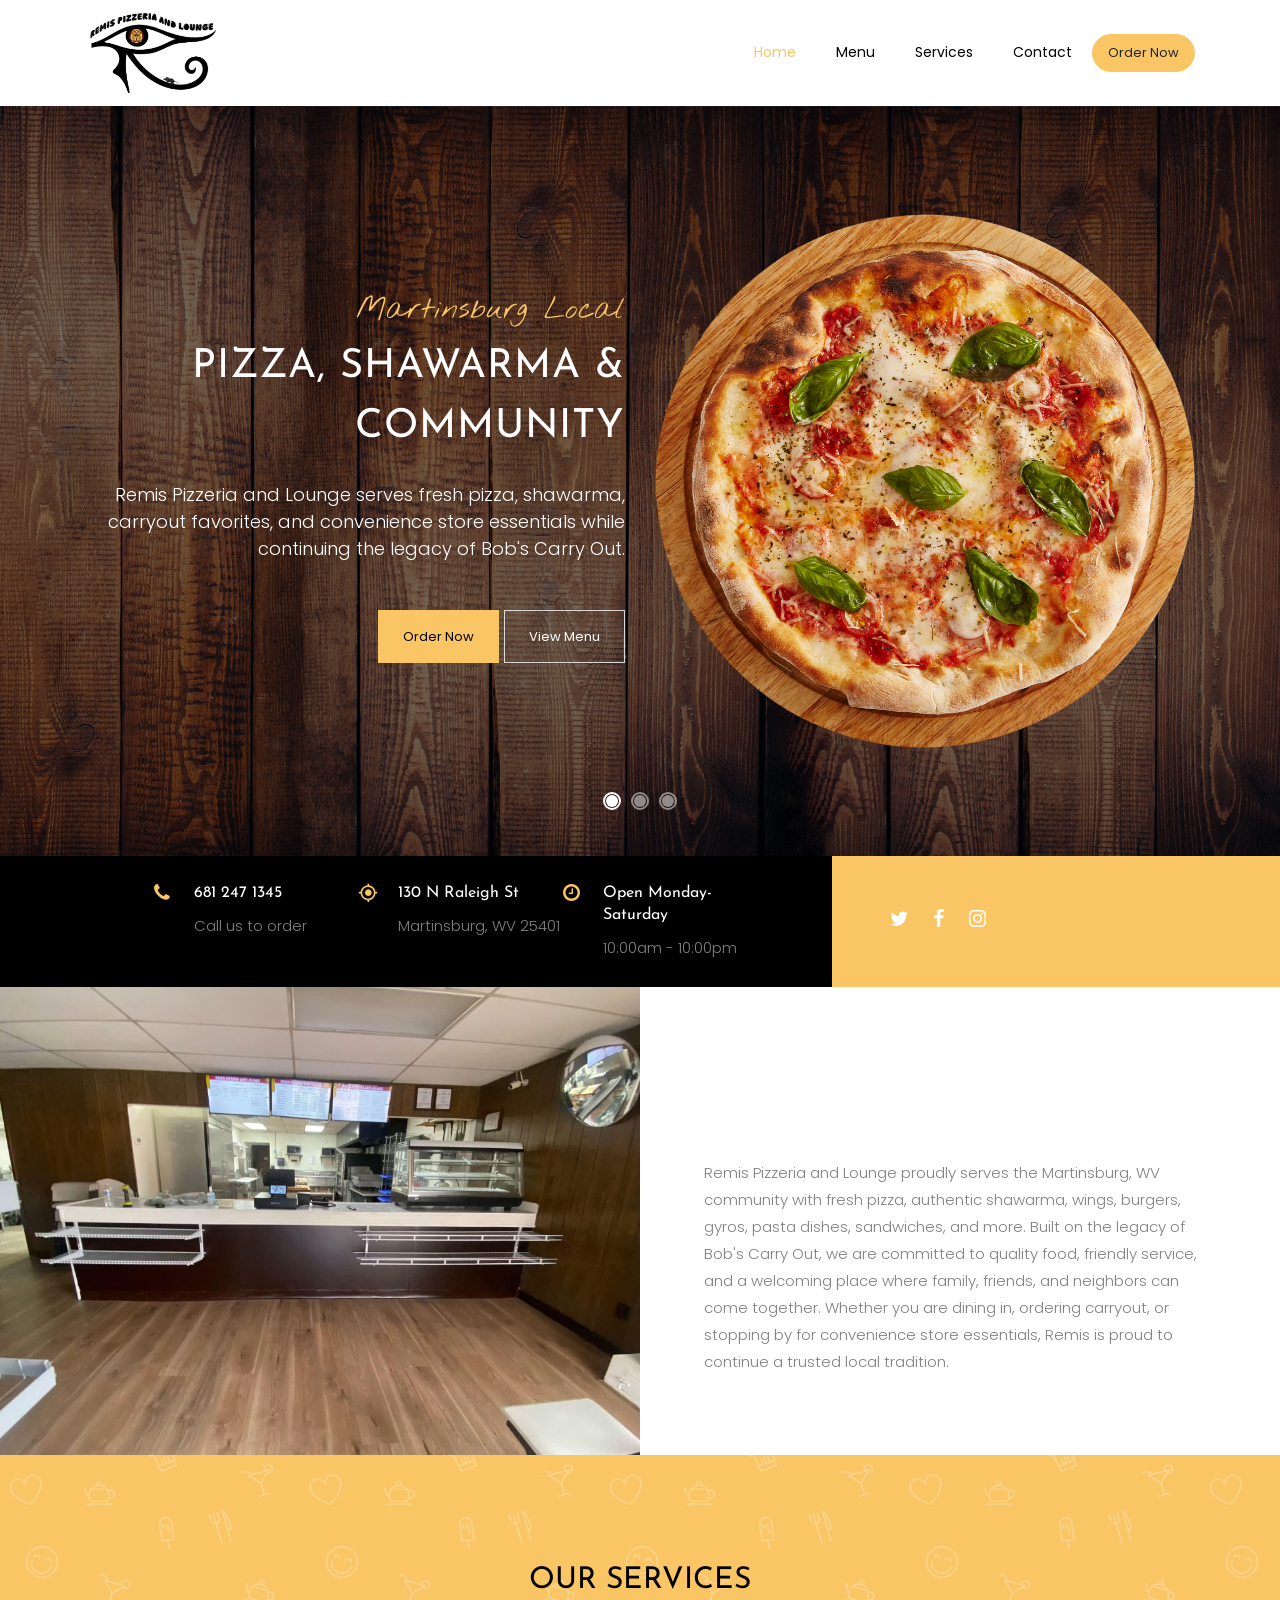
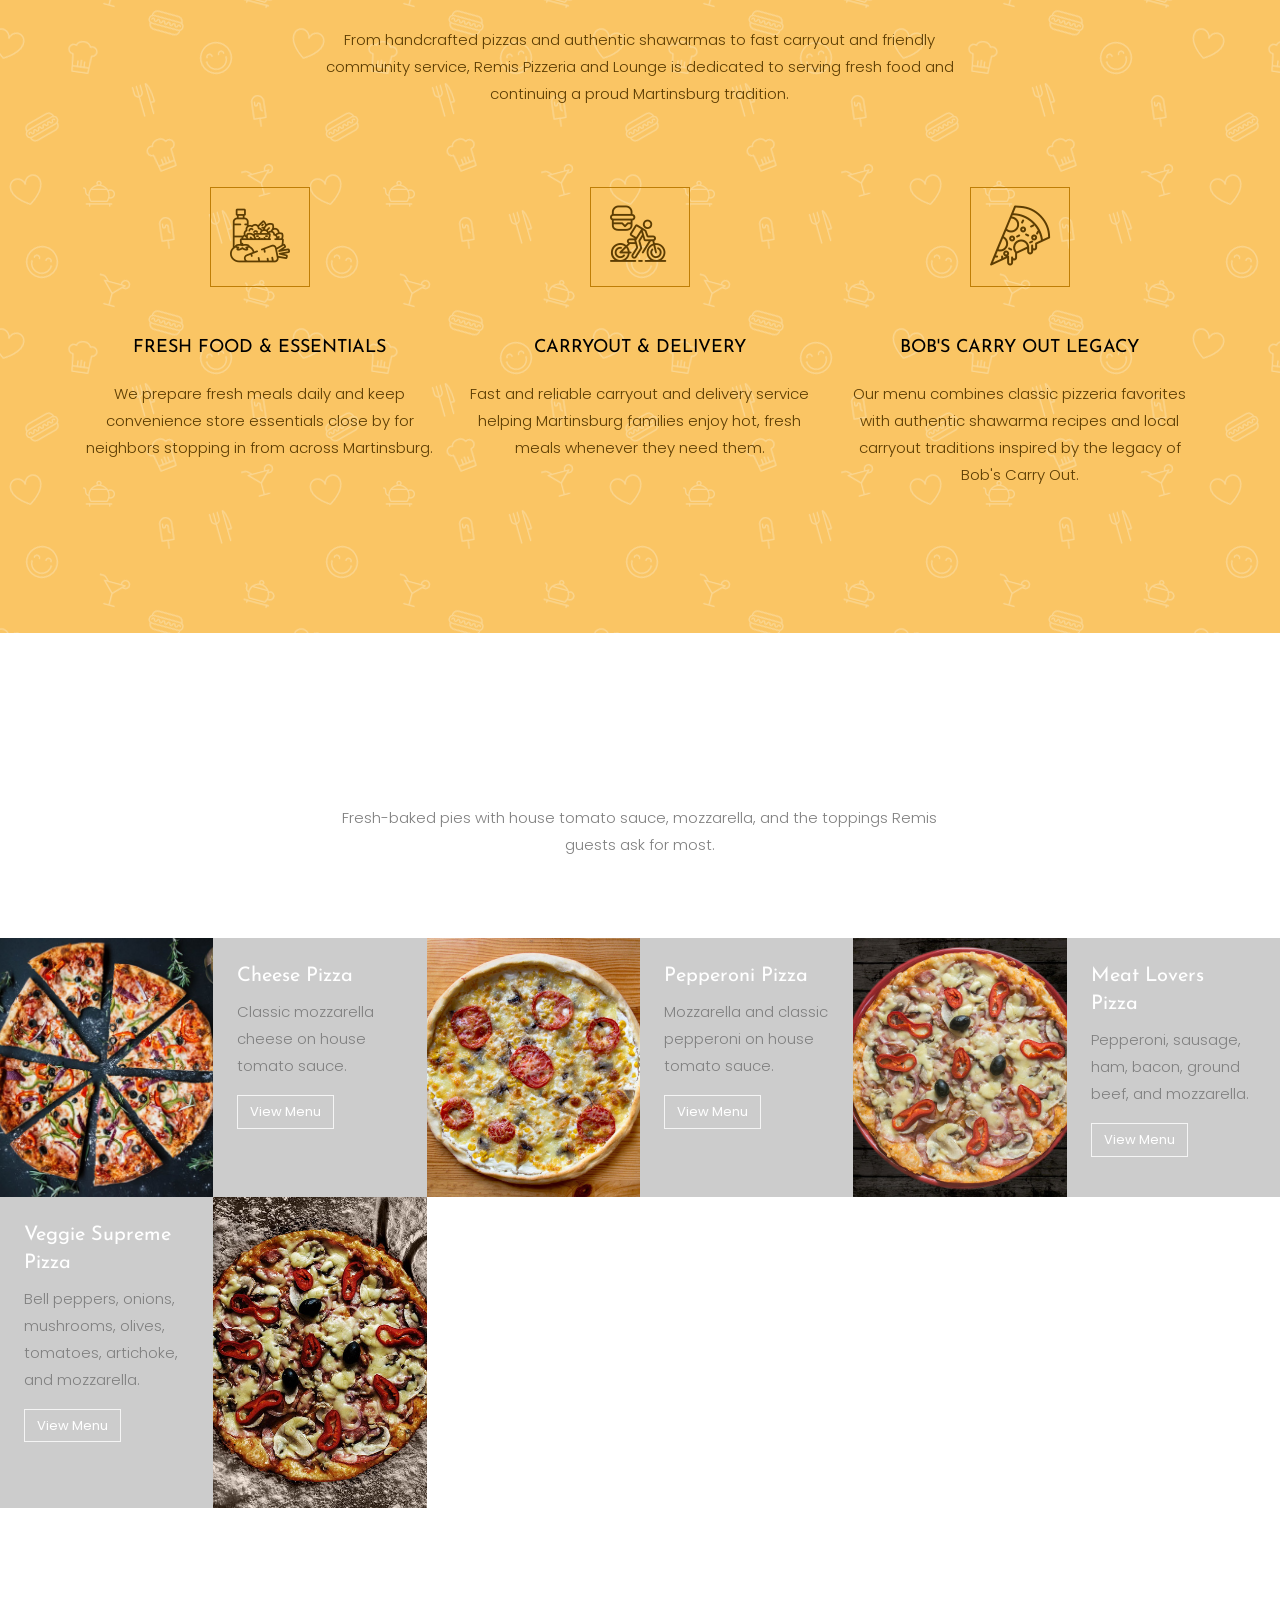
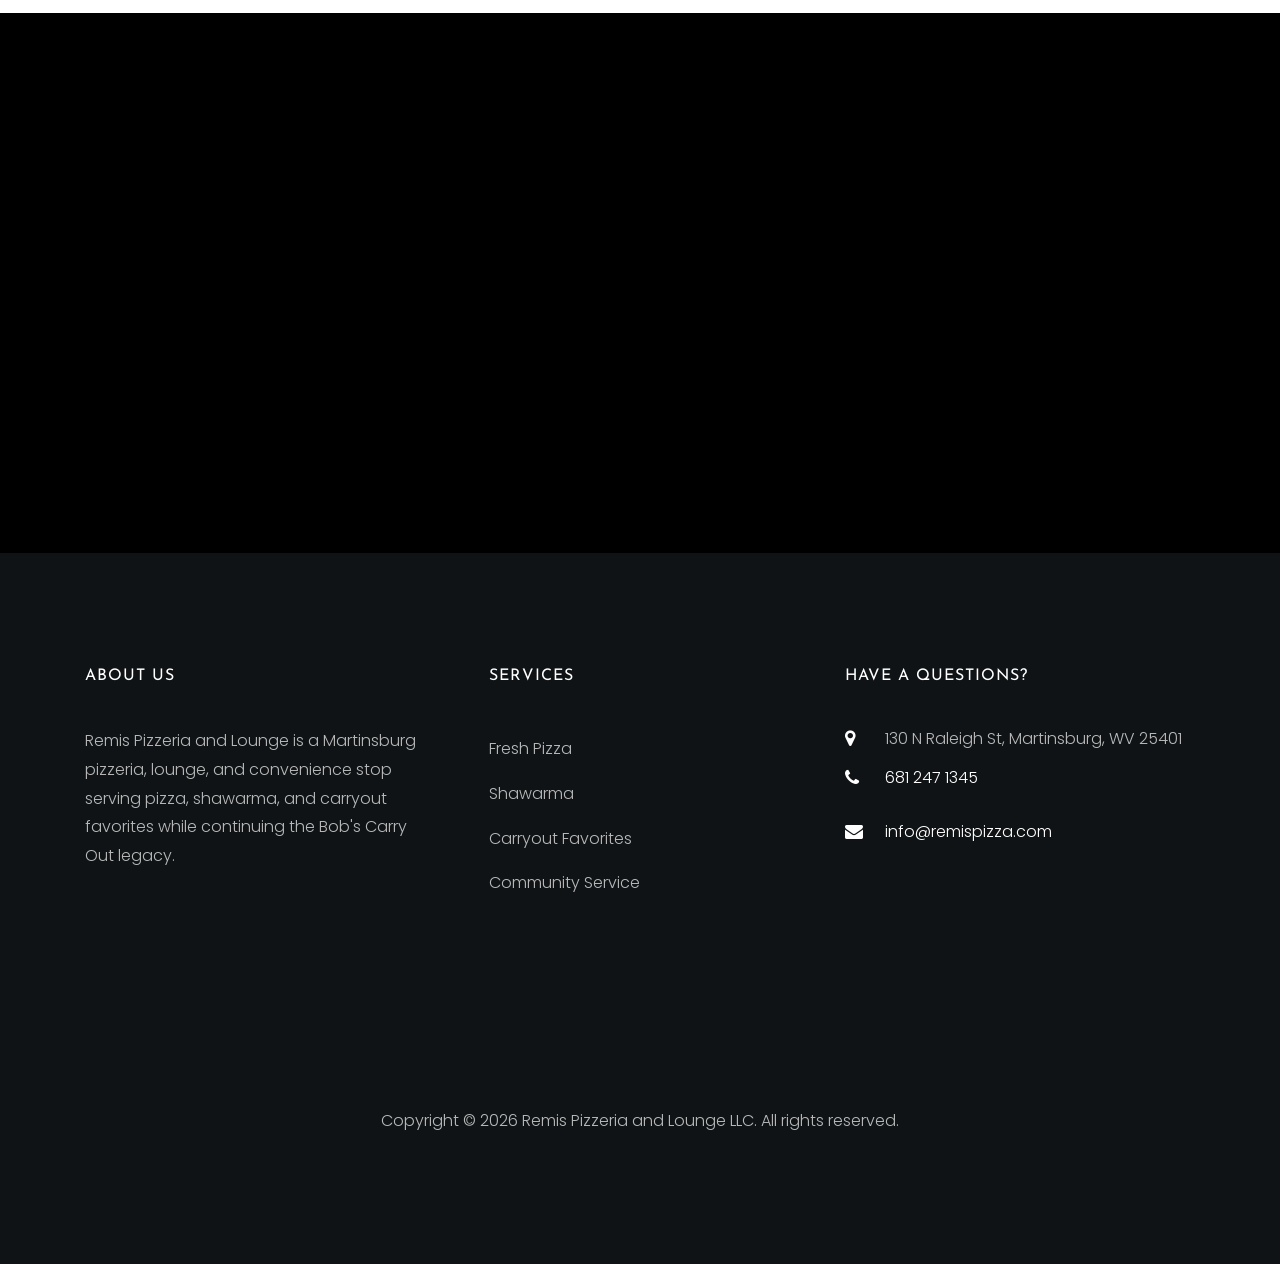
<file: index.html>
<!DOCTYPE html>
<html lang="en">
  <head>
    <title>Remis Pizzeria and Lounge</title>
    <meta charset="utf-8">
    <meta name="viewport" content="width=device-width, initial-scale=1, shrink-to-fit=no">
    
    <link href="https://fonts.googleapis.com/css?family=Poppins:300,400,500,600,700" rel="stylesheet">
    <link href="https://fonts.googleapis.com/css?family=Josefin+Sans" rel="stylesheet">
    <link href="https://fonts.googleapis.com/css?family=Nothing+You+Could+Do" rel="stylesheet">


    <link rel="stylesheet" href="css/open-iconic-bootstrap.min.css">
    <link rel="stylesheet" href="css/animate.css">
    <link rel="icon" type="image/png" href="images/remis_logo_final.png">
    <link rel="stylesheet" href="css/owl.carousel.min.css">
    <link rel="stylesheet" href="css/owl.theme.default.min.css">
    <link rel="stylesheet" href="css/magnific-popup.css">

    <link rel="stylesheet" href="css/aos.css">

    <link rel="stylesheet" href="css/ionicons.min.css">

    <link rel="stylesheet" href="css/bootstrap-datepicker.css">
    <link rel="stylesheet" href="css/jquery.timepicker.css">

    
    <link rel="stylesheet" href="css/flaticon.css">
    <link rel="stylesheet" href="css/icomoon.css">
    <link rel="stylesheet" href="css/style.css">
  </head>
  <body>
  	<nav class="navbar navbar-expand-lg navbar-dark ftco_navbar bg-dark ftco-navbar-light" id="ftco-navbar">
	    <div class="container">
		      <a class="navbar-brand" href="index.html"><img src="images/remis_logo_final.png" alt="Remis Pizzeria and Lounge" style="max-height: 80px;"></a>
		      <button class="navbar-toggler" type="button" data-toggle="collapse" data-target="#ftco-nav" aria-controls="ftco-nav" aria-expanded="false" aria-label="Toggle navigation">
		        <span class="oi oi-menu"></span> Menu
		      </button>
	      <div class="collapse navbar-collapse" id="ftco-nav">
	        <ul class="navbar-nav ml-auto">
	          <li class="nav-item active"><a href="index.html" class="nav-link">Home</a></li>
	          <li class="nav-item"><a href="menu.html" class="nav-link">Menu</a></li>
	          <li class="nav-item"><a href="services.html" class="nav-link">Services</a></li>

	          <li class="nav-item"><a href="about.html" class="nav-link">Contact</a></li>
			  
	          <!-- <li class="nav-item"><a href="contact.html" class="nav-link">Contact</a></li> -->
	        </ul>
			<a href="order.html" class="btn order-btn p-3 px-xl-4 py-xl-3">Order Now</a>
	      </div>
		  </div>
	  </nav>
    <!-- END nav -->

    <section class="home-slider owl-carousel img" style="background-image: url(images/bg_1.jpg);">
      <div class="slider-item">
      	<div class="overlay"></div>
        <div class="container">
          <div class="row slider-text align-items-center" data-scrollax-parent="true">

            <div class="col-md-6 col-sm-12 ftco-animate">
            	<span class="subheading">Martinsburg Local</span>
              <h1 class="mb-4">Pizza, Shawarma &amp; Community</h1>
              <p class="mb-4 mb-md-5">Remis Pizzeria and Lounge serves fresh pizza, shawarma, carryout favorites, and convenience store essentials while continuing the legacy of Bob's Carry Out.</p>
              <p><a href="contact.html" class="btn btn-primary p-3 px-xl-4 py-xl-3">Order Now</a> <a href="menu.html" class="btn btn-white btn-outline-white p-3 px-xl-4 py-xl-3">View Menu</a></p>
            </div>
            <div class="col-md-6 ftco-animate">
            	<img src="images/bg_1.png" class="img-fluid" alt="">
            </div>

          </div>
        </div>
      </div>

      <div class="slider-item">
      	<div class="overlay"></div>
        <div class="container">
          <div class="row slider-text align-items-center" data-scrollax-parent="true">

            <div class="col-md-6 col-sm-12 order-md-last ftco-animate">
            	<span class="subheading">Fresh Baked</span>
              <h1 class="mb-4">Pizzas Made for Martinsburg</h1>
              <p class="mb-4 mb-md-5">From classic cheese and pepperoni to BBQ chicken and meat lovers pies, every order is made for neighbors, families, and late-night cravings.</p>
              <p><a href="contact.html" class="btn btn-primary p-3 px-xl-4 py-xl-3">Order Now</a> <a href="menu.html" class="btn btn-white btn-outline-white p-3 px-xl-4 py-xl-3">View Menu</a></p>
            </div>
            <div class="col-md-6 ftco-animate">
            	<img src="images/bg_2.png" class="img-fluid" alt="">
            </div>

          </div>
        </div>
      </div>

      <div class="slider-item" style="background-image: url(images/bg_3.jpg);">
      	<div class="overlay"></div>
        <div class="container">
          <div class="row slider-text justify-content-center align-items-center" data-scrollax-parent="true">

            <div class="col-md-7 col-sm-12 text-center ftco-animate">
            	<span class="subheading">Welcome</span>
              <h1 class="mb-4">Carrying Forward a Local Legacy</h1>
              <p class="mb-4 mb-md-5">Rooted in the spirit of Bob's Carry Out, Remis is here to feed Martinsburg well and support the community that supports us.</p>
              <p><a href="contact.html" class="btn btn-primary p-3 px-xl-4 py-xl-3">Order Now</a> <a href="menu.html" class="btn btn-white btn-outline-white p-3 px-xl-4 py-xl-3">View Menu</a></p>
            </div>

          </div>
        </div>
      </div>
    </section>

    <section class="ftco-intro">
    	<div class="container-wrap">
    		<div class="wrap d-md-flex">
	    		<div class="info">
	    			<div class="row no-gutters">
	    				<div class="col-md-4 d-flex ftco-animate">
	    					<div class="icon"><span class="icon-phone"></span></div>
	    					<div class="text">
	    						<h3>681 247 1345</h3>
	    						<p>Call us to order</p>
	    					</div>
	    				</div>
	    				<div class="col-md-4 d-flex ftco-animate">
	    					<div class="icon"><span class="icon-my_location"></span></div>
	    					<div class="text">
	    						<h3>130 N Raleigh St</h3>
	    						<p>Martinsburg, WV 25401</p>
	    					</div>
	    				</div>
	    				<div class="col-md-4 d-flex ftco-animate">
	    					<div class="icon"><span class="icon-clock-o"></span></div>
	    					<div class="text">
	    						<h3>Open Monday-Saturday</h3>
	    						<p>10:00am - 10:00pm</p>
	    					</div>
	    				</div>
	    			</div>
	    		</div>
	    		<div class="social d-md-flex pl-md-5 p-4 align-items-center">
	    			<ul class="social-icon">
              <li class="ftco-animate"><a href="#"><span class="icon-twitter"></span></a></li>
              <li class="ftco-animate"><a href="#"><span class="icon-facebook"></span></a></li>
              <li class="ftco-animate"><a href="#"><span class="icon-instagram"></span></a></li>
            </ul>
	    		</div>
    		</div>
    	</div>
    </section>

    <section class="ftco-about d-md-flex">
    	 <div class="one-half img" style="background-image: url(images/front.jpg);"></div>
  <div class="one-half ftco-animate">
        <div class="heading-section ftco-animate ">
          <h2 class="mb-4">Welcome to Remis Pizzeria and Lounge</h2>
        </div>
        <div>
  				<p>Remis Pizzeria and Lounge proudly serves the Martinsburg, WV community with fresh pizza, authentic shawarma, wings, burgers, gyros, pasta dishes, sandwiches, and more. Built on the legacy of Bob's Carry Out, we are committed to quality food, friendly service, and a welcoming place where family, friends, and neighbors can come together. Whether you are dining in, ordering carryout, or stopping by for convenience store essentials, Remis is proud to continue a trusted local tradition.</p>
  			</div>
    	</div>
    </section>

    <section class="ftco-section ftco-services">
    	<div class="overlay"></div>
    	<div class="container">
    		<div class="row justify-content-center mb-5 pb-3">
          <div class="col-md-7 heading-section ftco-animate text-center">
            <h2 class="mb-4">Our Services</h2>
            <p>From handcrafted pizzas and authentic shawarmas to fast carryout and friendly community service, Remis Pizzeria and Lounge is dedicated to serving fresh food and continuing a proud Martinsburg tradition.</p>
          </div>
        </div>
    		<div class="row">
          <div class="col-md-4 ftco-animate">
            <div class="media d-block text-center block-6 services">
              <div class="icon d-flex justify-content-center align-items-center mb-5">
              	<span class="flaticon-diet"></span>
              </div>
              <div class="media-body">
                <h3 class="heading">Fresh Food &amp; Essentials</h3>
                <p>We prepare fresh meals daily and keep convenience store essentials close by for neighbors stopping in from across Martinsburg.</p>
              </div>
            </div>      
          </div>
          <div class="col-md-4 ftco-animate">
            <div class="media d-block text-center block-6 services">
              <div class="icon d-flex justify-content-center align-items-center mb-5">
              	<span class="flaticon-bicycle"></span>
              </div>
              <div class="media-body">
                <h3 class="heading">Carryout &amp; Delivery</h3>
                <p>Fast and reliable carryout and delivery service helping Martinsburg families enjoy hot, fresh meals whenever they need them.</p>
              </div>
            </div>      
          </div>
          <div class="col-md-4 ftco-animate">
            <div class="media d-block text-center block-6 services">
              <div class="icon d-flex justify-content-center align-items-center mb-5"><span class="flaticon-pizza-1"></span></div>
              <div class="media-body">
                <h3 class="heading">Bob's Carry Out Legacy</h3>
                <p>Our menu combines classic pizzeria favorites with authentic shawarma recipes and local carryout traditions inspired by the legacy of Bob's Carry Out.</p>
              </div>
            </div>    
          </div>
        </div>
    	</div>
    </section>

    <section class="ftco-section">
    	<div class="container">
    		<div class="row justify-content-center mb-5 pb-3">
          <div class="col-md-7 heading-section ftco-animate text-center">
            <h2 class="mb-4">Signature Pizza Meals</h2>
            <p>Fresh-baked pies with house tomato sauce, mozzarella, and the toppings Remis guests ask for most.</p>
          </div>
        </div>
    	</div>
    	<div class="container-wrap">
    		<div class="row no-gutters d-flex">
    			<div class="col-lg-4 d-flex ftco-animate">
    				<div class="services-wrap d-flex">
    					<a href="#" class="img" style="background-image: url(images/pizza-1.jpg);"></a>
    					<div class="text p-4">
    						<h3>Cheese Pizza</h3>
    						<p>Classic mozzarella cheese on house tomato sauce.</p>
    						<p><a href="menu.html" class="btn btn-white btn-outline-white">View Menu</a></p>
    					</div>
    				</div>
    			</div>
    			<div class="col-lg-4 d-flex ftco-animate">
    				<div class="services-wrap d-flex">
    					<a href="#" class="img" style="background-image: url(images/pizza-2.jpg);"></a>
    					<div class="text p-4">
    						<h3>Pepperoni Pizza</h3>
    						<p>Mozzarella and classic pepperoni on house tomato sauce.</p>
    						<p><a href="menu.html" class="btn btn-white btn-outline-white">View Menu</a></p>
    					</div>
    				</div>
    			</div>
    			<div class="col-lg-4 d-flex ftco-animate">
    				<div class="services-wrap d-flex">
    					<a href="#" class="img" style="background-image: url(images/pizza-3.jpg);"></a>
    					<div class="text p-4">
    						<h3>Meat Lovers Pizza</h3>
    						<p>Pepperoni, sausage, ham, bacon, ground beef, and mozzarella.</p>
    						<p><a href="menu.html" class="btn btn-white btn-outline-white">View Menu</a></p>
    					</div>
    				</div>
    			</div>

    			<div class="col-lg-4 d-flex ftco-animate">
    				<div class="services-wrap d-flex">
    					<a href="#" class="img order-lg-last" style="background-image: url(images/pizza-4.jpg);"></a>
    					<div class="text p-4">
    						<h3>Veggie Supreme Pizza</h3>
    						<p>Bell peppers, onions, mushrooms, olives, tomatoes, artichoke, and mozzarella.</p>
    						<p><a href="menu.html" class="btn btn-white btn-outline-white">View Menu</a></p>
    					</div>
    				</div>
    			</div>
    			<div class="col-lg-4 d-flex ftco-animate">
    				<div class="services-wrap d-flex">
    					<a href="#" class="img order-lg-last" style="background-image: url(images/pizza-5.jpg);"></a>
    					<div class="text p-4">
    						<h3>BBQ Chicken Pizza</h3>
    						<p>Grilled chicken, BBQ sauce, red onion, mozzarella, and cilantro.</p>
    						<p><a href="menu.html" class="btn btn-white btn-outline-white">View Menu</a></p>
    					</div>
    				</div>
    			</div>
    			<div class="col-lg-4 d-flex ftco-animate">
    				<div class="services-wrap d-flex">
    					<a href="#" class="img order-lg-last" style="background-image: url(images/pizza-6.jpg);"></a>
    					<div class="text p-4">
    						<h3>Full Menu</h3>
    						<p>Wings, subs, sandwiches, burgers, shawarma, pasta, salads, sides, desserts, drinks, and beer.</p>
    						<p><a href="menu.html" class="btn btn-white btn-outline-white">Open Menu</a></p>
    					</div>
    				</div>
    			</div>
    		</div>
    	</div>

    </section>

    <!--
    <section class="ftco-menu">
    	<div class="container-fluid">
    		<div class="row d-md-flex">
	    		<div class="col-lg-4 ftco-animate img f-menu-img mb-5 mb-md-0" style="background-image: url(images/about.jpg);">
	    		</div>
	    		<div class="col-lg-8 ftco-animate p-md-5">
		    		<div class="row">
		          <div class="col-md-12 nav-link-wrap mb-5">
		            <div class="nav ftco-animate nav-pills" id="v-pills-tab" role="tablist" aria-orientation="vertical">
		              <a class="nav-link active" id="v-pills-1-tab" data-toggle="pill" href="#v-pills-1" role="tab" aria-controls="v-pills-1" aria-selected="true">Pizza</a>

		              <a class="nav-link" id="v-pills-2-tab" data-toggle="pill" href="#v-pills-2" role="tab" aria-controls="v-pills-2" aria-selected="false">Drinks</a>

		              <a class="nav-link" id="v-pills-3-tab" data-toggle="pill" href="#v-pills-3" role="tab" aria-controls="v-pills-3" aria-selected="false">Burgers</a>

		              <a class="nav-link" id="v-pills-4-tab" data-toggle="pill" href="#v-pills-4" role="tab" aria-controls="v-pills-4" aria-selected="false">Pasta</a>
		            </div>
		          </div>
		          <div class="col-md-12 d-flex align-items-center">
		            
		            <div class="tab-content ftco-animate" id="v-pills-tabContent">

		              <div class="tab-pane fade show active" id="v-pills-1" role="tabpanel" aria-labelledby="v-pills-1-tab">
		              	<div class="row">
		              		<div class="col-md-4 text-center">
		              			<div class="menu-wrap">
		              				<a href="#" class="menu-img img mb-4" style="background-image: url(images/pizza-1.jpg);"></a>
		              				<div class="text">
		              					<h3><a href="menu.html">Cheese Pizza</a></h3>
		              					<p>Classic mozzarella cheese on house tomato sauce, baked fresh for any Martinsburg gathering.</p>
		              					<p><a href="menu.html" class="btn btn-white btn-outline-white">View Menu</a></p>
		              				</div>
		              			</div>
		              		</div>
		              		<div class="col-md-4 text-center">
		              			<div class="menu-wrap">
		              				<a href="#" class="menu-img img mb-4" style="background-image: url(images/pizza-2.jpg);"></a>
		              				<div class="text">
		              					<h3><a href="menu.html">Pepperoni Pizza</a></h3>
		              					<p>Mozzarella, classic pepperoni, and house tomato sauce on a reliable neighborhood favorite.</p>
		              					<p><a href="menu.html" class="btn btn-white btn-outline-white">View Menu</a></p>
		              				</div>
		              			</div>
		              		</div>
		              		<div class="col-md-4 text-center">
		              			<div class="menu-wrap">
		              				<a href="#" class="menu-img img mb-4" style="background-image: url(images/pizza-3.jpg);"></a>
		              				<div class="text">
		              					<h3><a href="menu.html">BBQ Chicken Pizza</a></h3>
		              					<p>Grilled chicken, BBQ sauce, red onion, mozzarella, and cilantro with Remis flavor.</p>
		              					<p><a href="menu.html" class="btn btn-white btn-outline-white">View Menu</a></p>
		              				</div>
		              			</div>
		              		</div>
		              	</div>
		              </div>

		              <div class="tab-pane fade" id="v-pills-2" role="tabpanel" aria-labelledby="v-pills-2-tab">
		                <div class="row">
		              		<div class="col-md-4 text-center">
		              			<div class="menu-wrap">
		              				<a href="#" class="menu-img img mb-4" style="background-image: url(images/drink-1.jpg);"></a>
		              				<div class="text">
		              					<h3><a href="menu.html">Soda Can</a></h3>
		              					<p>Grab a cold soda with your pizza, shawarma, or convenience store stop.</p>
		              					<p><a href="menu.html" class="btn btn-white btn-outline-white">View Menu</a></p>
		              				</div>
		              			</div>
		              		</div>
		              		<div class="col-md-4 text-center">
		              			<div class="menu-wrap">
		              				<a href="#" class="menu-img img mb-4" style="background-image: url(images/drink-2.jpg);"></a>
		              				<div class="text">
		              					<h3><a href="menu.html">1L Soda</a></h3>
		              					<p>A shareable drink option for family dinners, carryout orders, and game night.</p>
		              					<p><a href="menu.html" class="btn btn-white btn-outline-white">View Menu</a></p>
		              				</div>
		              			</div>
		              		</div>
		              		<div class="col-md-4 text-center">
		              			<div class="menu-wrap">
		              				<a href="#" class="menu-img img mb-4" style="background-image: url(images/drink-3.jpg);"></a>
		              				<div class="text">
		              					<h3><a href="menu.html">Energy Drinks</a></h3>
		              					<p>Monster, Red Bull, and assorted flavors available for a quick local pickup.</p>
		              					<p><a href="menu.html" class="btn btn-white btn-outline-white">View Menu</a></p>
		              				</div>
		              			</div>
		              		</div>
		              	</div>
		              </div>

		              <div class="tab-pane fade" id="v-pills-3" role="tabpanel" aria-labelledby="v-pills-3-tab">
		                <div class="row">
		              		<div class="col-md-4 text-center">
		              			<div class="menu-wrap">
		              				<a href="#" class="menu-img img mb-4" style="background-image: url(images/burger-1.jpg);"></a>
		              				<div class="text">
		              					<h3><a href="menu.html">Classic Cheeseburger</a></h3>
		              					<p>A 1/3 lb beef patty with American cheese, lettuce, tomato, onion, and pickle.</p>
		              					<p><a href="menu.html" class="btn btn-white btn-outline-white">View Menu</a></p>
		              				</div>
		              			</div>
		              		</div>
		              		<div class="col-md-4 text-center">
		              			<div class="menu-wrap">
		              				<a href="#" class="menu-img img mb-4" style="background-image: url(images/burger-2.jpg);"></a>
		              				<div class="text">
		              					<h3><a href="menu.html">Bacon Cheeseburger</a></h3>
		              					<p>Beef patty, bacon, American cheese, lettuce, tomato, pickle, and mayo.</p>
		              					<p><a href="menu.html" class="btn btn-white btn-outline-white">View Menu</a></p>
		              				</div>
		              			</div>
		              		</div>
		              		<div class="col-md-4 text-center">
		              			<div class="menu-wrap">
		              				<a href="#" class="menu-img img mb-4" style="background-image: url(images/burger-3.jpg);"></a>
		              				<div class="text">
		              					<h3><a href="menu.html">Double Cheeseburger</a></h3>
		              					<p>Two beef patties, double American cheese, lettuce, tomato, pickle, and special sauce.</p>
		              					<p><a href="menu.html" class="btn btn-white btn-outline-white">View Menu</a></p>
		              				</div>
		              			</div>
		              		</div>
		              	</div>
		              </div>

		              <div class="tab-pane fade" id="v-pills-4" role="tabpanel" aria-labelledby="v-pills-4-tab">
		                <div class="row">
		              		<div class="col-md-4 text-center">
		              			<div class="menu-wrap">
		              				<a href="#" class="menu-img img mb-4" style="background-image: url(images/pasta-1.jpg);"></a>
		              				<div class="text">
		              					<h3><a href="menu.html">Spaghetti with Meatballs</a></h3>
		              					<p>Spaghetti topped with house marinara and meatballs, served with garlic bread.</p>
		              					<p><a href="menu.html" class="btn btn-white btn-outline-white">View Menu</a></p>
		              				</div>
		              			</div>
		              		</div>
		              		<div class="col-md-4 text-center">
		              			<div class="menu-wrap">
		              				<a href="#" class="menu-img img mb-4" style="background-image: url(images/pasta-2.jpg);"></a>
		              				<div class="text">
		              					<h3><a href="menu.html">Chicken Alfredo</a></h3>
		              					<p>Fettuccine with grilled chicken in creamy Alfredo sauce, served with garlic bread.</p>
		              					<p><a href="menu.html" class="btn btn-white btn-outline-white">View Menu</a></p>
		              				</div>
		              			</div>
		              		</div>
		              		<div class="col-md-4 text-center">
		              			<div class="menu-wrap">
		              				<a href="#" class="menu-img img mb-4" style="background-image: url(images/pasta-3.jpg);"></a>
		              				<div class="text">
		              					<h3><a href="menu.html">Baked Ziti</a></h3>
		              					<p>Ziti baked with marinara, ricotta, and melted mozzarella for a hearty carryout meal.</p>
		              					<p><a href="menu.html" class="btn btn-white btn-outline-white">View Menu</a></p>
		              				</div>
		              			</div>
		              		</div>
		              	</div>
		              </div>
		            </div>
		          </div>
		        </div>
		      </div>
		    </div>
    	</div>
    </section>
    -->

		<section class="ftco-appointment">
			<div class="overlay"></div>
    	<div class="container-wrap">
    		<div class="row no-gutters d-md-flex align-items-center">
    			<div class="col-md-6 d-flex align-self-stretch">
    				<iframe id="map" title="Remis Pizzeria and Lounge map" src="https://maps.google.com/maps?q=130%20N%20Raleigh%20St%2C%20Martinsburg%2C%20WV%2025401&t=&z=15&ie=UTF8&iwloc=&output=embed" style="width: 100%; min-height: 420px; height: 100%; border: 0; display: block;" loading="lazy" referrerpolicy="no-referrer-when-downgrade"></iframe>
    			</div>
	    		<div class="col-md-6 appointment ftco-animate">
	    			<h3 class="mb-3">Contact Us</h3>
	    			<form action="#" class="appointment-form">
	    				<div class="d-md-flex">
		    				<div class="form-group">
		    					<input type="text" class="form-control" placeholder="First Name">
		    				</div>
	    				</div>
	    				<div class="d-me-flex">
	    					<div class="form-group">
		    					<input type="text" class="form-control" placeholder="Last Name">
		    				</div>
	    				</div>
	    				<div class="form-group">
	              <textarea name="" id="" cols="30" rows="3" class="form-control" placeholder="Message"></textarea>
	            </div>
	            <div class="form-group">
	              <input type="submit" value="Send" class="btn btn-primary py-3 px-4">
	            </div>
	    			</form>
	    		</div>    			
    		</div>
    	</div>
    </section>

    <footer class="ftco-footer ftco-section img">
    	<div class="overlay"></div>
      <div class="container">
        <div class="row mb-5">
          <div class="col-lg-4 col-md-6 mb-5 mb-md-5">
            <div class="ftco-footer-widget mb-4">
              <h2 class="ftco-heading-2">About Us</h2>
              <p>Remis Pizzeria and Lounge is a Martinsburg pizzeria, lounge, and convenience stop serving pizza, shawarma, and carryout favorites while continuing the Bob's Carry Out legacy.</p>
              <ul class="ftco-footer-social list-unstyled float-md-left float-lft mt-5">
                <li class="ftco-animate"><a href="#"><span class="icon-twitter"></span></a></li>
                <li class="ftco-animate"><a href="#"><span class="icon-facebook"></span></a></li>
                <li class="ftco-animate"><a href="#"><span class="icon-instagram"></span></a></li>
              </ul>
            </div>
          </div>
          <div class="col-lg-4 col-md-6 mb-5 mb-md-5">
             <div class="ftco-footer-widget mb-4 ml-md-4">
              <h2 class="ftco-heading-2">Services</h2>
              <ul class="list-unstyled">
                <li><a href="menu.html" class="py-2 d-block">Fresh Pizza</a></li>
                <li><a href="menu.html" class="py-2 d-block">Shawarma</a></li>
                <li><a href="menu.html" class="py-2 d-block">Carryout Favorites</a></li>
                <li><a href="contact.html" class="py-2 d-block">Community Service</a></li>
              </ul>
            </div>
          </div>
          <div class="col-lg-4 col-md-6 mb-5 mb-md-5">
            <div class="ftco-footer-widget mb-4">
            	<h2 class="ftco-heading-2">Have a Questions?</h2>
            	<div class="block-23 mb-3">
	              <ul>
	                <li><span class="icon icon-map-marker"></span><span class="text">130 N Raleigh St, Martinsburg, WV 25401</span></li>
	                <li><a href="tel://6812471345"><span class="icon icon-phone"></span><span class="text">681 247 1345</span></a></li>
	                <li><a href="mailto:info@remispizza.com"><span class="icon icon-envelope"></span><span class="text">info@remispizza.com</span></a></li>
	              </ul>
	            </div>
            </div>
          </div>
        </div>
        <div class="row">
          <div class="col-md-12 text-center">

              <p>Copyright &copy; 2026 Remis Pizzeria and Lounge LLC. All rights reserved.</p>
          </div>
        </div>
      </div>
    </footer>
    
  

  <!-- loader -->
  <div id="ftco-loader" class="show fullscreen"><svg class="circular" width="48px" height="48px"><circle class="path-bg" cx="24" cy="24" r="22" fill="none" stroke-width="4" stroke="#eeeeee"/><circle class="path" cx="24" cy="24" r="22" fill="none" stroke-width="4" stroke-miterlimit="10" stroke="#F96D00"/></svg></div>


  <script src="js/jquery.min.js"></script>
  <script src="js/jquery-migrate-3.0.1.min.js"></script>
  <script src="js/popper.min.js"></script>
  <script src="js/bootstrap.min.js"></script>
  <script src="js/jquery.easing.1.3.js"></script>
  <script src="js/jquery.waypoints.min.js"></script>
  <script src="js/jquery.stellar.min.js"></script>
  <script src="js/owl.carousel.min.js"></script>
  <script src="js/jquery.magnific-popup.min.js"></script>
  <script src="js/aos.js"></script>
  <script src="js/jquery.animateNumber.min.js"></script>
  <script src="js/bootstrap-datepicker.js"></script>
  <script src="js/jquery.timepicker.min.js"></script>
  <script src="js/scrollax.min.js"></script>
  <script src="js/main.js"></script>
    
  </body>
</html>
</file>
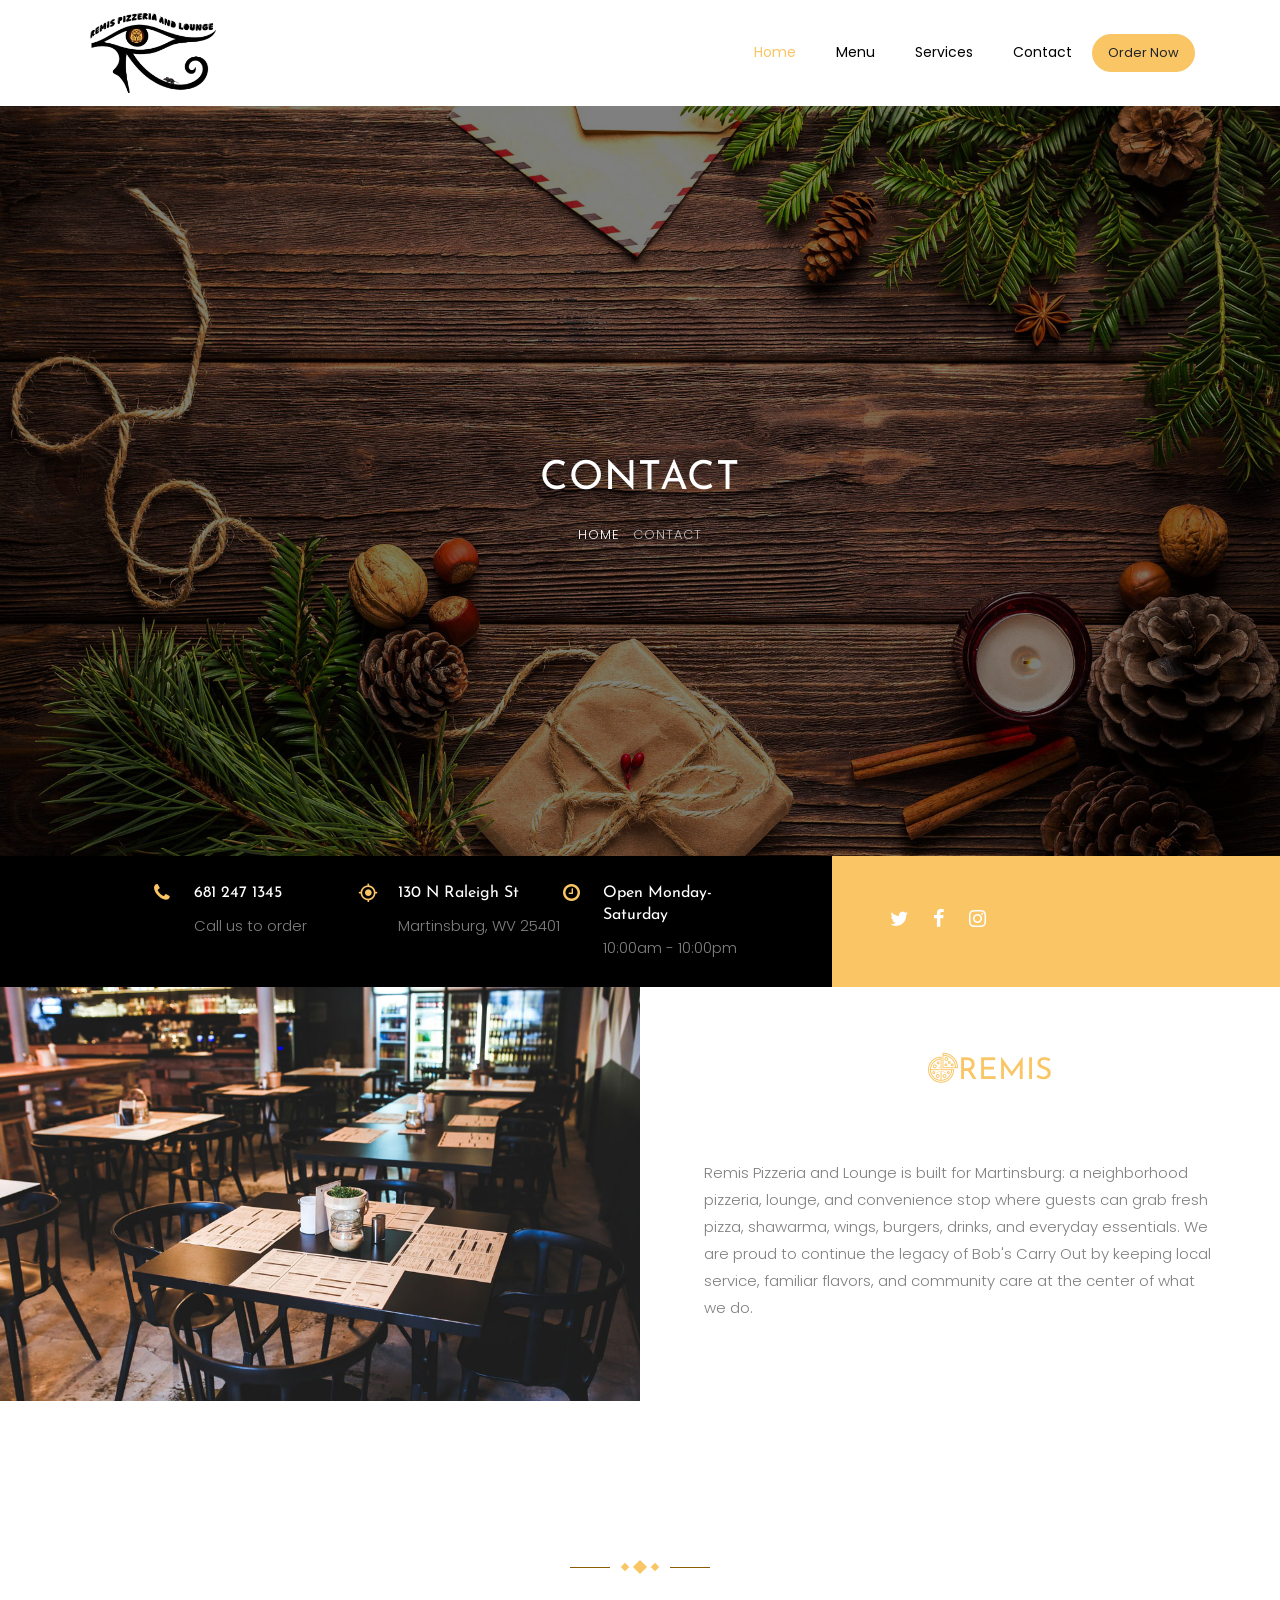
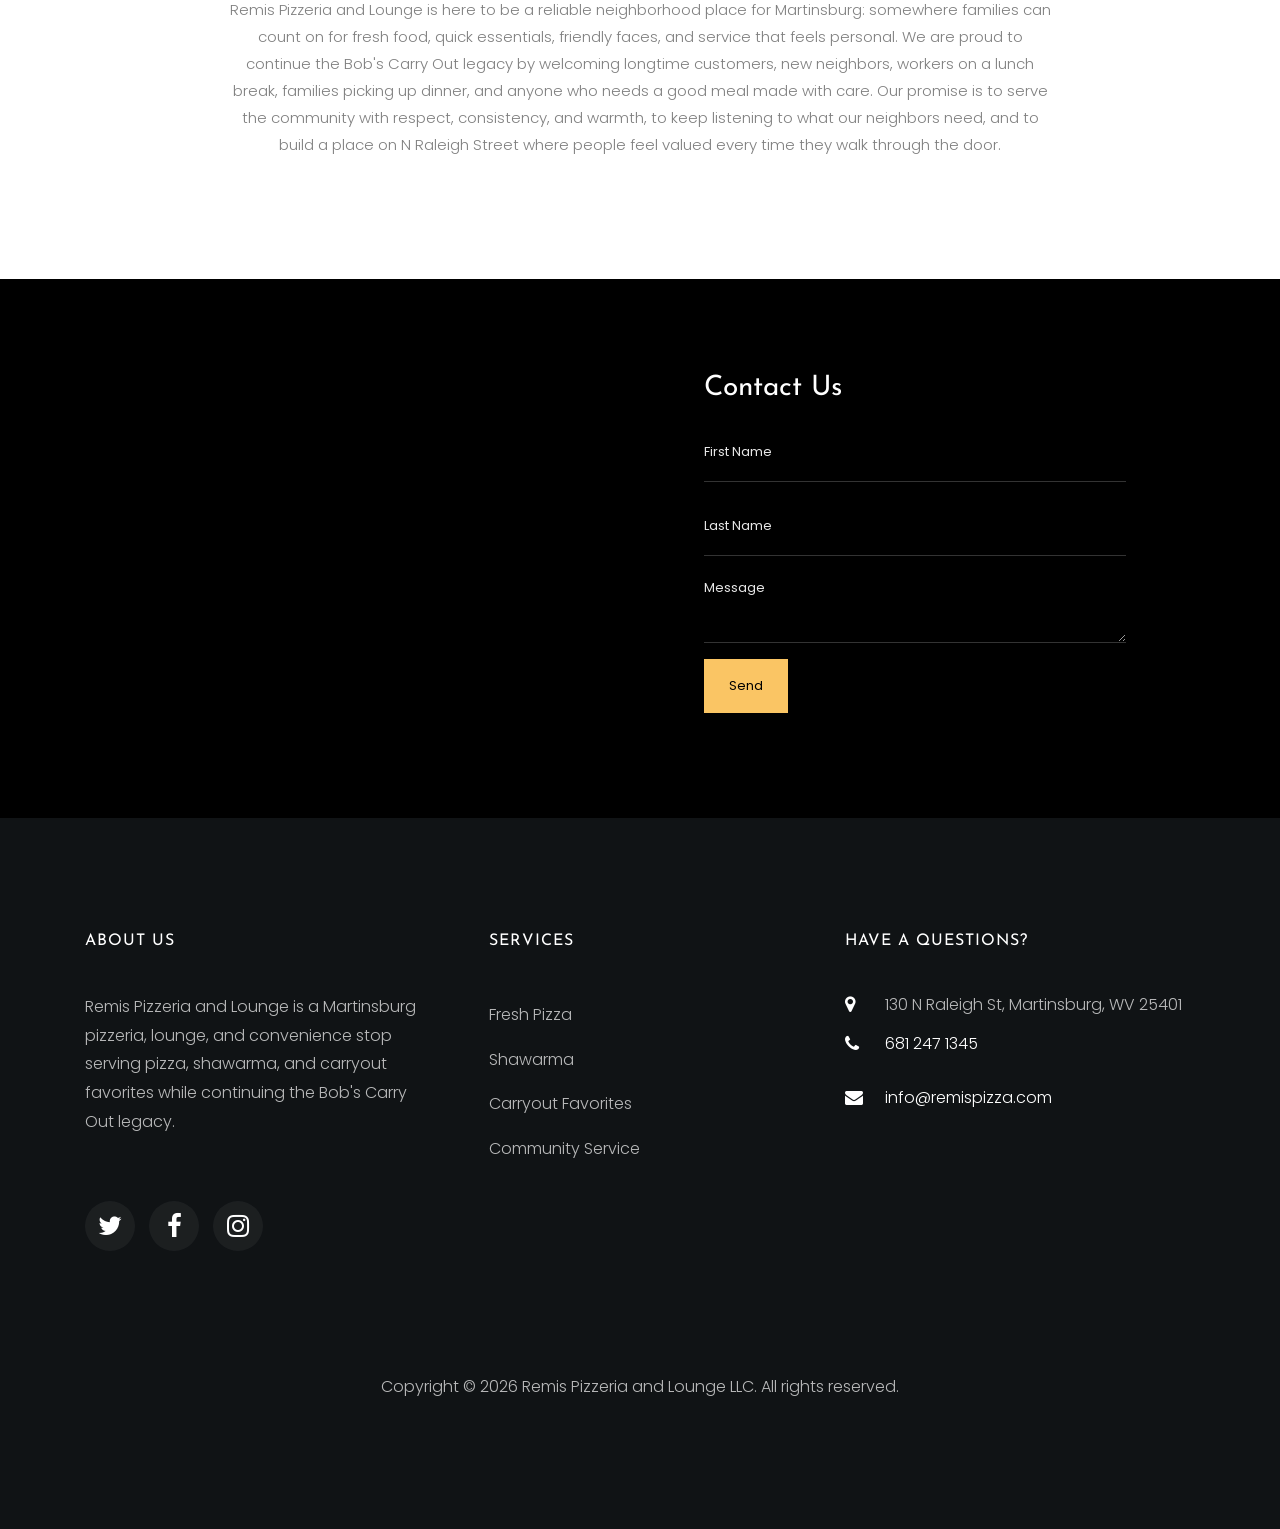
<file: about.html>
<!DOCTYPE html>
<html lang="en">
  <head>
    <title>About Remis Pizzeria and Lounge</title>
    <meta charset="utf-8">
    <meta name="viewport" content="width=device-width, initial-scale=1, shrink-to-fit=no">
    
    <link href="https://fonts.googleapis.com/css?family=Poppins:300,400,500,600,700" rel="stylesheet">
    <link href="https://fonts.googleapis.com/css?family=Josefin+Sans" rel="stylesheet">
    <link href="https://fonts.googleapis.com/css?family=Nothing+You+Could+Do" rel="stylesheet">
    <link rel="icon" type="image/png" href="images/remis_logo_final.png">

    <link rel="stylesheet" href="css/open-iconic-bootstrap.min.css">
    <link rel="stylesheet" href="css/animate.css">
    
    <link rel="stylesheet" href="css/owl.carousel.min.css">
    <link rel="stylesheet" href="css/owl.theme.default.min.css">
    <link rel="stylesheet" href="css/magnific-popup.css">

    <link rel="stylesheet" href="css/aos.css">

    <link rel="stylesheet" href="css/ionicons.min.css">

    <link rel="stylesheet" href="css/bootstrap-datepicker.css">
    <link rel="stylesheet" href="css/jquery.timepicker.css">

    
    <link rel="stylesheet" href="css/flaticon.css">
    <link rel="stylesheet" href="css/icomoon.css">
    <link rel="stylesheet" href="css/style.css">
  </head>
  <body>
  	<nav class="navbar navbar-expand-lg navbar-dark ftco_navbar bg-dark ftco-navbar-light" id="ftco-navbar">
	    <div class="container">
		      <a class="navbar-brand" href="index.html"><img src="images/remis_logo_final.png" alt="Remis Pizzeria and Lounge" style="max-height: 80px;"></a>
		      <button class="navbar-toggler" type="button" data-toggle="collapse" data-target="#ftco-nav" aria-controls="ftco-nav" aria-expanded="false" aria-label="Toggle navigation">
		        <span class="oi oi-menu"></span> Menu
		      </button>
	      <div class="collapse navbar-collapse" id="ftco-nav">
	        <ul class="navbar-nav ml-auto">
	          <li class="nav-item active"><a href="index.html" class="nav-link">Home</a></li>
	          <li class="nav-item"><a href="menu.html" class="nav-link">Menu</a></li>
	          <li class="nav-item"><a href="services.html" class="nav-link">Services</a></li>

	          <li class="nav-item"><a href="about.html" class="nav-link">Contact</a></li>
			  
	          <!-- <li class="nav-item"><a href="contact.html" class="nav-link">Contact</a></li> -->
	        </ul>
			<a href="order.html" class="btn order-btn p-3 px-xl-4 py-xl-3">Order Now</a>
	      </div>
		  </div>
	  </nav>
    <!-- END nav -->

    <section class="home-slider owl-carousel img" style="background-image: url(images/bg_1.jpg);">

      <div class="slider-item" style="background-image: url(images/bg_3.jpg);">
      	<div class="overlay"></div>
        <div class="container">
          <div class="row slider-text justify-content-center align-items-center">

            <div class="col-md-7 col-sm-12 text-center ftco-animate">
            	<h1 class="mb-3 mt-5 bread">Contact</h1>
	            <p class="breadcrumbs"><span class="mr-2"><a href="index.html">Home</a></span> <span>Contact</span></p>
            </div>

          </div>
        </div>
      </div>
    </section>
    

    <section class="ftco-intro">
    	<div class="container-wrap">
    		<div class="wrap d-md-flex">
	    		<div class="info">
	    			<div class="row no-gutters">
	    				<div class="col-md-4 d-flex ftco-animate">
	    					<div class="icon"><span class="icon-phone"></span></div>
	    					<div class="text">
	    						<h3>681 247 1345</h3>
	    						<p>Call us to order</p>
	    					</div>
	    				</div>
	    				<div class="col-md-4 d-flex ftco-animate">
	    					<div class="icon"><span class="icon-my_location"></span></div>
	    					<div class="text">
	    						<h3>130 N Raleigh St</h3>
	    						<p>Martinsburg, WV 25401</p>
	    					</div>
	    				</div>
	    				<div class="col-md-4 d-flex ftco-animate">
	    					<div class="icon"><span class="icon-clock-o"></span></div>
	    					<div class="text">
	    						<h3>Open Monday-Saturday</h3>
	    						<p>10:00am - 10:00pm</p>
	    					</div>
	    				</div>
	    			</div>
	    		</div>
	    		<div class="social d-md-flex pl-md-5 p-4 align-items-center">
	    			<ul class="social-icon">
              <li class="ftco-animate"><a href="#"><span class="icon-twitter"></span></a></li>
              <li class="ftco-animate"><a href="#"><span class="icon-facebook"></span></a></li>
              <li class="ftco-animate"><a href="#"><span class="icon-instagram"></span></a></li>
            </ul>
	    		</div>
    		</div>
    	</div>
    </section>

    <section class="ftco-about d-md-flex">
    	<div class="one-half img" style="background-image: url(images/about.jpg);"></div>
    	<div class="one-half ftco-animate">
        <div class="heading-section ftco-animate ">
          <h2 class="mb-4">Welcome to <span class="flaticon-pizza">Remis</span> Pizzeria and Lounge</h2>
        </div>
        <div>
  				<p>Remis Pizzeria and Lounge is built for Martinsburg: a neighborhood pizzeria, lounge, and convenience stop where guests can grab fresh pizza, shawarma, wings, burgers, drinks, and everyday essentials. We are proud to continue the legacy of Bob's Carry Out by keeping local service, familiar flavors, and community care at the center of what we do.</p>
  			</div>
    	</div>
    </section>

    <section class="ftco-section">
      <div class="container">
        <div class="row justify-content-center">
          <div class="col-md-9 heading-section ftco-animate text-center">
            <h2 class="mb-4">Our Community Promise</h2>
            <p class="flip"><span class="deg1"></span><span class="deg2"></span><span class="deg3"></span></p>
            <p class="mt-5">Remis Pizzeria and Lounge is here to be a reliable neighborhood place for Martinsburg: somewhere families can count on for fresh food, quick essentials, friendly faces, and service that feels personal. We are proud to continue the Bob's Carry Out legacy by welcoming longtime customers, new neighbors, workers on a lunch break, families picking up dinner, and anyone who needs a good meal made with care. Our promise is to serve the community with respect, consistency, and warmth, to keep listening to what our neighbors need, and to build a place on N Raleigh Street where people feel valued every time they walk through the door.</p>
          </div>
        </div>
      </div>
    </section>

		<section class="ftco-appointment">
			<div class="overlay"></div>
    	<div class="container-wrap">
    		<div class="row no-gutters d-md-flex align-items-center">
    			<div class="col-md-6 d-flex align-self-stretch">
    				<iframe id="map" title="Remis Pizzeria and Lounge map" src="https://maps.google.com/maps?q=130%20N%20Raleigh%20St%2C%20Martinsburg%2C%20WV%2025401&t=&z=15&ie=UTF8&iwloc=&output=embed" style="width: 100%; min-height: 420px; height: 100%; border: 0; display: block;" loading="lazy" referrerpolicy="no-referrer-when-downgrade"></iframe>
    			</div>
	    		<div class="col-md-6 appointment ftco-animate">
	    			<h3 class="mb-3">Contact Us</h3>
	    			<form action="#" class="appointment-form">
	    				<div class="d-md-flex">
		    				<div class="form-group">
		    					<input type="text" class="form-control" placeholder="First Name">
		    				</div>
	    				</div>
	    				<div class="d-me-flex">
	    					<div class="form-group">
		    					<input type="text" class="form-control" placeholder="Last Name">
		    				</div>
	    				</div>
	    				<div class="form-group">
	              <textarea name="" id="" cols="30" rows="3" class="form-control" placeholder="Message"></textarea>
	            </div>
	            <div class="form-group">
	              <input type="submit" value="Send" class="btn btn-primary py-3 px-4">
	            </div>
	    			</form>
	    		</div>    			
    		</div>
    	</div>
    </section>

    <footer class="ftco-footer ftco-section img">
    	<div class="overlay"></div>
      <div class="container">
        <div class="row mb-5">
          <div class="col-lg-4 col-md-6 mb-5 mb-md-5">
            <div class="ftco-footer-widget mb-4">
              <h2 class="ftco-heading-2">About Us</h2>
              <p>Remis Pizzeria and Lounge is a Martinsburg pizzeria, lounge, and convenience stop serving pizza, shawarma, and carryout favorites while continuing the Bob's Carry Out legacy.</p>
              <ul class="ftco-footer-social list-unstyled float-md-left float-lft mt-5">
                <li class="ftco-animate"><a href="#"><span class="icon-twitter"></span></a></li>
                <li class="ftco-animate"><a href="#"><span class="icon-facebook"></span></a></li>
                <li class="ftco-animate"><a href="#"><span class="icon-instagram"></span></a></li>
              </ul>
            </div>
          </div>
          <div class="col-lg-4 col-md-6 mb-5 mb-md-5">
             <div class="ftco-footer-widget mb-4 ml-md-4">
              <h2 class="ftco-heading-2">Services</h2>
              <ul class="list-unstyled">
                <li><a href="menu.html" class="py-2 d-block">Fresh Pizza</a></li>
                <li><a href="menu.html" class="py-2 d-block">Shawarma</a></li>
                <li><a href="menu.html" class="py-2 d-block">Carryout Favorites</a></li>
                <li><a href="contact.html" class="py-2 d-block">Community Service</a></li>
              </ul>
            </div>
          </div>
          <div class="col-lg-4 col-md-6 mb-5 mb-md-5">
            <div class="ftco-footer-widget mb-4">
            	<h2 class="ftco-heading-2">Have a Questions?</h2>
            	<div class="block-23 mb-3">
	              <ul>
	                <li><span class="icon icon-map-marker"></span><span class="text">130 N Raleigh St, Martinsburg, WV 25401</span></li>
	                <li><a href="tel://6812471345"><span class="icon icon-phone"></span><span class="text">681 247 1345</span></a></li>
	                <li><a href="mailto:info@remispizza.com"><span class="icon icon-envelope"></span><span class="text">info@remispizza.com</span></a></li>
	              </ul>
	            </div>
            </div>
          </div>
        </div>
        <div class="row">
          <div class="col-md-12 text-center">

              <p>Copyright &copy; 2026 Remis Pizzeria and Lounge LLC. All rights reserved.</p>
          </div>
        </div>
      </div>
    </footer>
    
  

  <!-- loader -->
  <div id="ftco-loader" class="show fullscreen"><svg class="circular" width="48px" height="48px"><circle class="path-bg" cx="24" cy="24" r="22" fill="none" stroke-width="4" stroke="#eeeeee"/><circle class="path" cx="24" cy="24" r="22" fill="none" stroke-width="4" stroke-miterlimit="10" stroke="#F96D00"/></svg></div>


  <script src="js/jquery.min.js"></script>
  <script src="js/jquery-migrate-3.0.1.min.js"></script>
  <script src="js/popper.min.js"></script>
  <script src="js/bootstrap.min.js"></script>
  <script src="js/jquery.easing.1.3.js"></script>
  <script src="js/jquery.waypoints.min.js"></script>
  <script src="js/jquery.stellar.min.js"></script>
  <script src="js/owl.carousel.min.js"></script>
  <script src="js/jquery.magnific-popup.min.js"></script>
  <script src="js/aos.js"></script>
  <script src="js/jquery.animateNumber.min.js"></script>
  <script src="js/bootstrap-datepicker.js"></script>
  <script src="js/jquery.timepicker.min.js"></script>
  <script src="js/scrollax.min.js"></script>
  <script src="js/main.js"></script>
    
  </body>
</html>
</file>
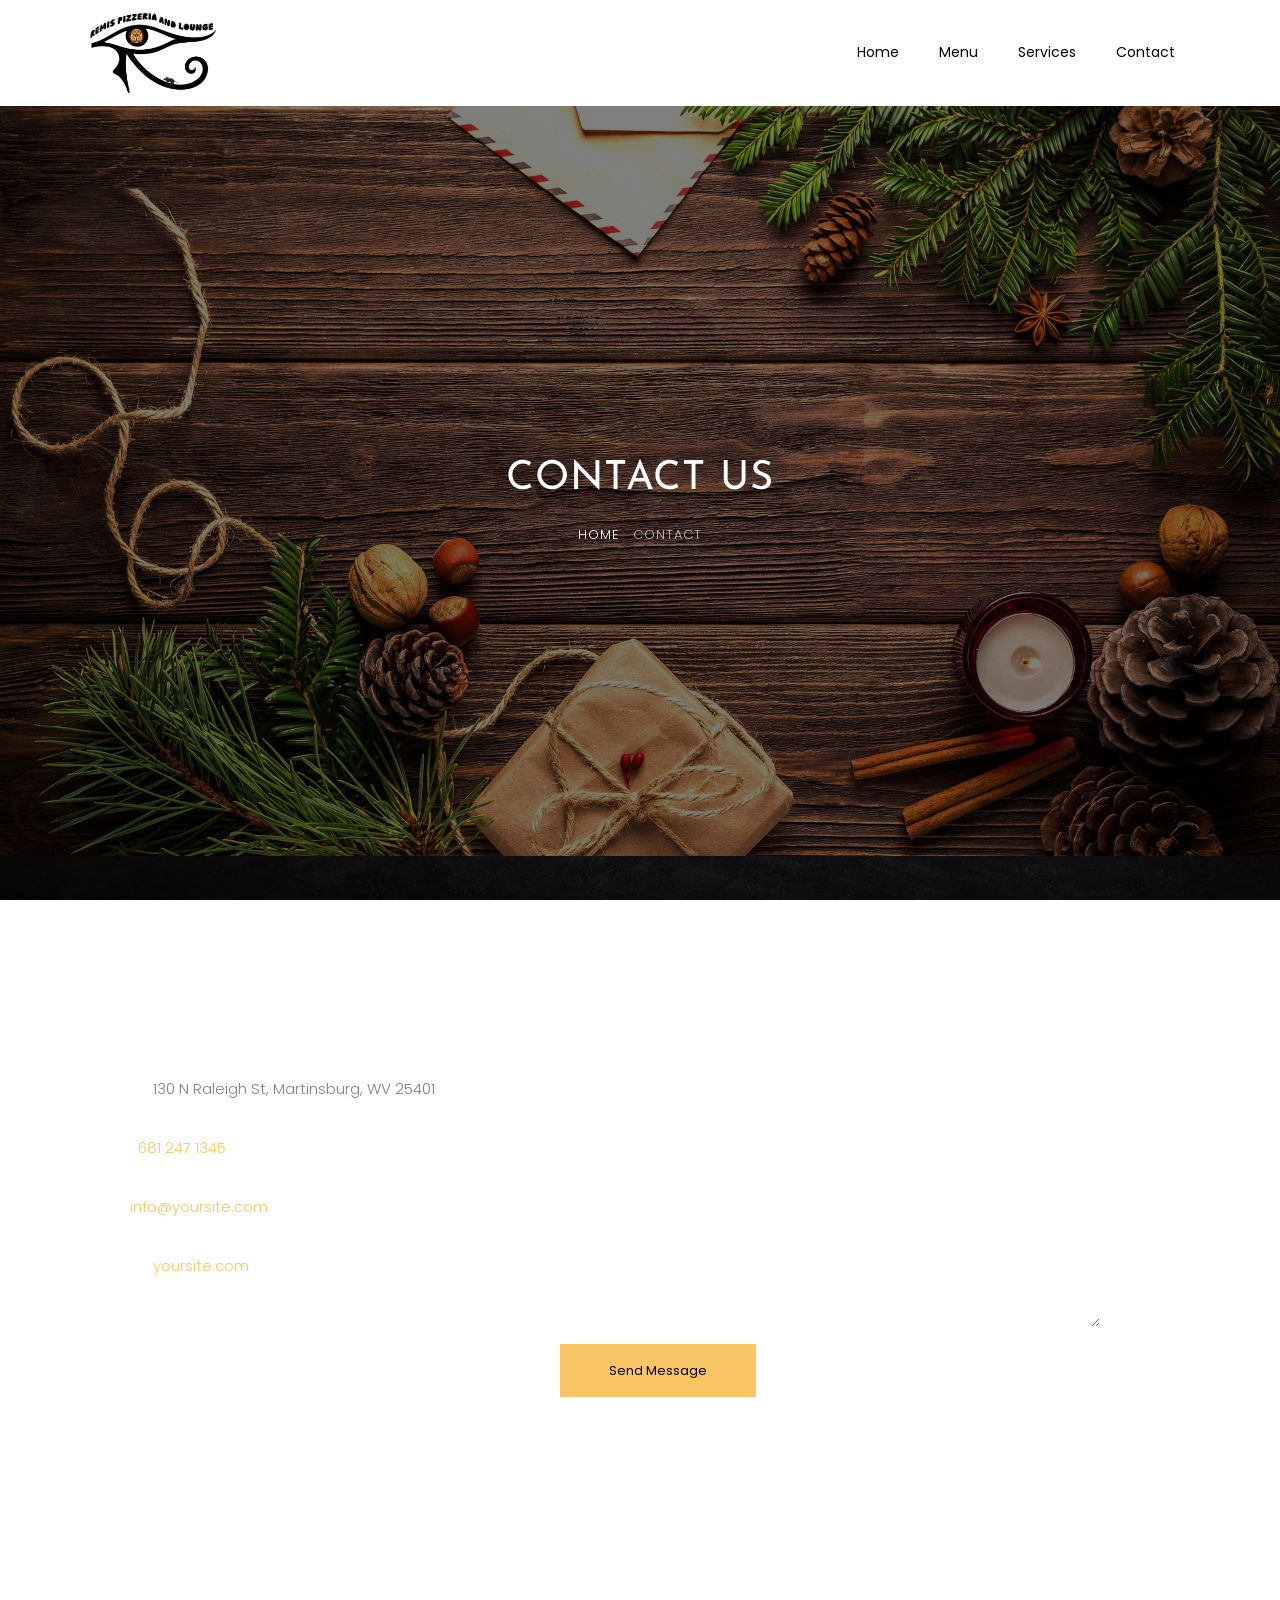
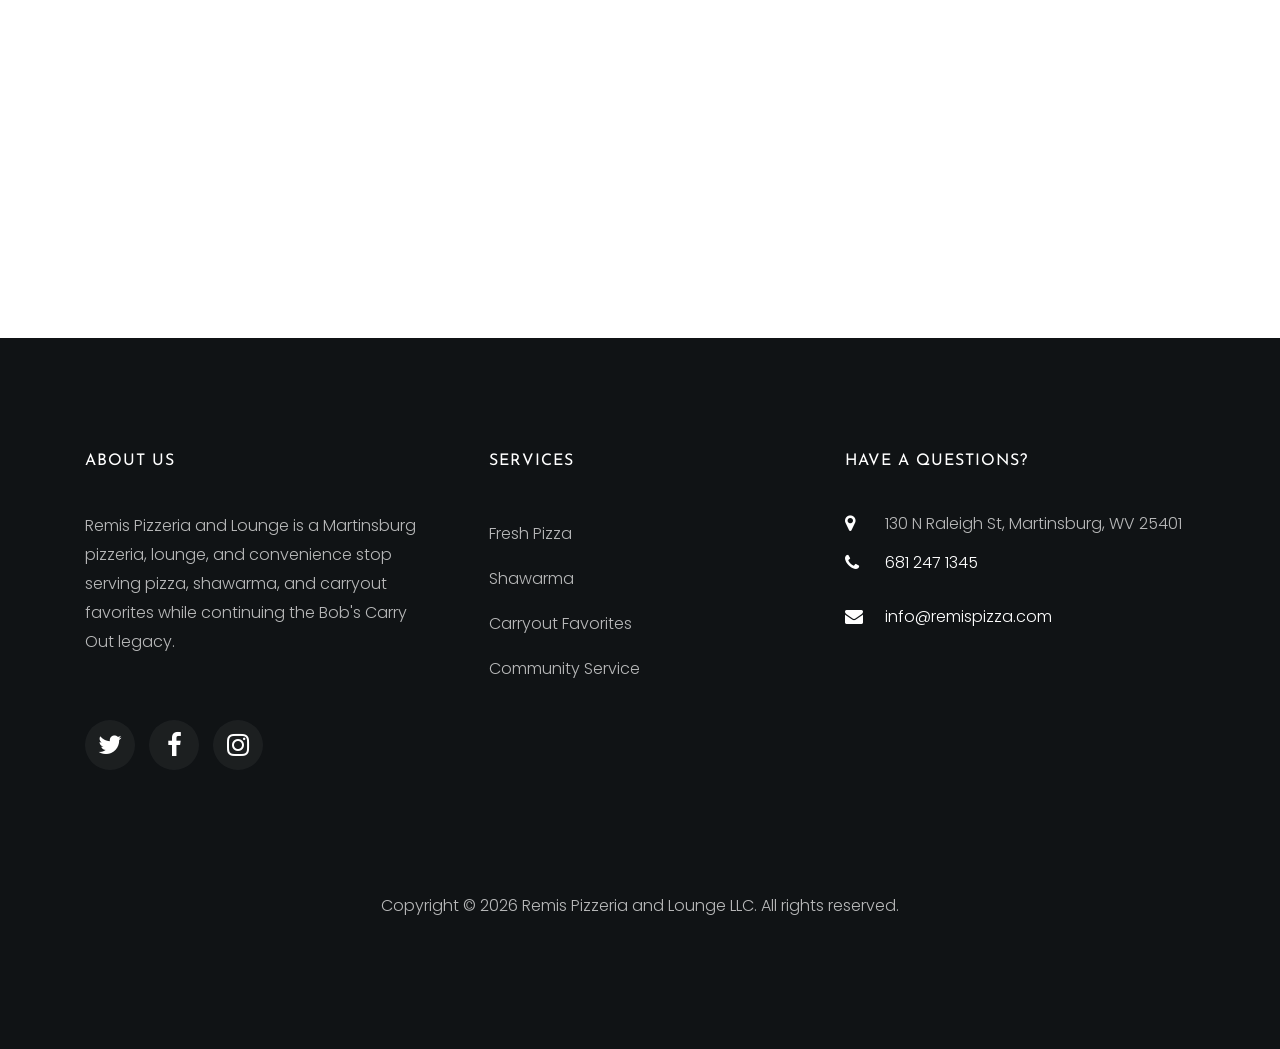
<file: contact.html>
<!DOCTYPE html>
<html lang="en">
  <head>
    <title>Contact Remis Pizzeria and Lounge</title>
    <meta charset="utf-8">
    <meta name="viewport" content="width=device-width, initial-scale=1, shrink-to-fit=no">
    
    <link href="https://fonts.googleapis.com/css?family=Poppins:300,400,500,600,700" rel="stylesheet">
    <link href="https://fonts.googleapis.com/css?family=Josefin+Sans" rel="stylesheet">
    <link href="https://fonts.googleapis.com/css?family=Nothing+You+Could+Do" rel="stylesheet">
    <link rel="icon" type="image/png" href="images/remis_logo_final.png">

    <link rel="stylesheet" href="css/open-iconic-bootstrap.min.css">
    <link rel="stylesheet" href="css/animate.css">
    
    <link rel="stylesheet" href="css/owl.carousel.min.css">
    <link rel="stylesheet" href="css/owl.theme.default.min.css">
    <link rel="stylesheet" href="css/magnific-popup.css">

    <link rel="stylesheet" href="css/aos.css">

    <link rel="stylesheet" href="css/ionicons.min.css">

    <link rel="stylesheet" href="css/bootstrap-datepicker.css">
    <link rel="stylesheet" href="css/jquery.timepicker.css">

    
    <link rel="stylesheet" href="css/flaticon.css">
    <link rel="stylesheet" href="css/icomoon.css">
    <link rel="stylesheet" href="css/style.css">
  </head>
  <body>
  	<nav class="navbar navbar-expand-lg navbar-dark ftco_navbar bg-dark ftco-navbar-light" id="ftco-navbar">
	    <div class="container">
	      <a class="navbar-brand" href="index.html"><img src="images/remis_logo_final.png" alt="Remis Pizzeria and Lounge" style="max-height: 80px;"></a>
	      <button class="navbar-toggler" type="button" data-toggle="collapse" data-target="#ftco-nav" aria-controls="ftco-nav" aria-expanded="false" aria-label="Toggle navigation">
	        <span class="oi oi-menu"></span> Menu
	      </button>
	      <div class="collapse navbar-collapse" id="ftco-nav">
	        <ul class="navbar-nav ml-auto">
	          <li class="nav-item"><a href="index.html" class="nav-link">Home</a></li>
	          <li class="nav-item"><a href="menu.html" class="nav-link">Menu</a></li>
	          <li class="nav-item"><a href="services.html" class="nav-link">Services</a></li>

	          <li class="nav-item"><a href="about.html" class="nav-link">Contact</a></li>
	          <!-- <li class="nav-item active"><a href="contact.html" class="nav-link">Contact</a></li> -->
	        </ul>
	      </div>
		  </div>
	  </nav>
    <!-- END nav -->

    <section class="home-slider owl-carousel img" style="background-image: url(images/bg_1.jpg);">

      <div class="slider-item" style="background-image: url(images/bg_3.jpg);">
      	<div class="overlay"></div>
        <div class="container">
          <div class="row slider-text justify-content-center align-items-center">

            <div class="col-md-7 col-sm-12 text-center ftco-animate">
            	<h1 class="mb-3 mt-5 bread">Contact Us</h1>
	            <p class="breadcrumbs"><span class="mr-2"><a href="index.html">Home</a></span> <span>Contact</span></p>
            </div>

          </div>
        </div>
      </div>
    </section>

    <section class="ftco-section contact-section">
      <div class="container mt-5">
        <div class="row block-9">
					<div class="col-md-4 contact-info ftco-animate">
						<div class="row">
							<div class="col-md-12 mb-4">
	              <h2 class="h4">Contact Information</h2>
	            </div>
	            <div class="col-md-12 mb-3">
	              <p><span>Address:</span> 130 N Raleigh St, Martinsburg, WV 25401</p>
	            </div>
	            <div class="col-md-12 mb-3">
	              <p><span>Phone:</span> <a href="tel://6812471345">681 247 1345</a></p>
	            </div>
	            <div class="col-md-12 mb-3">
	              <p><span>Email:</span> <a href="mailto:info@yoursite.com">info@yoursite.com</a></p>
	            </div>
	            <div class="col-md-12 mb-3">
	              <p><span>Website:</span> <a href="#">yoursite.com</a></p>
	            </div>
						</div>
					</div>
					<div class="col-md-1"></div>
          <div class="col-md-6 ftco-animate">
            <form action="#" class="contact-form">
            	<div class="row">
            		<div class="col-md-6">
	                <div class="form-group">
	                  <input type="text" class="form-control" placeholder="Your Name">
	                </div>
                </div>
                <div class="col-md-6">
	                <div class="form-group">
	                  <input type="text" class="form-control" placeholder="Your Email">
	                </div>
	                </div>
              </div>
              <div class="form-group">
                <input type="text" class="form-control" placeholder="Subject">
              </div>
              <div class="form-group">
                <textarea name="" id="" cols="30" rows="7" class="form-control" placeholder="Message"></textarea>
              </div>
              <div class="form-group">
                <input type="submit" value="Send Message" class="btn btn-primary py-3 px-5">
              </div>
            </form>
          </div>
        </div>
      </div>
    </section>

    <iframe id="map" title="Remis Pizzeria and Lounge map" src="https://maps.google.com/maps?q=130%20N%20Raleigh%20St%2C%20Martinsburg%2C%20WV%2025401&t=&z=15&ie=UTF8&iwloc=&output=embed" style="width: 100%; height: 420px; border: 0; display: block;" loading="lazy" referrerpolicy="no-referrer-when-downgrade"></iframe>
    

    <footer class="ftco-footer ftco-section img">
    	<div class="overlay"></div>
      <div class="container">
        <div class="row mb-5">
          <div class="col-lg-4 col-md-6 mb-5 mb-md-5">
            <div class="ftco-footer-widget mb-4">
              <h2 class="ftco-heading-2">About Us</h2>
              <p>Remis Pizzeria and Lounge is a Martinsburg pizzeria, lounge, and convenience stop serving pizza, shawarma, and carryout favorites while continuing the Bob's Carry Out legacy.</p>
              <ul class="ftco-footer-social list-unstyled float-md-left float-lft mt-5">
                <li class="ftco-animate"><a href="#"><span class="icon-twitter"></span></a></li>
                <li class="ftco-animate"><a href="#"><span class="icon-facebook"></span></a></li>
                <li class="ftco-animate"><a href="#"><span class="icon-instagram"></span></a></li>
              </ul>
            </div>
          </div>
          <div class="col-lg-4 col-md-6 mb-5 mb-md-5">
             <div class="ftco-footer-widget mb-4 ml-md-4">
              <h2 class="ftco-heading-2">Services</h2>
              <ul class="list-unstyled">
                <li><a href="menu.html" class="py-2 d-block">Fresh Pizza</a></li>
                <li><a href="menu.html" class="py-2 d-block">Shawarma</a></li>
                <li><a href="menu.html" class="py-2 d-block">Carryout Favorites</a></li>
                <li><a href="contact.html" class="py-2 d-block">Community Service</a></li>
              </ul>
            </div>
          </div>
          <div class="col-lg-4 col-md-6 mb-5 mb-md-5">
            <div class="ftco-footer-widget mb-4">
            	<h2 class="ftco-heading-2">Have a Questions?</h2>
            	<div class="block-23 mb-3">
	              <ul>
	                <li><span class="icon icon-map-marker"></span><span class="text">130 N Raleigh St, Martinsburg, WV 25401</span></li>
	                <li><a href="tel://6812471345"><span class="icon icon-phone"></span><span class="text">681 247 1345</span></a></li>
	                <li><a href="mailto:info@remispizza.com"><span class="icon icon-envelope"></span><span class="text">info@remispizza.com</span></a></li>
	              </ul>
	            </div>
            </div>
          </div>
        </div>
        <div class="row">
          <div class="col-md-12 text-center">

              <p>Copyright &copy; 2026 Remis Pizzeria and Lounge LLC. All rights reserved.</p>
          </div>
        </div>
      </div>
    </footer>
    
  

  <!-- loader -->
  <div id="ftco-loader" class="show fullscreen"><svg class="circular" width="48px" height="48px"><circle class="path-bg" cx="24" cy="24" r="22" fill="none" stroke-width="4" stroke="#eeeeee"/><circle class="path" cx="24" cy="24" r="22" fill="none" stroke-width="4" stroke-miterlimit="10" stroke="#F96D00"/></svg></div>


  <script src="js/jquery.min.js"></script>
  <script src="js/jquery-migrate-3.0.1.min.js"></script>
  <script src="js/popper.min.js"></script>
  <script src="js/bootstrap.min.js"></script>
  <script src="js/jquery.easing.1.3.js"></script>
  <script src="js/jquery.waypoints.min.js"></script>
  <script src="js/jquery.stellar.min.js"></script>
  <script src="js/owl.carousel.min.js"></script>
  <script src="js/jquery.magnific-popup.min.js"></script>
  <script src="js/aos.js"></script>
  <script src="js/jquery.animateNumber.min.js"></script>
  <script src="js/bootstrap-datepicker.js"></script>
  <script src="js/jquery.timepicker.min.js"></script>
  <script src="js/scrollax.min.js"></script>
  <script src="js/main.js"></script>
    
  </body>
</html>
</file>
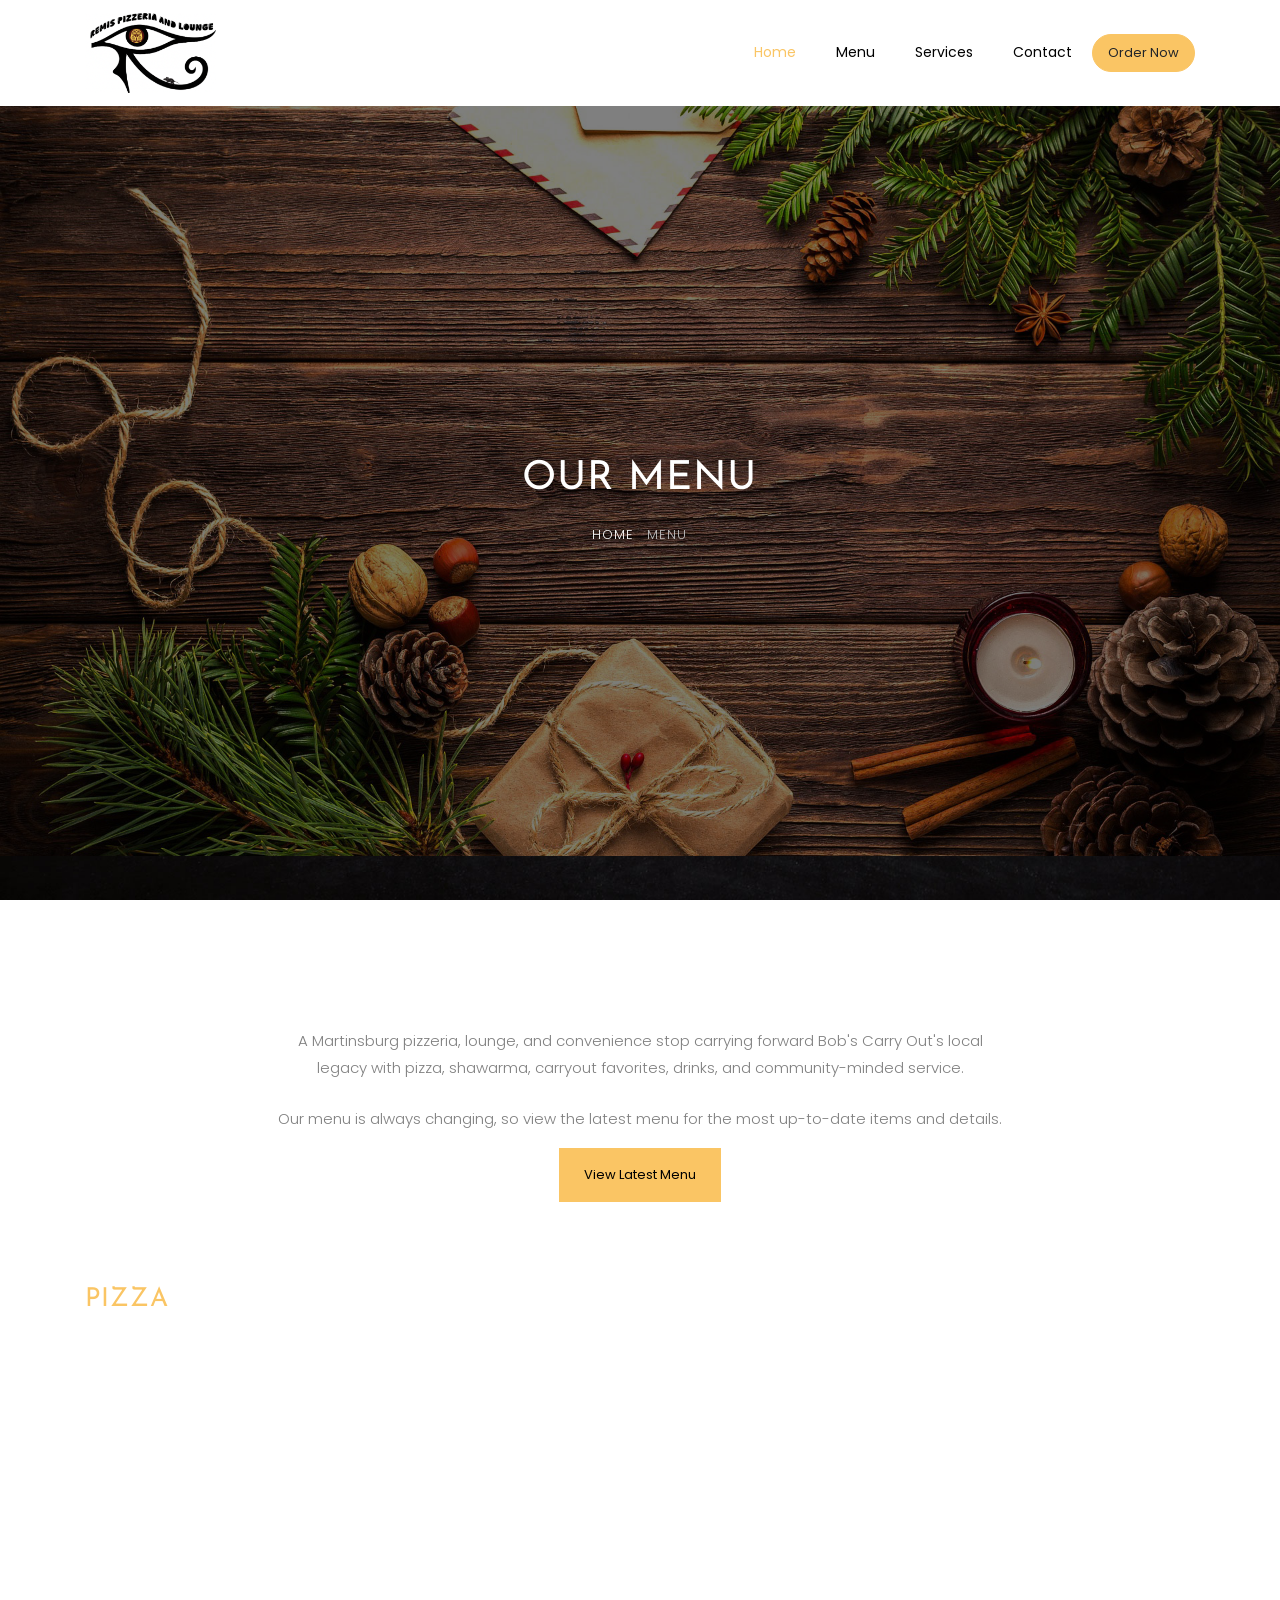
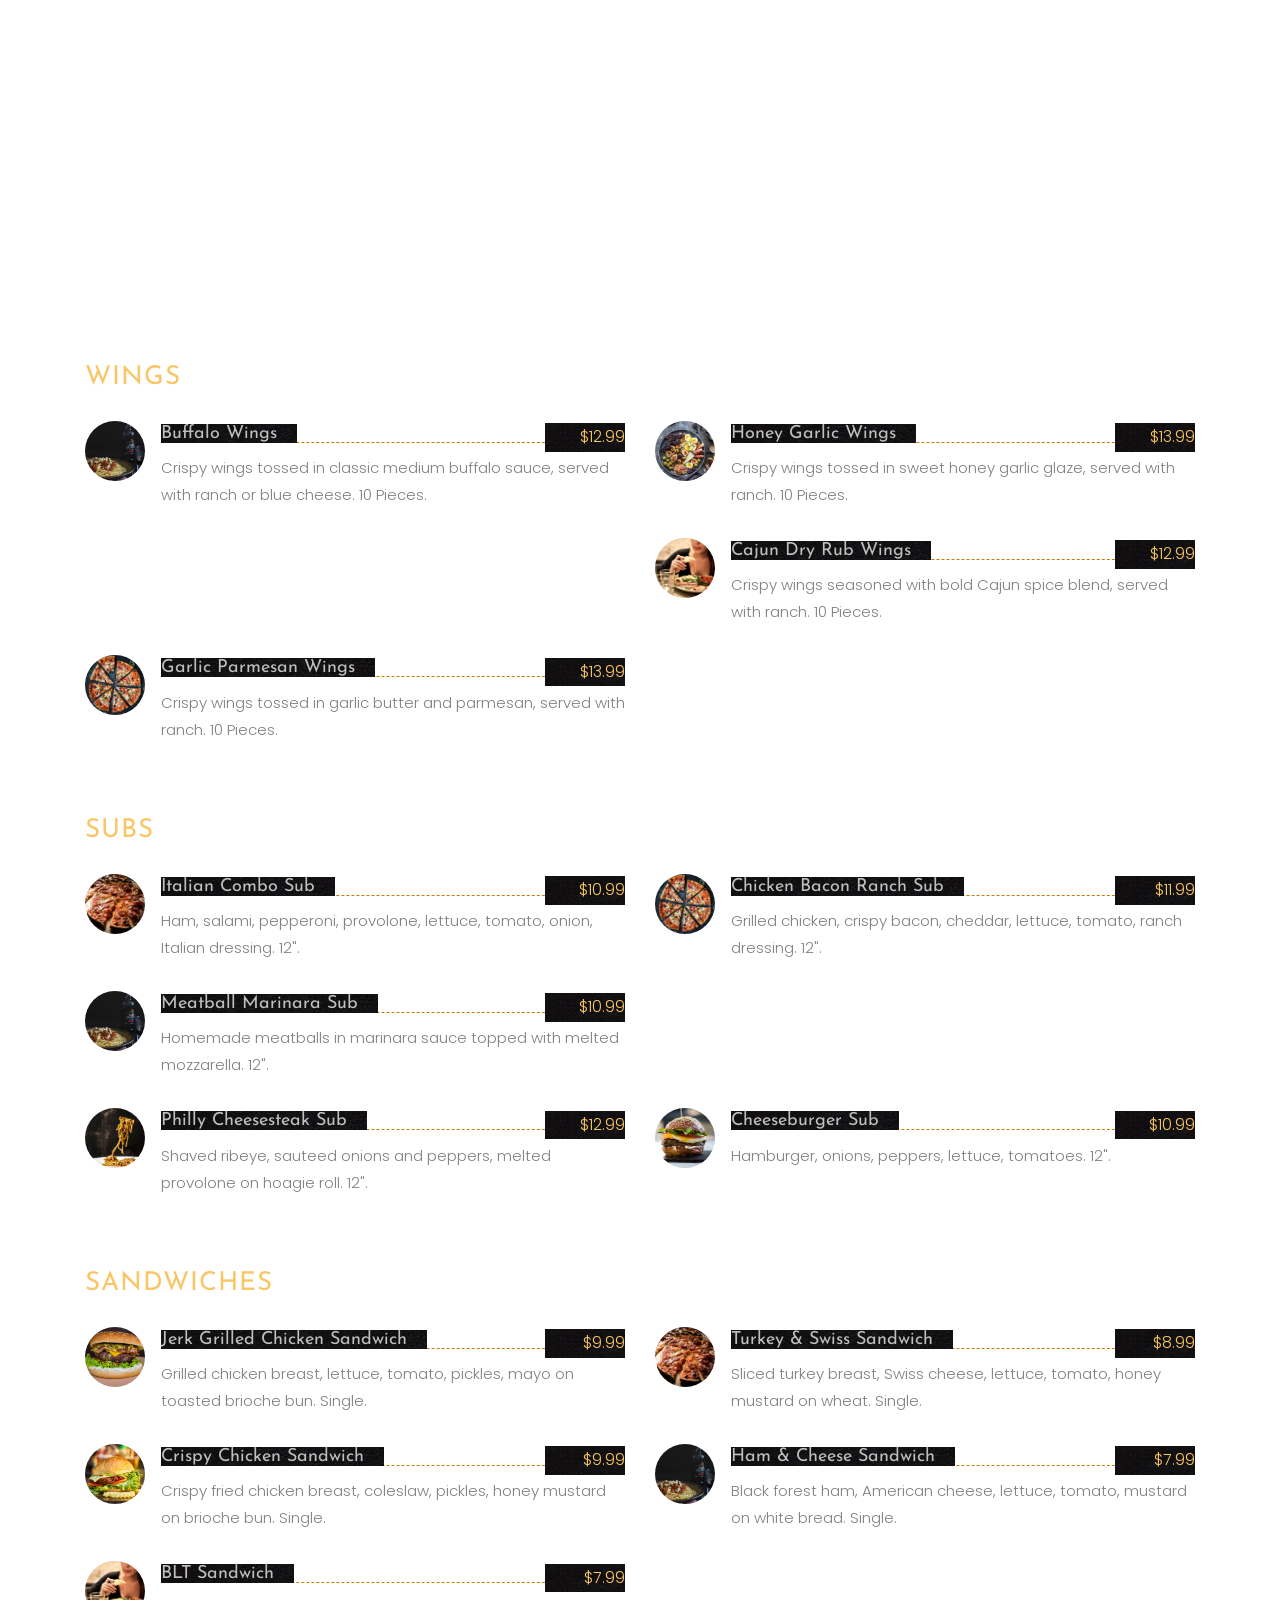
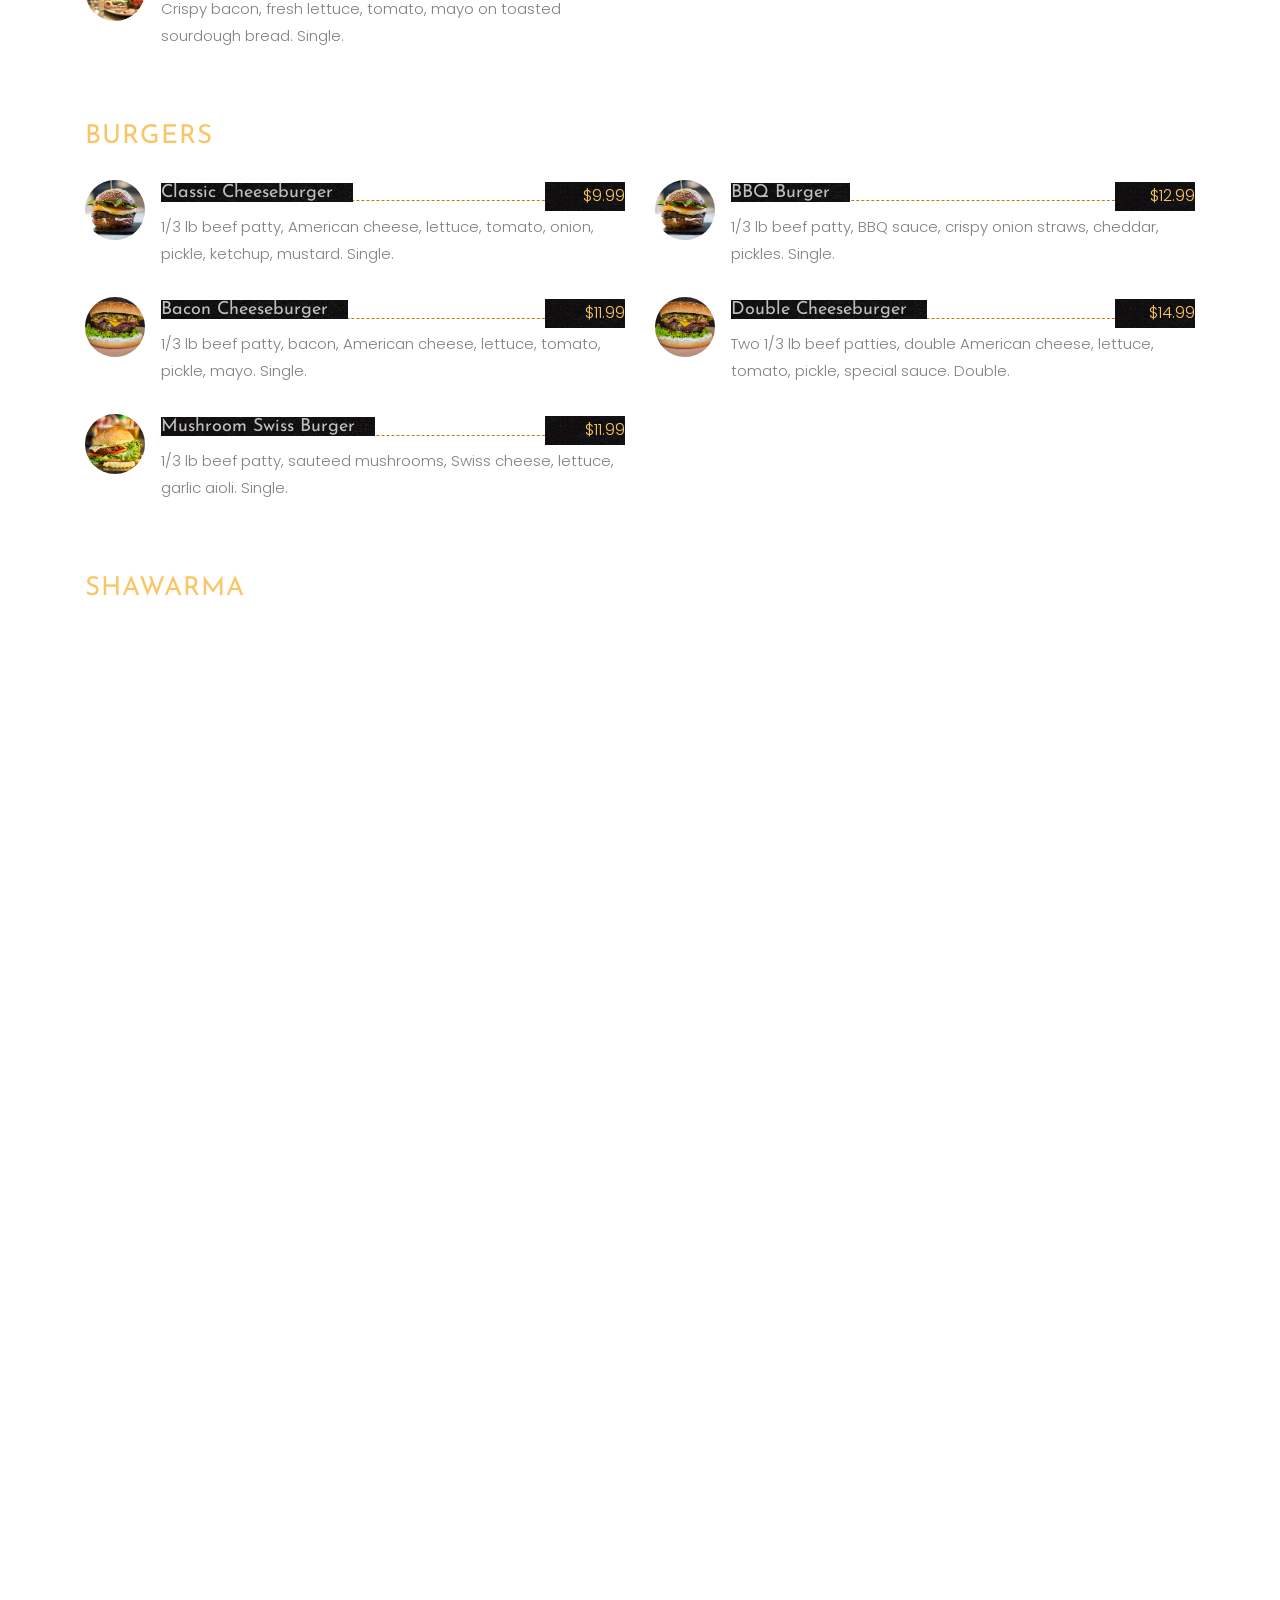
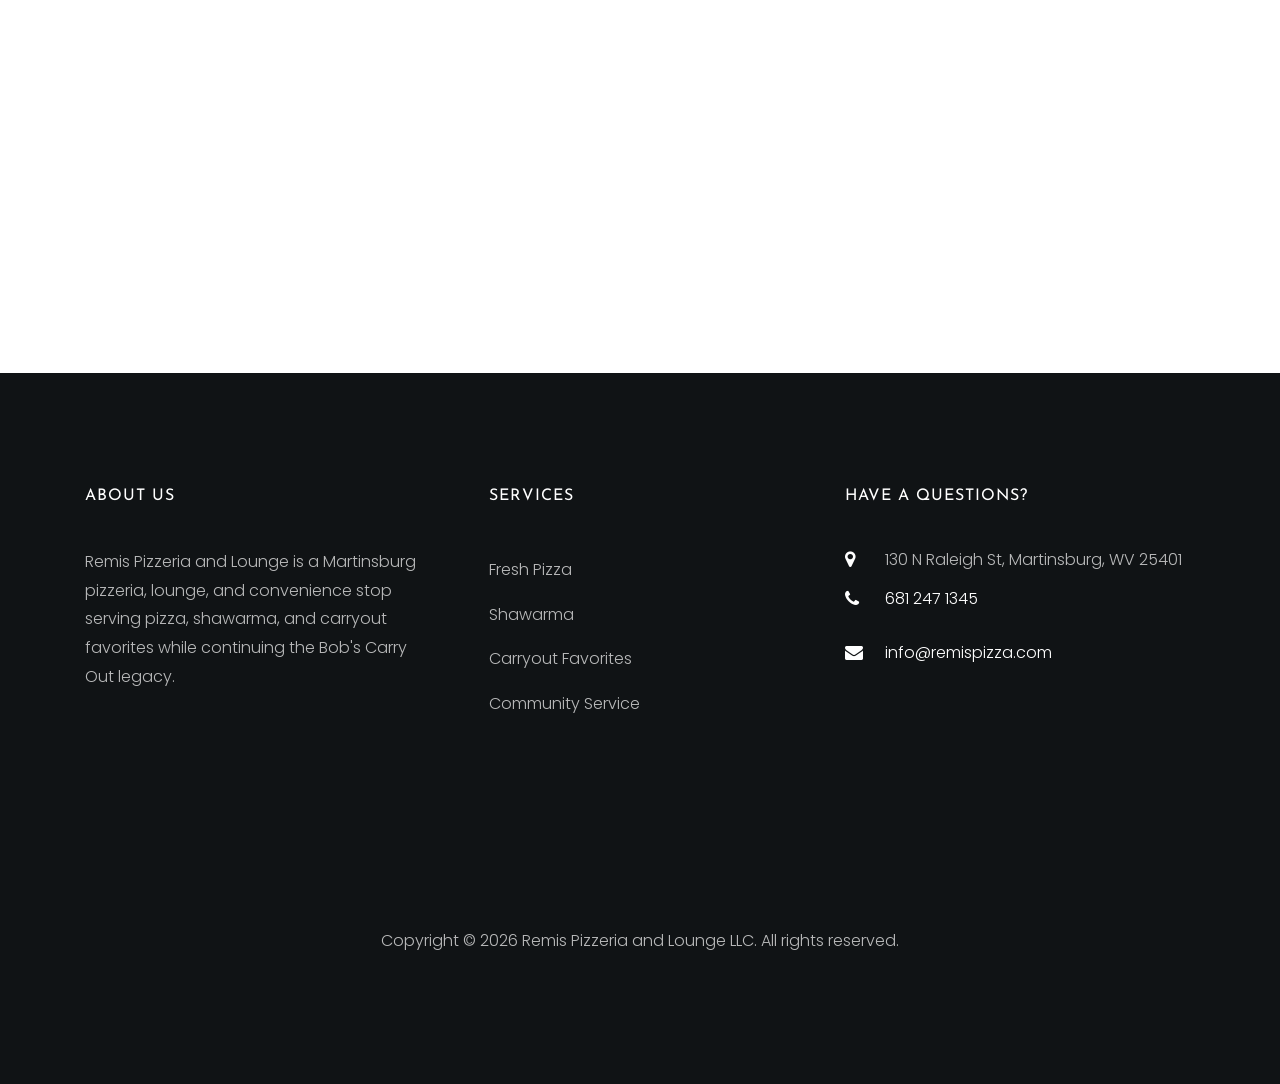
<file: menu.html>
<!DOCTYPE html>
<html lang="en">
  <head>
    <title>Remis Pizzeria and Lounge Menu</title>
    <meta charset="utf-8">
    <meta name="viewport" content="width=device-width, initial-scale=1, shrink-to-fit=no">
    
    <link href="https://fonts.googleapis.com/css?family=Poppins:300,400,500,600,700" rel="stylesheet">
    <link href="https://fonts.googleapis.com/css?family=Josefin+Sans" rel="stylesheet">
    <link href="https://fonts.googleapis.com/css?family=Nothing+You+Could+Do" rel="stylesheet">
	<link rel="icon" type="image/png" href="images/remis_logo_final.png">

    <link rel="stylesheet" href="css/open-iconic-bootstrap.min.css">
    <link rel="stylesheet" href="css/animate.css">
    
    <link rel="stylesheet" href="css/owl.carousel.min.css">
    <link rel="stylesheet" href="css/owl.theme.default.min.css">
    <link rel="stylesheet" href="css/magnific-popup.css">

    <link rel="stylesheet" href="css/aos.css">

    <link rel="stylesheet" href="css/ionicons.min.css">

    <link rel="stylesheet" href="css/bootstrap-datepicker.css">
    <link rel="stylesheet" href="css/jquery.timepicker.css">

    
    <link rel="stylesheet" href="css/flaticon.css">
    <link rel="stylesheet" href="css/icomoon.css">
    <link rel="stylesheet" href="css/style.css">
  </head>
  <body>
  	<nav class="navbar navbar-expand-lg navbar-dark ftco_navbar bg-dark ftco-navbar-light" id="ftco-navbar">
	    <div class="container">
		      <a class="navbar-brand" href="index.html"><img src="images/remis_logo_final.png" alt="Remis Pizzeria and Lounge" style="max-height: 80px;"></a>
		      <button class="navbar-toggler" type="button" data-toggle="collapse" data-target="#ftco-nav" aria-controls="ftco-nav" aria-expanded="false" aria-label="Toggle navigation">
		        <span class="oi oi-menu"></span> Menu
		      </button>
	      <div class="collapse navbar-collapse" id="ftco-nav">
	        <ul class="navbar-nav ml-auto">
	          <li class="nav-item active"><a href="index.html" class="nav-link">Home</a></li>
	          <li class="nav-item"><a href="menu.html" class="nav-link">Menu</a></li>
	          <li class="nav-item"><a href="services.html" class="nav-link">Services</a></li>

	          <li class="nav-item"><a href="about.html" class="nav-link">Contact</a></li>
			  
	          <!-- <li class="nav-item"><a href="contact.html" class="nav-link">Contact</a></li> -->
	        </ul>
			<a href="order.html" class="btn order-btn p-3 px-xl-4 py-xl-3">Order Now</a>
	      </div>
		  </div>
	  </nav>
    <!-- END nav -->

    <section class="home-slider owl-carousel img" style="background-image: url(images/bg_1.jpg);">

      <div class="slider-item" style="background-image: url(images/bg_3.jpg);">
      	<div class="overlay"></div>
        <div class="container">
          <div class="row slider-text justify-content-center align-items-center">

            <div class="col-md-7 col-sm-12 text-center ftco-animate">
            	<h1 class="mb-3 mt-5 bread">Our Menu</h1>
	            <p class="breadcrumbs"><span class="mr-2"><a href="index.html">Home</a></span> <span>Menu</span></p>
            </div>

          </div>
        </div>
      </div>
    </section>
    
		<section class="ftco-section">
    	<div class="container">
    		<div class="row justify-content-center mb-5 pb-3">
          <div class="col-md-8 heading-section ftco-animate text-center">
            <h2 class="mb-4">Remis Pizzeria and Lounge Menu</h2>
            <p>A Martinsburg pizzeria, lounge, and convenience stop carrying forward Bob's Carry Out's local legacy with pizza, shawarma, carryout favorites, drinks, and community-minded service.</p>
            <p class="mt-4">Our menu is always changing, so view the latest menu for the most up-to-date items and details.</p>
            <p><a href="https://drive.google.com/uc?export=download&id=1Xn7hwg6VqJIRxI1n9V_GvOzVhNd4wf9h" class="btn btn-primary p-3 px-xl-4 py-xl-3" target="_blank" rel="noopener">View Latest Menu</a></p>
          </div>
        </div>

        <h3 class="menu-category ftco-animate">Pizza</h3>
        <div class="row">
          <div class="col-md-6">
            <div class="pricing-entry d-flex ftco-animate"><div class="img" style="background-image: url(images/pizza-1.jpg);"></div><div class="desc pl-3"><div class="d-flex text align-items-center"><h3 class="item-with-wide-price"><span>Cheese Pizza</span></h3><span class="price price-wide">$8.99 - $17.99</span></div><div class="d-block"><p>Classic mozzarella cheese on house tomato sauce. Small 10&quot; $8.99, Medium 12&quot; $11.99, Large 14&quot; $14.99, X-Large 16&quot; $17.99.</p></div></div></div>
            <div class="pricing-entry d-flex ftco-animate"><div class="img" style="background-image: url(images/pizza-2.jpg);"></div><div class="desc pl-3"><div class="d-flex text align-items-center"><h3 class="item-with-wide-price"><span>Pepperoni Pizza</span></h3><span class="price price-wide">$10.99 - $20.99</span></div><div class="d-block"><p>Mozzarella and classic pepperoni on house tomato sauce. Small 10&quot; $10.99, Medium 12&quot; $13.99, Large 14&quot; $16.99, X-Large 16&quot; $20.99.</p></div></div></div>
            <div class="pricing-entry d-flex ftco-animate"><div class="img" style="background-image: url(images/pizza-3.jpg);"></div><div class="desc pl-3"><div class="d-flex text align-items-center"><h3 class="item-with-wide-price"><span>Meat Lovers Pizza</span></h3><span class="price price-wide">$13.99 - $25.99</span></div><div class="d-block"><p>Pepperoni, sausage, ham, bacon, ground beef, mozzarella. Small 10&quot; $13.99, Medium 12&quot; $17.99, Large 14&quot; $21.99, X-Large 16&quot; $25.99.</p></div></div></div>
					<div class="pricing-entry d-flex ftco-animate"><div class="img" style="background-image: url(images/pizza-5.jpg);"></div><div class="desc pl-3"><div class="d-flex text align-items-center"><h3 class="item-with-wide-price"><span>Taco Pizza</span></h3><span class="price price-wide">$12.99 - $21.99</span></div><div class="d-block"><p>Grilled chicken, BBQ sauce, red onion, mozzarella, cilantro. Small 10&quot; $12.99, Medium 12&quot; $15.99, Large 14&quot; $19.99, X-Large 16&quot; $23.99.</p></div></div></div>
          </div>
          <div class="col-md-6">
            <div class="pricing-entry d-flex ftco-animate"><div class="img" style="background-image: url(images/pizza-4.jpg);"></div><div class="desc pl-3"><div class="d-flex text align-items-center"><h3 class="item-with-wide-price"><span>Veggie Supreme Pizza</span></h3><span class="price price-wide">$11.99 - $21.99</span></div><div class="d-block"><p>Bell peppers, onions, mushrooms, olives, tomatoes, artichoke, mozzarella. Small 10&quot; $11.99, Medium 12&quot; $14.99, Large 14&quot; $17.99, X-Large 16&quot; $21.99.</p></div></div></div>
            <div class="pricing-entry d-flex ftco-animate"><div class="img" style="background-image: url(images/pizza-5.jpg);"></div><div class="desc pl-3"><div class="d-flex text align-items-center"><h3 class="item-with-wide-price"><span>BBQ Chicken Pizza</span></h3><span class="price price-wide">$12.99 - $23.99</span></div><div class="d-block"><p>Grilled chicken, BBQ sauce, red onion, mozzarella, cilantro. Small 10&quot; $12.99, Medium 12&quot; $15.99, Large 14&quot; $19.99, X-Large 16&quot; $23.99.</p></div></div></div>
			<div class="pricing-entry d-flex ftco-animate"><div class="img" style="background-image: url(images/pizza-5.jpg);"></div><div class="desc pl-3"><div class="d-flex text align-items-center"><h3 class="item-with-wide-price"><span>Hawaiian Pizza</span></h3><span class="price price-wide">$12.99 - $23.99</span></div><div class="d-block"><p>Grilled chicken, BBQ sauce, red onion, mozzarella, cilantro. Small 10&quot; $12.99, Medium 12&quot; $15.99, Large 14&quot; $19.99, X-Large 16&quot; $23.99.</p></div></div></div>
			<div class="pricing-entry d-flex ftco-animate"><div class="img" style="background-image: url(images/pizza-5.jpg);"></div><div class="desc pl-3"><div class="d-flex text align-items-center"><h3 class="item-with-wide-price"><span>Shawarma Pizza</span></h3><span class="price price-wide">$12.99 - $23.99</span></div><div class="d-block"><p>Grilled chicken, BBQ sauce, red onion, mozzarella, cilantro. Small 10&quot; $12.99, Medium 12&quot; $15.99, Large 14&quot; $19.99, X-Large 16&quot; $23.99.</p></div></div></div>
	



		</div>
        </div>

        <h3 class="menu-category ftco-animate">Wings</h3>
        <div class="row">
          <div class="col-md-6">
            <div class="pricing-entry d-flex ftco-animate"><div class="img" style="background-image: url(images/image_1.jpg);"></div><div class="desc pl-3"><div class="d-flex text align-items-center"><h3><span>Buffalo Wings</span></h3><span class="price">$12.99</span></div><div class="d-block"><p>Crispy wings tossed in classic medium buffalo sauce, served with ranch or blue cheese. 10 Pieces.</p></div></div></div>
            <div class="pricing-entry d-flex ftco-animate"><div class="img" style="background-image: url(images/image_2.jpg);"></div><div class="desc pl-3"><div class="d-flex text align-items-center"><h3><span>BBQ Wings</span></h3><span class="price">$12.99</span></div><div class="d-block"><p>Crispy wings tossed in smoky BBQ sauce, served with ranch. 10 Pieces.</p></div></div></div>
            <div class="pricing-entry d-flex ftco-animate"><div class="img" style="background-image: url(images/image_3.jpg);"></div><div class="desc pl-3"><div class="d-flex text align-items-center"><h3><span>Garlic Parmesan Wings</span></h3><span class="price">$13.99</span></div><div class="d-block"><p>Crispy wings tossed in garlic butter and parmesan, served with ranch. 10 Pieces.</p></div></div></div>
          </div>
          <div class="col-md-6">
            <div class="pricing-entry d-flex ftco-animate"><div class="img" style="background-image: url(images/image_4.jpg);"></div><div class="desc pl-3"><div class="d-flex text align-items-center"><h3><span>Honey Garlic Wings</span></h3><span class="price">$13.99</span></div><div class="d-block"><p>Crispy wings tossed in sweet honey garlic glaze, served with ranch. 10 Pieces.</p></div></div></div>
            <div class="pricing-entry d-flex ftco-animate"><div class="img" style="background-image: url(images/image_5.jpg);"></div><div class="desc pl-3"><div class="d-flex text align-items-center"><h3><span>Cajun Dry Rub Wings</span></h3><span class="price">$12.99</span></div><div class="d-block"><p>Crispy wings seasoned with bold Cajun spice blend, served with ranch. 10 Pieces.</p></div></div></div>
          </div>
        </div>

        <h3 class="menu-category ftco-animate">Subs</h3>
        <div class="row">
          <div class="col-md-6">
            <div class="pricing-entry d-flex ftco-animate"><div class="img" style="background-image: url(images/image_6.jpg);"></div><div class="desc pl-3"><div class="d-flex text align-items-center"><h3><span>Italian Combo Sub</span></h3><span class="price">$10.99</span></div><div class="d-block"><p>Ham, salami, pepperoni, provolone, lettuce, tomato, onion, Italian dressing. 12&quot;.</p></div></div></div>
            <div class="pricing-entry d-flex ftco-animate"><div class="img" style="background-image: url(images/image_1.jpg);"></div><div class="desc pl-3"><div class="d-flex text align-items-center"><h3><span>Meatball Marinara Sub</span></h3><span class="price">$10.99</span></div><div class="d-block"><p>Homemade meatballs in marinara sauce topped with melted mozzarella. 12&quot;.</p></div></div></div>
            <div class="pricing-entry d-flex ftco-animate"><div class="img" style="background-image: url(images/image_2.jpg);"></div><div class="desc pl-3"><div class="d-flex text align-items-center"><h3><span>Philly Cheesesteak Sub</span></h3><span class="price">$12.99</span></div><div class="d-block"><p>Shaved ribeye, sauteed onions and peppers, melted provolone on hoagie roll. 12&quot;.</p></div></div></div>
          </div>
          <div class="col-md-6">
            <div class="pricing-entry d-flex ftco-animate"><div class="img" style="background-image: url(images/image_3.jpg);"></div><div class="desc pl-3"><div class="d-flex text align-items-center"><h3><span>Chicken Bacon Ranch Sub</span></h3><span class="price">$11.99</span></div><div class="d-block"><p>Grilled chicken, crispy bacon, cheddar, lettuce, tomato, ranch dressing. 12&quot;.</p></div></div></div>
            <div class="pricing-entry d-flex ftco-animate"><div class="img" style="background-image: url(images/image_4.jpg);"></div><div class="desc pl-3"><div class="d-flex text align-items-center"><h3><span>Veggie Sub</span></h3><span class="price">$9.99</span></div><div class="d-block"><p>Roasted peppers, mushrooms, spinach, red onion, provolone, balsamic glaze. 12&quot;.</p></div></div></div>
            <div class="pricing-entry d-flex ftco-animate"><div class="img" style="background-image: url(images/burger-1.jpg);"></div><div class="desc pl-3"><div class="d-flex text align-items-center"><h3><span>Cheeseburger Sub</span></h3><span class="price">$10.99</span></div><div class="d-block"><p>Hamburger, onions, peppers, lettuce, tomatoes. 12&quot;.</p></div></div></div>
          </div>
        </div>

        <h3 class="menu-category ftco-animate">Sandwiches</h3>
        <div class="row">
          <div class="col-md-6">
            <div class="pricing-entry d-flex ftco-animate"><div class="img" style="background-image: url(images/burger-2.jpg);"></div><div class="desc pl-3"><div class="d-flex text align-items-center"><h3><span>Jerk Grilled Chicken Sandwich</span></h3><span class="price">$9.99</span></div><div class="d-block"><p>Grilled chicken breast, lettuce, tomato, pickles, mayo on toasted brioche bun. Single.</p></div></div></div>
            <div class="pricing-entry d-flex ftco-animate"><div class="img" style="background-image: url(images/burger-3.jpg);"></div><div class="desc pl-3"><div class="d-flex text align-items-center"><h3><span>Crispy Chicken Sandwich</span></h3><span class="price">$9.99</span></div><div class="d-block"><p>Crispy fried chicken breast, coleslaw, pickles, honey mustard on brioche bun. Single.</p></div></div></div>
            <div class="pricing-entry d-flex ftco-animate"><div class="img" style="background-image: url(images/image_5.jpg);"></div><div class="desc pl-3"><div class="d-flex text align-items-center"><h3><span>BLT Sandwich</span></h3><span class="price">$7.99</span></div><div class="d-block"><p>Crispy bacon, fresh lettuce, tomato, mayo on toasted sourdough bread. Single.</p></div></div></div>
          </div>
          <div class="col-md-6">
            <div class="pricing-entry d-flex ftco-animate"><div class="img" style="background-image: url(images/image_6.jpg);"></div><div class="desc pl-3"><div class="d-flex text align-items-center"><h3><span>Turkey &amp; Swiss Sandwich</span></h3><span class="price">$8.99</span></div><div class="d-block"><p>Sliced turkey breast, Swiss cheese, lettuce, tomato, honey mustard on wheat. Single.</p></div></div></div>
            <div class="pricing-entry d-flex ftco-animate"><div class="img" style="background-image: url(images/image_1.jpg);"></div><div class="desc pl-3"><div class="d-flex text align-items-center"><h3><span>Ham &amp; Cheese Sandwich</span></h3><span class="price">$7.99</span></div><div class="d-block"><p>Black forest ham, American cheese, lettuce, tomato, mustard on white bread. Single.</p></div></div></div>
          </div>
        </div>

        <h3 class="menu-category ftco-animate">Burgers</h3>
        <div class="row">
          <div class="col-md-6">
            <div class="pricing-entry d-flex ftco-animate"><div class="img" style="background-image: url(images/burger-1.jpg);"></div><div class="desc pl-3"><div class="d-flex text align-items-center"><h3><span>Classic Cheeseburger</span></h3><span class="price">$9.99</span></div><div class="d-block"><p>1/3 lb beef patty, American cheese, lettuce, tomato, onion, pickle, ketchup, mustard. Single.</p></div></div></div>
            <div class="pricing-entry d-flex ftco-animate"><div class="img" style="background-image: url(images/burger-2.jpg);"></div><div class="desc pl-3"><div class="d-flex text align-items-center"><h3><span>Bacon Cheeseburger</span></h3><span class="price">$11.99</span></div><div class="d-block"><p>1/3 lb beef patty, bacon, American cheese, lettuce, tomato, pickle, mayo. Single.</p></div></div></div>
            <div class="pricing-entry d-flex ftco-animate"><div class="img" style="background-image: url(images/burger-3.jpg);"></div><div class="desc pl-3"><div class="d-flex text align-items-center"><h3><span>Mushroom Swiss Burger</span></h3><span class="price">$11.99</span></div><div class="d-block"><p>1/3 lb beef patty, sauteed mushrooms, Swiss cheese, lettuce, garlic aioli. Single.</p></div></div></div>
          </div>
          <div class="col-md-6">
            <div class="pricing-entry d-flex ftco-animate"><div class="img" style="background-image: url(images/burger-1.jpg);"></div><div class="desc pl-3"><div class="d-flex text align-items-center"><h3><span>BBQ Burger</span></h3><span class="price">$12.99</span></div><div class="d-block"><p>1/3 lb beef patty, BBQ sauce, crispy onion straws, cheddar, pickles. Single.</p></div></div></div>
            <div class="pricing-entry d-flex ftco-animate"><div class="img" style="background-image: url(images/burger-2.jpg);"></div><div class="desc pl-3"><div class="d-flex text align-items-center"><h3><span>Double Cheeseburger</span></h3><span class="price">$14.99</span></div><div class="d-block"><p>Two 1/3 lb beef patties, double American cheese, lettuce, tomato, pickle, special sauce. Double.</p></div></div></div>
          </div>
        </div>

        <h3 class="menu-category ftco-animate">Shawarma</h3>
        <div class="row">
          <div class="col-md-6">
            <div class="pricing-entry d-flex ftco-animate"><div class="img" style="background-image: url(images/image_2.jpg);"></div><div class="desc pl-3"><div class="d-flex text align-items-center"><h3><span>Chicken Shawarma Sandwich</span></h3><span class="price">$10.99</span></div><div class="d-block"><p>Marinated rotisserie chicken, garlic sauce, pickles, tomatoes, wrapped in pita bread. Single.</p></div></div></div>
          </div>
          <div class="col-md-6">
          </div>
        </div>

        <h3 class="menu-category ftco-animate">Pasta, Quesadillas, Gyros, and Salads</h3>
        <div class="row">
          <div class="col-md-6">
            <div class="pricing-entry d-flex ftco-animate"><div class="img" style="background-image: url(images/pasta-2.jpg);"></div><div class="desc pl-3"><div class="d-flex text align-items-center"><h3><span>Chicken Alfredo</span></h3><span class="price">$13.99</span></div><div class="d-block"><p>Fettuccine pasta with grilled chicken in creamy Alfredo sauce with garlic bread. Regular.</p></div></div></div>
            <div class="pricing-entry d-flex ftco-animate"><div class="img" style="background-image: url(images/pasta-1.jpg);"></div><div class="desc pl-3"><div class="d-flex text align-items-center"><h3><span>Chicken Parmesana</span></h3><span class="price">$13.99</span></div><div class="d-block"><p>Layered pasta with beef, ricotta, marinara, and mozzarella. Regular.</p></div></div></div>
            <div class="pricing-entry d-flex ftco-animate"><div class="img" style="background-image: url(images/image_1.jpg);"></div><div class="desc pl-3"><div class="d-flex text align-items-center"><h3><span>Cheese Quesadilla</span></h3><span class="price">$8.99</span></div><div class="d-block"><p>Grilled flour tortilla with melted cheddar and mozzarella, served with salsa and sour cream. Single.</p></div></div></div>
            <div class="pricing-entry d-flex ftco-animate"><div class="img" style="background-image: url(images/image_2.jpg);"></div><div class="desc pl-3"><div class="d-flex text align-items-center"><h3><span>Chicken Quesadilla</span></h3><span class="price">$10.99</span></div><div class="d-block"><p>Grilled flour tortilla with chicken, cheddar and mozzarella, served with salsa and sour cream. Single.</p></div></div></div>
          </div>
          <div class="col-md-6">
            <div class="pricing-entry d-flex ftco-animate"><div class="img" style="background-image: url(images/image_3.jpg);"></div><div class="desc pl-3"><div class="d-flex text align-items-center"><h3><span>Steak Quesadilla</span></h3><span class="price">$11.99</span></div><div class="d-block"><p>Grilled flour tortilla with steak, cheddar and mozzarella, served with salsa and sour cream. Single.</p></div></div></div>
            <div class="pricing-entry d-flex ftco-animate"><div class="img" style="background-image: url(images/image_4.jpg);"></div><div class="desc pl-3"><div class="d-flex text align-items-center"><h3><span>Lamb Gyro</span></h3><span class="price">$10.99</span></div><div class="d-block"><p>Seasoned gyro meat, lettuce, tomato, onion, and tzatziki in pita bread. Single.</p></div></div></div>
            <div class="pricing-entry d-flex ftco-animate"><div class="img" style="background-image: url(images/image_5.jpg);"></div><div class="desc pl-3"><div class="d-flex text align-items-center"><h3><span>Chicken Gyro</span></h3><span class="price">$10.49</span></div><div class="d-block"><p>Grilled chicken, lettuce, tomato, onion, and tzatziki in pita bread. Single.</p></div></div></div>
            <div class="pricing-entry d-flex ftco-animate"><div class="img" style="background-image: url(images/image_1.jpg);"></div><div class="desc pl-3"><div class="d-flex text align-items-center"><h3><span>Greek Salad</span></h3><span class="price">$9.99</span></div><div class="d-block"><p>Lettuce, tomato, cucumber, onion, olives, feta, and Greek dressing. Regular.</p></div></div></div>
            <div class="pricing-entry d-flex ftco-animate"><div class="img" style="background-image: url(images/image_2.jpg);"></div><div class="desc pl-3"><div class="d-flex text align-items-center"><h3><span>Chicken Caesar Salad</span></h3><span class="price">$10.99</span></div><div class="d-block"><p>Romaine, grilled chicken, parmesan, croutons, and Caesar dressing. Regular.</p></div></div></div>
          </div>
        </div>

        <h3 class="menu-category ftco-animate">Sides, Desserts, Drinks, and Beer</h3>
        <div class="row">
          <div class="col-md-6">
            <div class="pricing-entry d-flex ftco-animate"><div class="img" style="background-image: url(images/image_4.jpg);"></div><div class="desc pl-3"><div class="d-flex text align-items-center"><h3><span>French Fries</span></h3><span class="price">$3.49</span></div><div class="d-block"><p>Crispy golden fries, seasoned with sea salt, served with ketchup. Regular.</p></div></div></div>
            <div class="pricing-entry d-flex ftco-animate"><div class="img" style="background-image: url(images/image_5.jpg);"></div><div class="desc pl-3"><div class="d-flex text align-items-center"><h3><span>Onion Rings</span></h3><span class="price">$4.49</span></div><div class="d-block"><p>Beer-battered golden onion rings, served with dipping sauce. Regular.</p></div></div></div>
            <div class="pricing-entry d-flex ftco-animate"><div class="img" style="background-image: url(images/image_6.jpg);"></div><div class="desc pl-3"><div class="d-flex text align-items-center"><h3><span>Coleslaw</span></h3><span class="price">$2.49</span></div><div class="d-block"><p>Creamy house-made coleslaw with cabbage and carrots. Side Cup.</p></div></div></div>
            <div class="pricing-entry d-flex ftco-animate"><div class="img" style="background-image: url(images/image_1.jpg);"></div><div class="desc pl-3"><div class="d-flex text align-items-center"><h3><span>Mozzarella Sticks</span></h3><span class="price">$6.99</span></div><div class="d-block"><p>Six golden fried mozzarella sticks, served with marinara sauce. 6 Pieces.</p></div></div></div>
            <div class="pricing-entry d-flex ftco-animate"><div class="img" style="background-image: url(images/image_2.jpg);"></div><div class="desc pl-3"><div class="d-flex text align-items-center"><h3><span>Garlic Bread</span></h3><span class="price">$4.49</span></div><div class="d-block"><p>Toasted garlic butter bread with parsley, served with marinara. 4 Pieces.</p></div></div></div>
            <div class="pricing-entry d-flex ftco-animate"><div class="img" style="background-image: url(images/image_3.jpg);"></div><div class="desc pl-3"><div class="d-flex text align-items-center"><h3><span>Cheesecake</span></h3><span class="price">$5.99</span></div><div class="d-block"><p>Creamy cheesecake slice.</p></div></div></div>
            <div class="pricing-entry d-flex ftco-animate"><div class="img" style="background-image: url(images/image_4.jpg);"></div><div class="desc pl-3"><div class="d-flex text align-items-center"><h3><span>Chocolate Lava Cake</span></h3><span class="price">$6.49</span></div><div class="d-block"><p>Warm chocolate cake with molten center. Single.</p></div></div></div>
            <div class="pricing-entry d-flex ftco-animate"><div class="img" style="background-image: url(images/image_5.jpg);"></div><div class="desc pl-3"><div class="d-flex text align-items-center"><h3><span>Cannoli</span></h3><span class="price">$5.99</span></div><div class="d-block"><p>Crispy pastry shell filled with sweet ricotta cream. 2 Pieces.</p></div></div></div>
          </div>
          <div class="col-md-6">
            <div class="pricing-entry d-flex ftco-animate"><div class="img" style="background-image: url(images/drink-1.jpg);"></div><div class="desc pl-3"><div class="d-flex text align-items-center"><h3><span>Water Bottle</span></h3><span class="price">$1.00</span></div><div class="d-block"><p>Bottled water.</p></div></div></div>
            <div class="pricing-entry d-flex ftco-animate"><div class="img" style="background-image: url(images/drink-2.jpg);"></div><div class="desc pl-3"><div class="d-flex text align-items-center"><h3><span>Soda Can</span></h3><span class="price">$1.50</span></div><div class="d-block"><p>Single soda can.</p></div></div></div>
            <div class="pricing-entry d-flex ftco-animate"><div class="img" style="background-image: url(images/drink-3.jpg);"></div><div class="desc pl-3"><div class="d-flex text align-items-center"><h3><span>1L Soda</span></h3><span class="price">$3.00</span></div><div class="d-block"><p>One liter soda bottle.</p></div></div></div>
            <div class="pricing-entry d-flex ftco-animate"><div class="img" style="background-image: url(images/drink-4.jpg);"></div><div class="desc pl-3"><div class="d-flex text align-items-center"><h3><span>Energy Drinks</span></h3><span class="price">$3.00+</span></div><div class="d-block"><p>Monster, Red Bull, all flavors. $3.00 - $4.50.</p></div></div></div>
            <div class="pricing-entry d-flex ftco-animate"><div class="img" style="background-image: url(images/drink-5.jpg);"></div><div class="desc pl-3"><div class="d-flex text align-items-center"><h3><span>Budweiser</span></h3><span class="price">$3.50</span></div><div class="d-block"><p>Classic American lager, smooth and crisp. 12 oz Bottle.</p></div></div></div>
            <div class="pricing-entry d-flex ftco-animate"><div class="img" style="background-image: url(images/drink-6.jpg);"></div><div class="desc pl-3"><div class="d-flex text align-items-center"><h3><span>Yuengling Traditional Lager</span></h3><span class="price">$3.50</span></div><div class="d-block"><p>America's oldest brewery, amber lager with caramel notes. 12 oz Bottle.</p></div></div></div>
            <div class="pricing-entry d-flex ftco-animate"><div class="img" style="background-image: url(images/drink-7.jpg);"></div><div class="desc pl-3"><div class="d-flex text align-items-center"><h3><span>Blue Moon Belgian White</span></h3><span class="price">$4.00</span></div><div class="d-block"><p>Belgian-style wheat ale with orange peel and coriander. 12 oz Bottle.</p></div></div></div>
            <div class="pricing-entry d-flex ftco-animate"><div class="img" style="background-image: url(images/drink-8.jpg);"></div><div class="desc pl-3"><div class="d-flex text align-items-center"><h3><span>Samuel Adams Boston Lager</span></h3><span class="price">$4.00</span></div><div class="d-block"><p>Full-flavored amber lager with rich malt and hops. 12 oz Bottle.</p></div></div></div>
            <div class="pricing-entry d-flex ftco-animate"><div class="img" style="background-image: url(images/drink-9.jpg);"></div><div class="desc pl-3"><div class="d-flex text align-items-center"><h3><span>Busch Light</span></h3><span class="price">$2.75</span></div><div class="d-block"><p>Light, refreshing American lager. 12 oz Can.</p></div></div></div>
            <div class="pricing-entry d-flex ftco-animate"><div class="img" style="background-image: url(images/drink-1.jpg);"></div><div class="desc pl-3"><div class="d-flex text align-items-center"><h3><span>Bud Light</span></h3><span class="price">$3.00</span></div><div class="d-block"><p>America's best-selling light lager, crisp and refreshing. 12 oz Bottle.</p></div></div></div>
            <div class="pricing-entry d-flex ftco-animate"><div class="img" style="background-image: url(images/drink-2.jpg);"></div><div class="desc pl-3"><div class="d-flex text align-items-center"><h3><span>Michelob Ultra</span></h3><span class="price">$3.50</span></div><div class="d-block"><p>Superior light lager, low carb, clean and crisp. 12 oz Bottle.</p></div></div></div>
            <div class="pricing-entry d-flex ftco-animate"><div class="img" style="background-image: url(images/drink-3.jpg);"></div><div class="desc pl-3"><div class="d-flex text align-items-center"><h3><span>Coors Light</span></h3><span class="price">$3.00</span></div><div class="d-block"><p>The Rocky Mountain light lager, ice cold refreshment. 12 oz Bottle.</p></div></div></div>
            <div class="pricing-entry d-flex ftco-animate"><div class="img" style="background-image: url(images/drink-4.jpg);"></div><div class="desc pl-3"><div class="d-flex text align-items-center"><h3><span>Miller Lite</span></h3><span class="price">$3.00</span></div><div class="d-block"><p>Pilsner-style light beer, great taste with fewer calories. 12 oz Bottle.</p></div></div></div>
            <div class="pricing-entry d-flex ftco-animate"><div class="img" style="background-image: url(images/drink-5.jpg);"></div><div class="desc pl-3"><div class="d-flex text align-items-center"><h3><span>Natural Light</span></h3><span class="price">$2.50</span></div><div class="d-block"><p>Light and easy-drinking American lager. 12 oz Can.</p></div></div></div>
            <div class="pricing-entry d-flex ftco-animate"><div class="img" style="background-image: url(images/drink-6.jpg);"></div><div class="desc pl-3"><div class="d-flex text align-items-center"><h3><span>Corona Extra</span></h3><span class="price">$4.00</span></div><div class="d-block"><p>Mexican pale lager, best served with a lime. 12 oz Bottle.</p></div></div></div>
            <div class="pricing-entry d-flex ftco-animate"><div class="img" style="background-image: url(images/drink-7.jpg);"></div><div class="desc pl-3"><div class="d-flex text align-items-center"><h3><span>Modelo Especial</span></h3><span class="price">$4.00</span></div><div class="d-block"><p>Mexican pilsner-style lager, rich golden color and full flavor. 12 oz Bottle.</p></div></div></div>
            <div class="pricing-entry d-flex ftco-animate"><div class="img" style="background-image: url(images/drink-8.jpg);"></div><div class="desc pl-3"><div class="d-flex text align-items-center"><h3><span>Heineken</span></h3><span class="price">$4.50</span></div><div class="d-block"><p>Dutch premium pale lager with distinctive hoppy taste. 12 oz Bottle.</p></div></div></div>
            <div class="pricing-entry d-flex ftco-animate"><div class="img" style="background-image: url(images/drink-9.jpg);"></div><div class="desc pl-3"><div class="d-flex text align-items-center"><h3><span>Guinness Draught</span></h3><span class="price">$5.00</span></div><div class="d-block"><p>Irish dry stout with creamy head and roasted malt flavor. 14.9 oz Can.</p></div></div></div>
            <div class="pricing-entry d-flex ftco-animate"><div class="img" style="background-image: url(images/drink-1.jpg);"></div><div class="desc pl-3"><div class="d-flex text align-items-center"><h3><span>Stella Artois</span></h3><span class="price">$4.50</span></div><div class="d-block"><p>Belgian premium lager, clean and well-balanced. 11.2 oz Bottle.</p></div></div></div>
          </div>
        </div>
    	</div>
    </section>

    <!-- Legacy template menu kept out of display after adding the full Remis menu.
		<section class="ftco-section">
    	<div class="container">
    		<div class="row justify-content-center mb-5 pb-3">
          <div class="col-md-7 heading-section ftco-animate text-center">
            <h2 class="mb-4">Our Menu</h2>
            <p>Remis Pizzeria and Lounge serves Martinsburg with fresh pizza, shawarma, carryout favorites, and convenience store essentials while honoring the legacy of Bob's Carry Out.</p>
          </div>
        </div>
    	</div>
    	<div class="container-wrap">
    		<div class="row no-gutters d-flex">
    			<div class="col-lg-4 d-flex ftco-animate">
    				<div class="services-wrap d-flex">
    					<a href="#" class="img" style="background-image: url(images/pizza-1.jpg);"></a>
    					<div class="text p-4">
    						<h3>Cheese Pizza</h3>
    						<p>Fresh food, quick essentials, and neighborhood service for Martinsburg. </p>
    						<p class="price"><span>See Menu</span> <a href="#" class="ml-2 btn btn-white btn-outline-white">Order</a></p>
    					</div>
    				</div>
    			</div>
    			<div class="col-lg-4 d-flex ftco-animate">
    				<div class="services-wrap d-flex">
    					<a href="#" class="img" style="background-image: url(images/pizza-2.jpg);"></a>
    					<div class="text p-4">
    						<h3>Greek Pizza</h3>
    						<p>Fresh food, quick essentials, and neighborhood service for Martinsburg. </p>
    						<p class="price"><span>See Menu</span> <a href="#" class="ml-2 btn btn-white btn-outline-white">Order</a></p>
    					</div>
    				</div>
    			</div>
    			<div class="col-lg-4 d-flex ftco-animate">
    				<div class="services-wrap d-flex">
    					<a href="#" class="img" style="background-image: url(images/pizza-3.jpg);"></a>
    					<div class="text p-4">
    						<h3>Caucasian Pizza</h3>
    						<p>Fresh food, quick essentials, and neighborhood service for Martinsburg. </p>
    						<p class="price"><span>See Menu</span> <a href="#" class="ml-2 btn btn-white btn-outline-white">Order</a></p>
    					</div>
    				</div>
    			</div>

    			<div class="col-lg-4 d-flex ftco-animate">
    				<div class="services-wrap d-flex">
    					<a href="#" class="img order-lg-last" style="background-image: url(images/pizza-4.jpg);"></a>
    					<div class="text p-4">
    						<h3>American Pizza</h3>
    						<p>Fresh food, quick essentials, and neighborhood service for Martinsburg. </p>
    						<p class="price"><span>See Menu</span> <a href="#" class="ml-2 btn btn-white btn-outline-white">Order</a></p>
    					</div>
    				</div>
    			</div>
    			<div class="col-lg-4 d-flex ftco-animate">
    				<div class="services-wrap d-flex">
    					<a href="#" class="img order-lg-last" style="background-image: url(images/pizza-5.jpg);"></a>
    					<div class="text p-4">
    						<h3>Tomatoe Pie</h3>
    						<p>Fresh food, quick essentials, and neighborhood service for Martinsburg. </p>
    						<p class="price"><span>See Menu</span> <a href="#" class="ml-2 btn btn-white btn-outline-white">Order</a></p>
    					</div>
    				</div>
    			</div>
    			<div class="col-lg-4 d-flex ftco-animate">
    				<div class="services-wrap d-flex">
    					<a href="#" class="img order-lg-last" style="background-image: url(images/pizza-6.jpg);"></a>
    					<div class="text p-4">
    						<h3>Margherita</h3>
    						<p>Fresh food, quick essentials, and neighborhood service for Martinsburg. </p>
    						<p class="price"><span>See Menu</span> <a href="#" class="ml-2 btn btn-white btn-outline-white">Order</a></p>
    					</div>
    				</div>
    			</div>
    		</div>
    	</div>

    	<div class="container">
    		<div class="row justify-content-center mb-5 pb-3 mt-5 pt-5">
          <div class="col-md-7 heading-section text-center ftco-animate">
            <h2 class="mb-4">Our Menu Pricing</h2>
            <p class="flip"><span class="deg1"></span><span class="deg2"></span><span class="deg3"></span></p>
            <p class="mt-5">Remis Pizzeria and Lounge serves Martinsburg with fresh pizza, shawarma, carryout favorites, and convenience store essentials while honoring the legacy of Bob's Carry Out.</p>
          </div>
        </div>
        <div class="row">
        	<div class="col-md-6">
        		<div class="pricing-entry d-flex ftco-animate">
        			<div class="img" style="background-image: url(images/pizza-1.jpg);"></div>
        			<div class="desc pl-3">
	        			<div class="d-flex text align-items-center">
	        				<h3><span>Cheese Pizza</span></h3>
	        				<span class="price">$20.00</span>
	        			</div>
	        			<div class="d-block">
	        				<p>Fresh food and local service carry forward the Bob's Carry Out tradition</p>
	        			</div>
        			</div>
        		</div>
        		<div class="pricing-entry d-flex ftco-animate">
        			<div class="img" style="background-image: url(images/pizza-2.jpg);"></div>
        			<div class="desc pl-3">
	        			<div class="d-flex text align-items-center">
	        				<h3><span>Hawaiian Pizza</span></h3>
	        				<span class="price">$29.00</span>
	        			</div>
	        			<div class="d-block">
	        				<p>Fresh food and local service carry forward the Bob's Carry Out tradition</p>
	        			</div>
	        		</div>
        		</div>
        		<div class="pricing-entry d-flex ftco-animate">
        			<div class="img" style="background-image: url(images/pizza-3.jpg);"></div>
        			<div class="desc pl-3">
	        			<div class="d-flex text align-items-center">
	        				<h3><span>Greek Pizza</span></h3>
	        				<span class="price">$20.00</span>
	        			</div>
	        			<div class="d-block">
	        				<p>Fresh food and local service carry forward the Bob's Carry Out tradition</p>
	        			</div>
	        		</div>
        		</div>
        		<div class="pricing-entry d-flex ftco-animate">
        			<div class="img" style="background-image: url(images/pizza-4.jpg);"></div>
        			<div class="desc pl-3">
	        			<div class="d-flex text align-items-center">
	        				<h3><span>Bacon Crispy Thins</span></h3>
	        				<span class="price">$20.00</span>
	        			</div>
	        			<div class="d-block">
	        				<p>Fresh food and local service carry forward the Bob's Carry Out tradition</p>
	        			</div>
	        		</div>
        		</div>
        	</div>

        	<div class="col-md-6">
        		<div class="pricing-entry d-flex ftco-animate">
        			<div class="img" style="background-image: url(images/pizza-5.jpg);"></div>
        			<div class="desc pl-3">
	        			<div class="d-flex text align-items-center">
	        				<h3><span>Hawaiian Special</span></h3>
	        				<span class="price">$49.91</span>
	        			</div>
	        			<div class="d-block">
	        				<p>Fresh food and local service carry forward the Bob's Carry Out tradition</p>
	        			</div>
	        		</div>
        		</div>
        		<div class="pricing-entry d-flex ftco-animate">
        			<div class="img" style="background-image: url(images/pizza-6.jpg);"></div>
        			<div class="desc pl-3">
	        			<div class="d-flex text align-items-center">
	        				<h3><span>Ultimate Overload</span></h3>
	        				<span class="price">$20.00</span>
	        			</div>
	        			<div class="d-block">
	        				<p>Fresh food and local service carry forward the Bob's Carry Out tradition</p>
	        			</div>
	        		</div>
        		</div>
        		<div class="pricing-entry d-flex ftco-animate">
        			<div class="img" style="background-image: url(images/pizza-7.jpg);"></div>
        			<div class="desc pl-3">
	        			<div class="d-flex text align-items-center">
	        				<h3><span>Bacon Pizza</span></h3>
	        				<span class="price">$20.00</span>
	        			</div>
	        			<div class="d-block">
	        				<p>Fresh food and local service carry forward the Bob's Carry Out tradition</p>
	        			</div>
	        		</div>
        		</div>
        		<div class="pricing-entry d-flex ftco-animate">
        			<div class="img" style="background-image: url(images/pizza-8.jpg);"></div>
        			<div class="desc pl-3">
	        			<div class="d-flex text align-items-center">
	        				<h3><span>Ham &amp; Pineapple</span></h3>
	        				<span class="price">$20.00</span>
	        			</div>
	        			<div class="d-block">
	        				<p>Fresh food and local service carry forward the Bob's Carry Out tradition</p>
	        			</div>
	        		</div>
        		</div>
        	</div>
        </div>
    	</div>
    </section>

    <section class="ftco-menu">
    	<div class="container-fluid">
    		<div class="row d-md-flex">
	    		<div class="col-lg-4 ftco-animate img f-menu-img mb-5 mb-md-0" style="background-image: url(images/about.jpg);">
	    		</div>
	    		<div class="col-lg-8 ftco-animate p-md-5">
		    		<div class="row">
		          <div class="col-md-12 nav-link-wrap mb-5">
		            <div class="nav ftco-animate nav-pills" id="v-pills-tab" role="tablist" aria-orientation="vertical">
		              <a class="nav-link active" id="v-pills-1-tab" data-toggle="pill" href="#v-pills-1" role="tab" aria-controls="v-pills-1" aria-selected="true">Pizza</a>

		              <a class="nav-link" id="v-pills-2-tab" data-toggle="pill" href="#v-pills-2" role="tab" aria-controls="v-pills-2" aria-selected="false">Drinks</a>

		              <a class="nav-link" id="v-pills-3-tab" data-toggle="pill" href="#v-pills-3" role="tab" aria-controls="v-pills-3" aria-selected="false">Burgers</a>

		              <a class="nav-link" id="v-pills-4-tab" data-toggle="pill" href="#v-pills-4" role="tab" aria-controls="v-pills-4" aria-selected="false">Pasta</a>
		            </div>
		          </div>
		          <div class="col-md-12 d-flex align-items-center">
		            
		            <div class="tab-content ftco-animate" id="v-pills-tabContent">

		              <div class="tab-pane fade show active" id="v-pills-1" role="tabpanel" aria-labelledby="v-pills-1-tab">
		              	<div class="row">
		              		<div class="col-md-4 text-center">
		              			<div class="menu-wrap">
		              				<a href="#" class="menu-img img mb-4" style="background-image: url(images/pizza-1.jpg);"></a>
		              				<div class="text">
		              					<h3><a href="#">Cheese Pizza</a></h3>
		              					<p>Fresh food, quick essentials, and neighborhood service for the Martinsburg community.</p>
		              					<p class="price"><span>See Menu</span></p>
		              					<p><a href="menu.html" class="btn btn-white btn-outline-white">View Menu</a></p>
		              				</div>
		              			</div>
		              		</div>
		              		<div class="col-md-4 text-center">
		              			<div class="menu-wrap">
		              				<a href="#" class="menu-img img mb-4" style="background-image: url(images/pizza-2.jpg);"></a>
		              				<div class="text">
		              					<h3><a href="#">Cheese Pizza</a></h3>
		              					<p>Fresh food, quick essentials, and neighborhood service for the Martinsburg community.</p>
		              					<p class="price"><span>See Menu</span></p>
		              					<p><a href="menu.html" class="btn btn-white btn-outline-white">View Menu</a></p>
		              				</div>
		              			</div>
		              		</div>
		              		<div class="col-md-4 text-center">
		              			<div class="menu-wrap">
		              				<a href="#" class="menu-img img mb-4" style="background-image: url(images/pizza-3.jpg);"></a>
		              				<div class="text">
		              					<h3><a href="#">Cheese Pizza</a></h3>
		              					<p>Fresh food, quick essentials, and neighborhood service for the Martinsburg community.</p>
		              					<p class="price"><span>See Menu</span></p>
		              					<p><a href="menu.html" class="btn btn-white btn-outline-white">View Menu</a></p>
		              				</div>
		              			</div>
		              		</div>
		              	</div>
		              </div>

		              <div class="tab-pane fade" id="v-pills-2" role="tabpanel" aria-labelledby="v-pills-2-tab">
		                <div class="row">
		              		<div class="col-md-4 text-center">
		              			<div class="menu-wrap">
		              				<a href="#" class="menu-img img mb-4" style="background-image: url(images/drink-1.jpg);"></a>
		              				<div class="text">
		              					<h3><a href="#">Lemonade Juice</a></h3>
		              					<p>Fresh food, quick essentials, and neighborhood service for the Martinsburg community.</p>
		              					<p class="price"><span>See Menu</span></p>
		              					<p><a href="menu.html" class="btn btn-white btn-outline-white">View Menu</a></p>
		              				</div>
		              			</div>
		              		</div>
		              		<div class="col-md-4 text-center">
		              			<div class="menu-wrap">
		              				<a href="#" class="menu-img img mb-4" style="background-image: url(images/drink-2.jpg);"></a>
		              				<div class="text">
		              					<h3><a href="#">Pineapple Juice</a></h3>
		              					<p>Fresh food, quick essentials, and neighborhood service for the Martinsburg community.</p>
		              					<p class="price"><span>See Menu</span></p>
		              					<p><a href="menu.html" class="btn btn-white btn-outline-white">View Menu</a></p>
		              				</div>
		              			</div>
		              		</div>
		              		<div class="col-md-4 text-center">
		              			<div class="menu-wrap">
		              				<a href="#" class="menu-img img mb-4" style="background-image: url(images/drink-3.jpg);"></a>
		              				<div class="text">
		              					<h3><a href="#">Soda Drinks</a></h3>
		              					<p>Fresh food, quick essentials, and neighborhood service for the Martinsburg community.</p>
		              					<p class="price"><span>See Menu</span></p>
		              					<p><a href="menu.html" class="btn btn-white btn-outline-white">View Menu</a></p>
		              				</div>
		              			</div>
		              		</div>
		              	</div>
		              </div>

		              <div class="tab-pane fade" id="v-pills-3" role="tabpanel" aria-labelledby="v-pills-3-tab">
		                <div class="row">
		              		<div class="col-md-4 text-center">
		              			<div class="menu-wrap">
		              				<a href="#" class="menu-img img mb-4" style="background-image: url(images/burger-1.jpg);"></a>
		              				<div class="text">
		              					<h3><a href="#">Cheese Pizza</a></h3>
		              					<p>Fresh food, quick essentials, and neighborhood service for the Martinsburg community.</p>
		              					<p class="price"><span>See Menu</span></p>
		              					<p><a href="menu.html" class="btn btn-white btn-outline-white">View Menu</a></p>
		              				</div>
		              			</div>
		              		</div>
		              		<div class="col-md-4 text-center">
		              			<div class="menu-wrap">
		              				<a href="#" class="menu-img img mb-4" style="background-image: url(images/burger-2.jpg);"></a>
		              				<div class="text">
		              					<h3><a href="#">Cheese Pizza</a></h3>
		              					<p>Fresh food, quick essentials, and neighborhood service for the Martinsburg community.</p>
		              					<p class="price"><span>See Menu</span></p>
		              					<p><a href="menu.html" class="btn btn-white btn-outline-white">View Menu</a></p>
		              				</div>
		              			</div>
		              		</div>
		              		<div class="col-md-4 text-center">
		              			<div class="menu-wrap">
		              				<a href="#" class="menu-img img mb-4" style="background-image: url(images/burger-3.jpg);"></a>
		              				<div class="text">
		              					<h3><a href="#">Cheese Pizza</a></h3>
		              					<p>Fresh food, quick essentials, and neighborhood service for the Martinsburg community.</p>
		              					<p class="price"><span>See Menu</span></p>
		              					<p><a href="menu.html" class="btn btn-white btn-outline-white">View Menu</a></p>
		              				</div>
		              			</div>
		              		</div>
		              	</div>
		              </div>

		              <div class="tab-pane fade" id="v-pills-4" role="tabpanel" aria-labelledby="v-pills-4-tab">
		                <div class="row">
		              		<div class="col-md-4 text-center">
		              			<div class="menu-wrap">
		              				<a href="#" class="menu-img img mb-4" style="background-image: url(images/pasta-1.jpg);"></a>
		              				<div class="text">
		              					<h3><a href="#">Cheese Pizza</a></h3>
		              					<p>Fresh food, quick essentials, and neighborhood service for the Martinsburg community.</p>
		              					<p class="price"><span>See Menu</span></p>
		              					<p><a href="menu.html" class="btn btn-white btn-outline-white">View Menu</a></p>
		              				</div>
		              			</div>
		              		</div>
		              		<div class="col-md-4 text-center">
		              			<div class="menu-wrap">
		              				<a href="#" class="menu-img img mb-4" style="background-image: url(images/pasta-2.jpg);"></a>
		              				<div class="text">
		              					<h3><a href="#">Cheese Pizza</a></h3>
		              					<p>Fresh food, quick essentials, and neighborhood service for the Martinsburg community.</p>
		              					<p class="price"><span>See Menu</span></p>
		              					<p><a href="menu.html" class="btn btn-white btn-outline-white">View Menu</a></p>
		              				</div>
		              			</div>
		              		</div>
		              		<div class="col-md-4 text-center">
		              			<div class="menu-wrap">
		              				<a href="#" class="menu-img img mb-4" style="background-image: url(images/pasta-3.jpg);"></a>
		              				<div class="text">
		              					<h3><a href="#">Cheese Pizza</a></h3>
		              					<p>Fresh food, quick essentials, and neighborhood service for the Martinsburg community.</p>
		              					<p class="price"><span>See Menu</span></p>
		              					<p><a href="menu.html" class="btn btn-white btn-outline-white">View Menu</a></p>
		              				</div>
		              			</div>
		              		</div>
		              	</div>
		              </div>
		            </div>
		          </div>
		        </div>
		      </div>
		    </div>
    	</div>
    </section>

    -->

    <footer class="ftco-footer ftco-section img">
    	<div class="overlay"></div>
      <div class="container">
        <div class="row mb-5">
          <div class="col-lg-4 col-md-6 mb-5 mb-md-5">
            <div class="ftco-footer-widget mb-4">
              <h2 class="ftco-heading-2">About Us</h2>
              <p>Remis Pizzeria and Lounge is a Martinsburg pizzeria, lounge, and convenience stop serving pizza, shawarma, and carryout favorites while continuing the Bob's Carry Out legacy.</p>
              <ul class="ftco-footer-social list-unstyled float-md-left float-lft mt-5">
                <li class="ftco-animate"><a href="#"><span class="icon-twitter"></span></a></li>
                <li class="ftco-animate"><a href="#"><span class="icon-facebook"></span></a></li>
                <li class="ftco-animate"><a href="#"><span class="icon-instagram"></span></a></li>
              </ul>
            </div>
          </div>
          <div class="col-lg-4 col-md-6 mb-5 mb-md-5">
             <div class="ftco-footer-widget mb-4 ml-md-4">
              <h2 class="ftco-heading-2">Services</h2>
              <ul class="list-unstyled">
                <li><a href="menu.html" class="py-2 d-block">Fresh Pizza</a></li>
                <li><a href="menu.html" class="py-2 d-block">Shawarma</a></li>
                <li><a href="menu.html" class="py-2 d-block">Carryout Favorites</a></li>
                <li><a href="contact.html" class="py-2 d-block">Community Service</a></li>
              </ul>
            </div>
          </div>
          <div class="col-lg-4 col-md-6 mb-5 mb-md-5">
            <div class="ftco-footer-widget mb-4">
            	<h2 class="ftco-heading-2">Have a Questions?</h2>
            	<div class="block-23 mb-3">
	              <ul>
	                <li><span class="icon icon-map-marker"></span><span class="text">130 N Raleigh St, Martinsburg, WV 25401</span></li>
	                <li><a href="tel://6812471345"><span class="icon icon-phone"></span><span class="text">681 247 1345</span></a></li>
	                <li><a href="mailto:info@remispizza.com"><span class="icon icon-envelope"></span><span class="text">info@remispizza.com</span></a></li>
	              </ul>
	            </div>
            </div>
          </div>
        </div>
        <div class="row">
          <div class="col-md-12 text-center">

              <p>Copyright &copy; 2026 Remis Pizzeria and Lounge LLC. All rights reserved.</p>
          </div>
        </div>
      </div>
    </footer>
    
  

  <!-- loader -->
  <div id="ftco-loader" class="show fullscreen"><svg class="circular" width="48px" height="48px"><circle class="path-bg" cx="24" cy="24" r="22" fill="none" stroke-width="4" stroke="#eeeeee"/><circle class="path" cx="24" cy="24" r="22" fill="none" stroke-width="4" stroke-miterlimit="10" stroke="#F96D00"/></svg></div>


  <script src="js/jquery.min.js"></script>
  <script src="js/jquery-migrate-3.0.1.min.js"></script>
  <script src="js/popper.min.js"></script>
  <script src="js/bootstrap.min.js"></script>
  <script src="js/jquery.easing.1.3.js"></script>
  <script src="js/jquery.waypoints.min.js"></script>
  <script src="js/jquery.stellar.min.js"></script>
  <script src="js/owl.carousel.min.js"></script>
  <script src="js/jquery.magnific-popup.min.js"></script>
  <script src="js/aos.js"></script>
  <script src="js/jquery.animateNumber.min.js"></script>
  <script src="js/bootstrap-datepicker.js"></script>
  <script src="js/jquery.timepicker.min.js"></script>
  <script src="js/scrollax.min.js"></script>
  <script src="js/main.js"></script>
    
  </body>
</html>
</file>
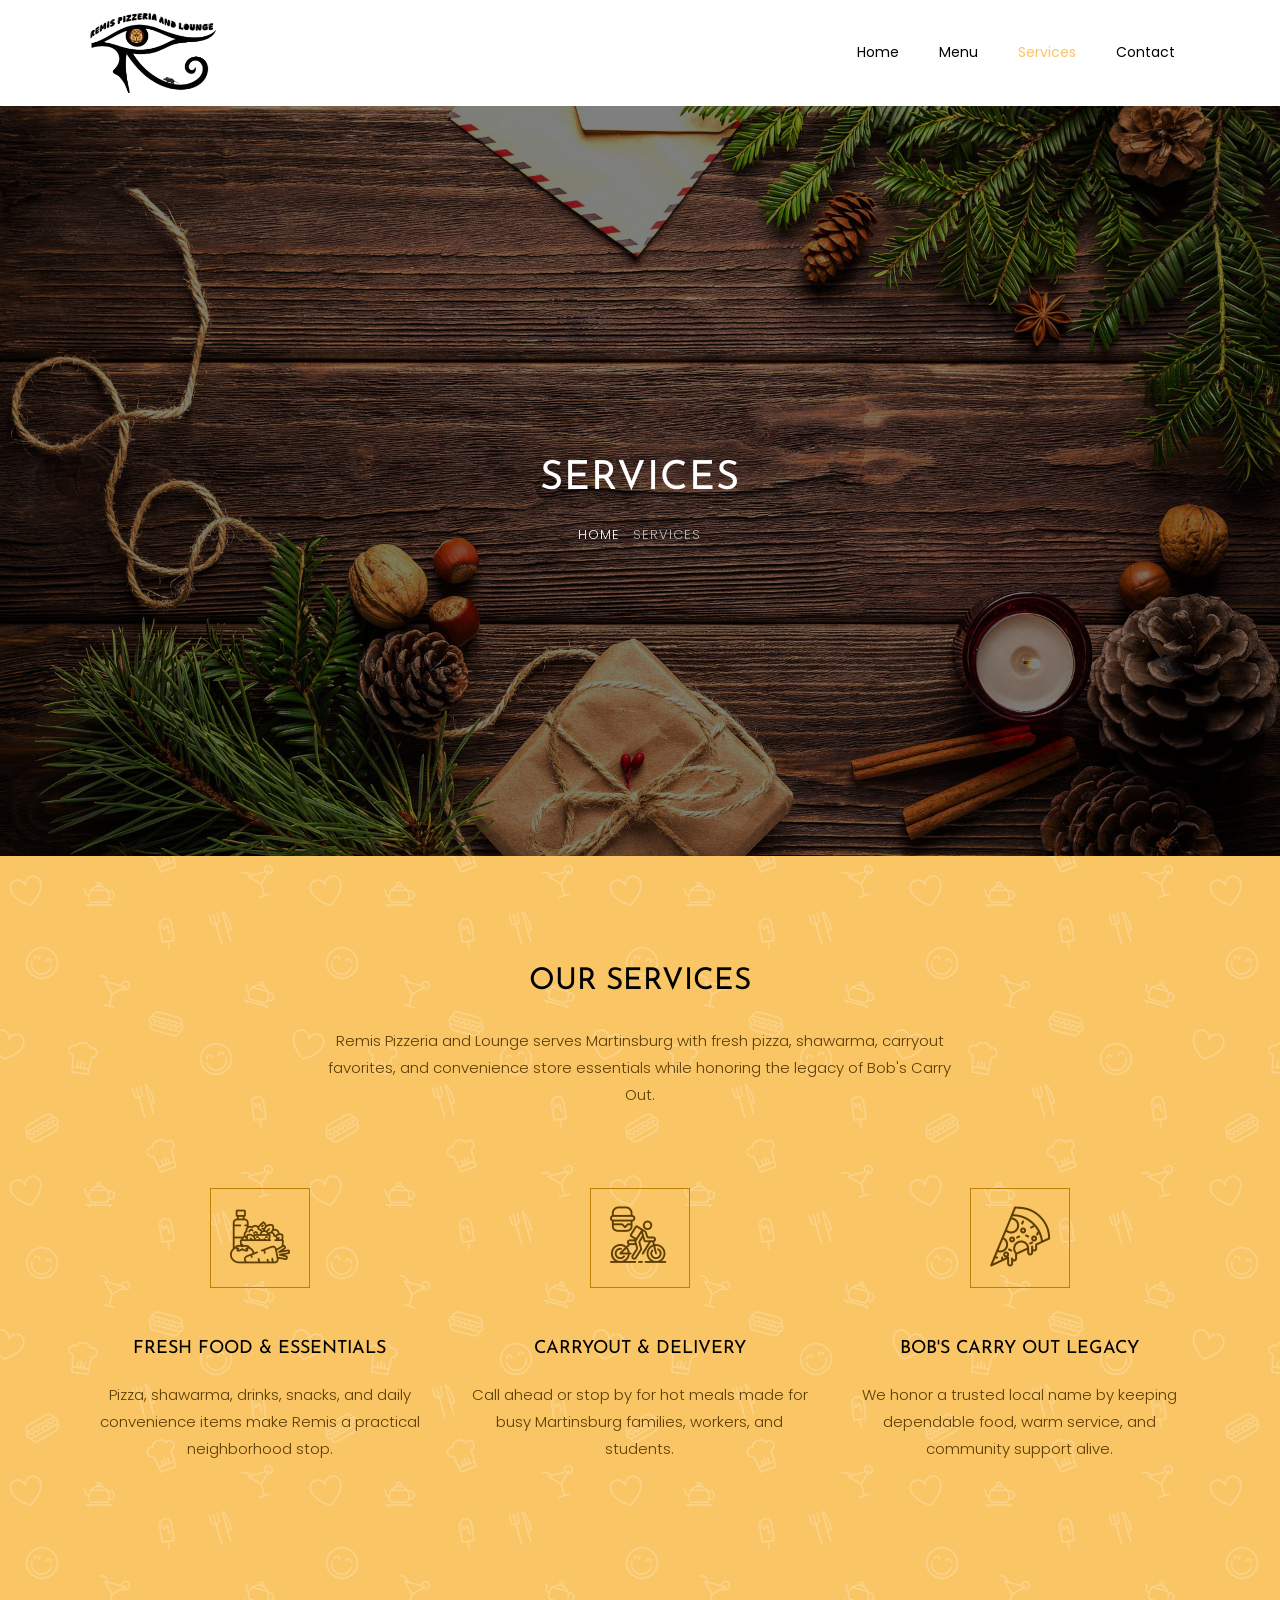
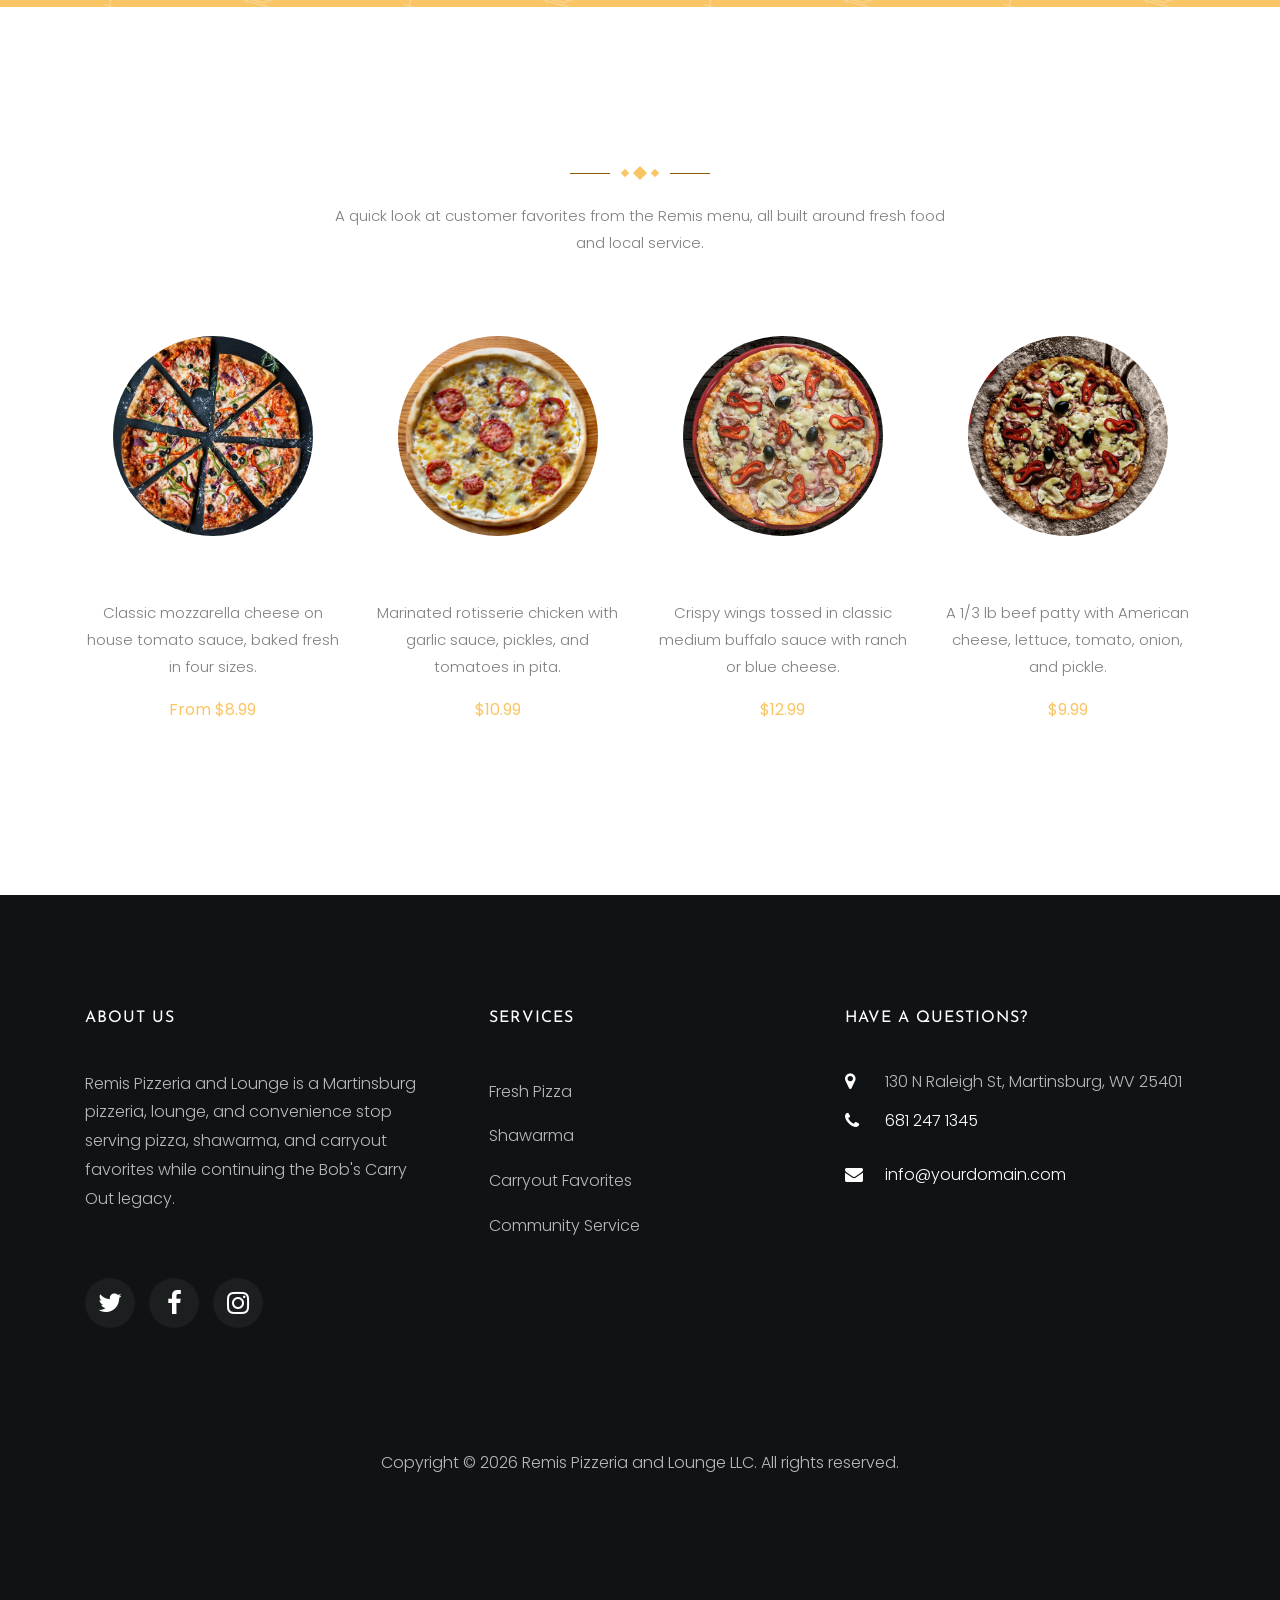
<file: services.html>
<!DOCTYPE html>
<html lang="en">
  <head>
    <title>Remis Pizzeria and Lounge Services</title>
    <meta charset="utf-8">
    <meta name="viewport" content="width=device-width, initial-scale=1, shrink-to-fit=no">
    
    <link href="https://fonts.googleapis.com/css?family=Poppins:300,400,500,600,700" rel="stylesheet">
    <link href="https://fonts.googleapis.com/css?family=Josefin+Sans" rel="stylesheet">
    <link href="https://fonts.googleapis.com/css?family=Nothing+You+Could+Do" rel="stylesheet">

    <link rel="stylesheet" href="css/open-iconic-bootstrap.min.css">
    <link rel="icon" type="image/png" href="images/remis_logo_final.png">
    <link rel="stylesheet" href="css/animate.css">
    
    <link rel="stylesheet" href="css/owl.carousel.min.css">
    <link rel="stylesheet" href="css/owl.theme.default.min.css">
    <link rel="stylesheet" href="css/magnific-popup.css">

    <link rel="stylesheet" href="css/aos.css">

    <link rel="stylesheet" href="css/ionicons.min.css">

    <link rel="stylesheet" href="css/bootstrap-datepicker.css">
    <link rel="stylesheet" href="css/jquery.timepicker.css">

    
    <link rel="stylesheet" href="css/flaticon.css">
    <link rel="stylesheet" href="css/icomoon.css">
    <link rel="stylesheet" href="css/style.css">
  </head>
  <body>
  	<nav class="navbar navbar-expand-lg navbar-dark ftco_navbar bg-dark ftco-navbar-light" id="ftco-navbar">
	    <div class="container">
	      <a class="navbar-brand" href="index.html"><img src="images/remis_logo_final.png" alt="Remis Pizzeria and Lounge" style="max-height: 80px;"></a>
	      <button class="navbar-toggler" type="button" data-toggle="collapse" data-target="#ftco-nav" aria-controls="ftco-nav" aria-expanded="false" aria-label="Toggle navigation">
	        <span class="oi oi-menu"></span> Menu
	      </button>
	      <div class="collapse navbar-collapse" id="ftco-nav">
	        <ul class="navbar-nav ml-auto">
	          <li class="nav-item"><a href="index.html" class="nav-link">Home</a></li>
	          <li class="nav-item"><a href="menu.html" class="nav-link">Menu</a></li>
	          <li class="nav-item active"><a href="services.html" class="nav-link">Services</a></li>

	          <li class="nav-item"><a href="about.html" class="nav-link">Contact</a></li>
	          <!-- <li class="nav-item"><a href="contact.html" class="nav-link">Contact</a></li> -->
	        </ul>
	      </div>
		  </div>
	  </nav>
    <!-- END nav -->

    <section class="home-slider owl-carousel img" style="background-image: url(images/bg_1.jpg);">

      <div class="slider-item" style="background-image: url(images/bg_3.jpg);">
      	<div class="overlay"></div>
        <div class="container">
          <div class="row slider-text justify-content-center align-items-center">

            <div class="col-md-7 col-sm-12 text-center ftco-animate">
            	<h1 class="mb-3 mt-5 bread">Services</h1>
	            <p class="breadcrumbs"><span class="mr-2"><a href="index.html">Home</a></span> <span>Services</span></p>
            </div>

          </div>
        </div>
      </div>
    </section>
    

    <section class="ftco-section ftco-services">
    	<div class="overlay"></div>
    	<div class="container">
    		<div class="row justify-content-center mb-5 pb-3">
          <div class="col-md-7 heading-section ftco-animate text-center">
            <h2 class="mb-4">Our Services</h2>
            <p>Remis Pizzeria and Lounge serves Martinsburg with fresh pizza, shawarma, carryout favorites, and convenience store essentials while honoring the legacy of Bob's Carry Out.</p>
          </div>
        </div>
    		<div class="row">
          <div class="col-md-4 ftco-animate">
            <div class="media d-block text-center block-6 services">
              <div class="icon d-flex justify-content-center align-items-center mb-5">
              	<span class="flaticon-diet"></span>
              </div>
              <div class="media-body">
                <h3 class="heading">Fresh Food &amp; Essentials</h3>
                <p>Pizza, shawarma, drinks, snacks, and daily convenience items make Remis a practical neighborhood stop.</p>
              </div>
            </div>      
          </div>
          <div class="col-md-4 ftco-animate">
            <div class="media d-block text-center block-6 services">
              <div class="icon d-flex justify-content-center align-items-center mb-5">
              	<span class="flaticon-bicycle"></span>
              </div>
              <div class="media-body">
                <h3 class="heading">Carryout &amp; Delivery</h3>
                <p>Call ahead or stop by for hot meals made for busy Martinsburg families, workers, and students.</p>
              </div>
            </div>      
          </div>
          <div class="col-md-4 ftco-animate">
            <div class="media d-block text-center block-6 services">
              <div class="icon d-flex justify-content-center align-items-center mb-5"><span class="flaticon-pizza-1"></span></div>
              <div class="media-body">
                <h3 class="heading">Bob's Carry Out Legacy</h3>
                <p>We honor a trusted local name by keeping dependable food, warm service, and community support alive.</p>
              </div>
            </div>    
          </div>
        </div>
    	</div>
    </section>

    <section class="ftco-section">
    	<div class="container">
    		<div class="row justify-content-center mb-5 pb-3">
          <div class="col-md-7 heading-section ftco-animate text-center">
            <h2 class="mb-4">Local Favorites</h2>
            <p class="flip"><span class="deg1"></span><span class="deg2"></span><span class="deg3"></span></p>
            <p class="mt-5">A quick look at customer favorites from the Remis menu, all built around fresh food and local service.</p>
          </div>
        </div>
    		<div class="row">
    			<div class="col-md-3 text-center ftco-animate">
      			<div class="menu-wrap">
      				<a href="#" class="menu-img img mb-4" style="background-image: url(images/pizza-1.jpg);"></a>
      				<div class="text">
      					<h3><a href="menu.html">Cheese Pizza</a></h3>
      					<p>Classic mozzarella cheese on house tomato sauce, baked fresh in four sizes.</p>
      					<p class="price"><span>From $8.99</span></p>
      					<p><a href="menu.html" class="btn btn-white btn-outline-white">View Menu</a></p>
      				</div>
      			</div>
      		</div>
      		<div class="col-md-3 text-center ftco-animate">
      			<div class="menu-wrap">
      				<a href="#" class="menu-img img mb-4" style="background-image: url(images/pizza-2.jpg);"></a>
      				<div class="text">
      					<h3><a href="menu.html">Chicken Shawarma</a></h3>
      					<p>Marinated rotisserie chicken with garlic sauce, pickles, and tomatoes in pita.</p>
      					<p class="price"><span>$10.99</span></p>
      					<p><a href="menu.html" class="btn btn-white btn-outline-white">View Menu</a></p>
      				</div>
      			</div>
      		</div>
      		<div class="col-md-3 text-center ftco-animate">
      			<div class="menu-wrap">
      				<a href="#" class="menu-img img mb-4" style="background-image: url(images/pizza-3.jpg);"></a>
      				<div class="text">
      					<h3><a href="menu.html">Buffalo Wings</a></h3>
      					<p>Crispy wings tossed in classic medium buffalo sauce with ranch or blue cheese.</p>
      					<p class="price"><span>$12.99</span></p>
      					<p><a href="menu.html" class="btn btn-white btn-outline-white">View Menu</a></p>
      				</div>
      			</div>
      		</div>
      		<div class="col-md-3 text-center ftco-animate">
      			<div class="menu-wrap">
      				<a href="#" class="menu-img img mb-4" style="background-image: url(images/pizza-4.jpg);"></a>
      				<div class="text">
      					<h3><a href="menu.html">Classic Cheeseburger</a></h3>
      					<p>A 1/3 lb beef patty with American cheese, lettuce, tomato, onion, and pickle.</p>
      					<p class="price"><span>$9.99</span></p>
      					<p><a href="menu.html" class="btn btn-white btn-outline-white">View Menu</a></p>
      				</div>
      			</div>
      		</div>
    		</div>
    	</div>
    </section>

    <footer class="ftco-footer ftco-section img">
    	<div class="overlay"></div>
      <div class="container">
        <div class="row mb-5">
          <div class="col-lg-4 col-md-6 mb-5 mb-md-5">
            <div class="ftco-footer-widget mb-4">
              <h2 class="ftco-heading-2">About Us</h2>
              <p>Remis Pizzeria and Lounge is a Martinsburg pizzeria, lounge, and convenience stop serving pizza, shawarma, and carryout favorites while continuing the Bob's Carry Out legacy.</p>
              <ul class="ftco-footer-social list-unstyled float-md-left float-lft mt-5">
                <li class="ftco-animate"><a href="#"><span class="icon-twitter"></span></a></li>
                <li class="ftco-animate"><a href="#"><span class="icon-facebook"></span></a></li>
                <li class="ftco-animate"><a href="#"><span class="icon-instagram"></span></a></li>
              </ul>
            </div>
          </div>
          <div class="col-lg-4 col-md-6 mb-5 mb-md-5">
             <div class="ftco-footer-widget mb-4 ml-md-4">
              <h2 class="ftco-heading-2">Services</h2>
              <ul class="list-unstyled">
                <li><a href="menu.html" class="py-2 d-block">Fresh Pizza</a></li>
                <li><a href="menu.html" class="py-2 d-block">Shawarma</a></li>
                <li><a href="menu.html" class="py-2 d-block">Carryout Favorites</a></li>
                <li><a href="contact.html" class="py-2 d-block">Community Service</a></li>
              </ul>
            </div>
          </div>
          <div class="col-lg-4 col-md-6 mb-5 mb-md-5">
            <div class="ftco-footer-widget mb-4">
            	<h2 class="ftco-heading-2">Have a Questions?</h2>
            	<div class="block-23 mb-3">
	              <ul>
	                <li><span class="icon icon-map-marker"></span><span class="text">130 N Raleigh St, Martinsburg, WV 25401</span></li>
	                <li><a href="tel://6812471345"><span class="icon icon-phone"></span><span class="text">681 247 1345</span></a></li>
	                <li><a href="#"><span class="icon icon-envelope"></span><span class="text">info@yourdomain.com</span></a></li>
	              </ul>
	            </div>
            </div>
          </div>
        </div>
        <div class="row">
          <div class="col-md-12 text-center">

              <p>Copyright &copy; 2026 Remis Pizzeria and Lounge LLC. All rights reserved.</p>
          </div>
        </div>
      </div>
    </footer>
    
  

  <!-- loader -->
  <div id="ftco-loader" class="show fullscreen"><svg class="circular" width="48px" height="48px"><circle class="path-bg" cx="24" cy="24" r="22" fill="none" stroke-width="4" stroke="#eeeeee"/><circle class="path" cx="24" cy="24" r="22" fill="none" stroke-width="4" stroke-miterlimit="10" stroke="#F96D00"/></svg></div>


  <script src="js/jquery.min.js"></script>
  <script src="js/jquery-migrate-3.0.1.min.js"></script>
  <script src="js/popper.min.js"></script>
  <script src="js/bootstrap.min.js"></script>
  <script src="js/jquery.easing.1.3.js"></script>
  <script src="js/jquery.waypoints.min.js"></script>
  <script src="js/jquery.stellar.min.js"></script>
  <script src="js/owl.carousel.min.js"></script>
  <script src="js/jquery.magnific-popup.min.js"></script>
  <script src="js/aos.js"></script>
  <script src="js/jquery.animateNumber.min.js"></script>
  <script src="js/bootstrap-datepicker.js"></script>
  <script src="js/jquery.timepicker.min.js"></script>
  <script src="js/scrollax.min.js"></script>
  <script src="js/main.js"></script>
    
  </body>
</html>
</file>
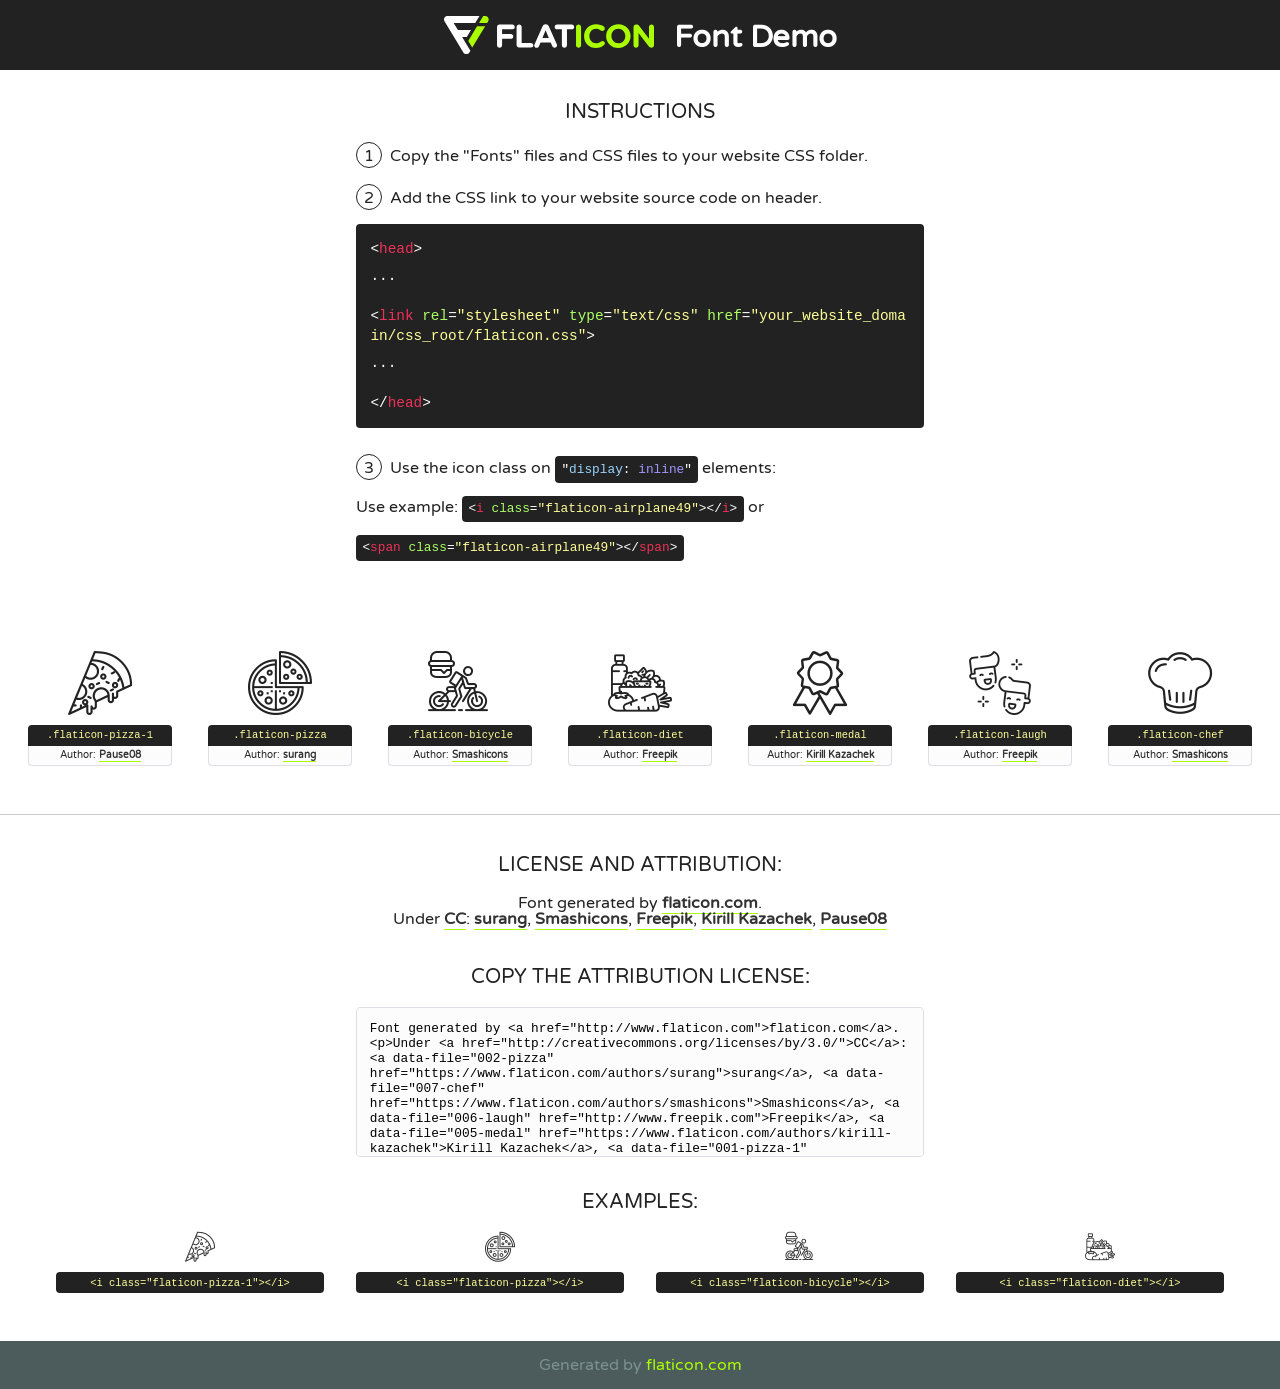
<file: fonts/flaticon/font/flaticon.html>
<!DOCTYPE html>
<!--
  Flaticon icon font: Flaticon
  Creation date: 25/09/2018 08:24
-->
<html>
<!DOCTYPE html>
<html>

<head>
    <title>Flaticon WebFont</title>
    <link href="http://fonts.googleapis.com/css?family=Varela+Round" rel="stylesheet" type="text/css" />
    <link rel="stylesheet" type="text/css" href="flaticon.css">
    <meta charset="UTF-8">
    <style>
    html, body, div, span, applet, object, iframe,
    h1, h2, h3, h4, h5, h6, p, blockquote, pre,
    a, abbr, acronym, address, big, cite, code,
    del, dfn, em, img, ins, kbd, q, s, samp,
    small, strike, strong, sub, sup, tt, var,
    b, u, i, center,
    dl, dt, dd, ol, ul, li,
    fieldset, form, label, legend,
    table, caption, tbody, tfoot, thead, tr, th, td,
    article, aside, canvas, details, embed, 
    figure, figcaption, footer, header, hgroup, 
    menu, nav, output, ruby, section, summary,
    time, mark, audio, video {
        margin: 0;
        padding: 0;
        border: 0;
        font-size: 100%;
        font: inherit;
        vertical-align: baseline;
    }
    /* HTML5 display-role reset for older browsers */
    article, aside, details, figcaption, figure, 
    footer, header, hgroup, menu, nav, section {
        display: block;
    }
    body {
        line-height: 1;
    }
    ol, ul {
        list-style: none;
    }
    blockquote, q {
        quotes: none;
    }
    blockquote:before, blockquote:after,
    q:before, q:after {
        content: '';
        content: none;
    }
    table {
        border-collapse: collapse;
        border-spacing: 0;
    }
    body {
        font-family: 'Varela Round', Helvetica, Arial, sans-serif;
        font-size: 16px;
        color: #222;
    }
    a {
        color: #333;
        border-bottom: 1px solid #a9fd00;
        font-weight: bold;
        text-decoration: none;
    }
    * {
        -moz-box-sizing: border-box;
        -webkit-box-sizing: border-box;
        box-sizing: border-box;
        margin: 0;
        padding: 0;
    }
    [class^="flaticon-"]:before, [class*=" flaticon-"]:before, [class^="flaticon-"]:after, [class*=" flaticon-"]:after {
        font-family: Flaticon;
        font-size: 30px;
        font-style: normal;
        margin-left: 20px;
        color: #333;
    }
    .wrapper {
        max-width: 600px;
        margin: auto;
        padding: 0 1em;
    }
    .title {
        font-size: 1.25em;
        text-align: center;
        margin-bottom: 1em;
        text-transform: uppercase;
    }
    header {
        text-align: center;
        background-color: #222;
        color: #fff;
        padding: 1em;
    }
    header .logo {
        width: 210px;
        height: 38px;
        display: inline-block;
        vertical-align: middle;
        margin-right: 1em;
        border: none;
    }
    header strong {
        font-size: 1.95em;
        font-weight: bold;
        vertical-align: middle;
        margin-top: 5px;
        display: inline-block;
    }
    .demo {
        margin: 2em auto;
        line-height: 1.25em;
    }
    .demo ul li {
        margin-bottom: 1em;
    }
    .demo ul li .num {
        color: #222;
        border-radius: 20px;
        display: inline-block;
        width: 26px;
        padding: 3px;
        height: 26px;
        text-align: center;
        margin-right: 0.5em;
        border: 1px solid #222;
    }
    .demo ul li code {
        background-color: #222;
        border-radius: 4px;
        padding: 0.25em 0.5em;
        display: inline-block;
        color: #fff;
        font-family: Consolas,Monaco,Lucida Console,Liberation Mono,DejaVu Sans Mono,Bitstream Vera Sans Mono,Courier New, monospace;
        font-weight: lighter;
        margin-top: 1em;
        font-size: 0.8em;
        word-break: break-all;
    }
    .demo ul li code.big {
        padding: 1em;
        font-size: 0.9em;
    }
    .demo ul li code .red {
        color: #EF3159;
    }
    .demo ul li code .green {
        color: #ACFF65;
    }
    .demo ul li code .yellow {
        color: #FFFF99;
    }
    .demo ul li code .blue {
        color: #99D3FF;
    }
    .demo ul li code .purple {
        color: #A295FF;
    }
    .demo ul li code .dots {
        margin-top: 0.5em;
        display: block;
    }
    #glyphs {
        border-bottom: 1px solid #ccc;
        padding: 2em 0;
        text-align: center;
    }
    .glyph {
        display: inline-block;
        width: 9em;
        margin: 1em;
        text-align: center;
        vertical-align: top;
        background: #FFF;
    }
    .glyph .glyph-icon {
        padding: 10px;
        display: block;
        font-family:"Flaticon";
        font-size: 64px;
        line-height: 1;
    }
    .glyph .glyph-icon:before {
        font-size: 64px;
        color: #222;
        margin-left: 0;
    }
    .class-name {
        font-size: 0.65em;
        background-color: #222;
        color: #fff;
        border-radius: 4px 4px 0 0;
        padding: 0.5em;
        color: #FFFF99;
        font-family: Consolas,Monaco,Lucida Console,Liberation Mono,DejaVu Sans Mono,Bitstream Vera Sans Mono,Courier New, monospace;
    }
    .author-name {
        font-size: 0.6em;
        background-color: #fcfcfd;
        border: 1px solid #DEDEE4;
        border-top: 0;
        border-radius: 0 0 4px 4px;
        padding: 0.5em;
    }
    .class-name:last-child {
        font-size: 10px;
        color:#888;
    }
    .class-name:last-child a {
        font-size: 10px;
        color:#555;
    }
    .class-name:last-child a:hover {
        color:#a9fd00;
    }
    .glyph > input {
        display: block;
        width: 100px;
        margin: 5px auto;
        text-align: center;
        font-size: 12px;
        cursor: text;
    }
    .glyph > input.icon-input {
        font-family:"Flaticon";
        font-size: 16px;
        margin-bottom: 10px;
    }
    .attribution .title {
        margin-top: 2em;
    }
    .attribution textarea {
        background-color: #fcfcfd;
        padding: 1em;
        border: none;
        box-shadow: none;
        border: 1px solid #DEDEE4;
        border-radius: 4px;
        resize: none;
        width: 100%;
        height: 150px;
        font-size: 0.8em;
        font-family: Consolas,Monaco,Lucida Console,Liberation Mono,DejaVu Sans Mono,Bitstream Vera Sans Mono,Courier New, monospace;
        -webkit-appearance: none;
    }
    .iconsuse {
        margin: 2em auto;
        text-align: center;
        max-width: 1200px;
    }
    .iconsuse:after {
        content: '';
        display: table;
        clear: both;
    }
    .iconsuse .image {
        float: left;
        width: 25%;
        padding: 0 1em;
    }
    .iconsuse .image p {
        margin-bottom: 1em;
    }
    .iconsuse .image span {
        display: block;
        font-size: 0.65em;
        background-color: #222;
        color: #fff;
        border-radius: 4px;
        padding: 0.5em;
        color: #FFFF99;
        margin-top: 1em;
        font-family: Consolas,Monaco,Lucida Console,Liberation Mono,DejaVu Sans Mono,Bitstream Vera Sans Mono,Courier New, monospace;
    }
    #footer {
        text-align: center;
        background-color: #4C5B5C;
        color: #7c9192;
        padding: 1em;
    }
    #footer a {
        border: none;
        color: #a9fd00;
        font-weight: normal;
    }
    @media (max-width: 960px) {
        .iconsuse .image {
            width: 50%;
        }
    }
    @media (max-width: 560px) {
        .iconsuse .image {
            width: 100%;
        }
    }
    </style>
</head>

<body class="characters-off">

    <header>
        <a href="http://www.flaticon.com" target="_blank" class="logo">
            <svg version="1.1" xmlns="http://www.w3.org/2000/svg" xmlns:xlink="http://www.w3.org/1999/xlink" xmlns:a="http://ns.adobe.com/AdobeSVGViewerExtensions/3.0/" viewBox="0 0 560.875 102.036" enable-background="new 0 0 560.875 102.036" xml:space="preserve">
                <defs>
                </defs>
                <g>
                    <g class="letters">
                        <path fill="#ffffff" d="M141.596,29.675c0-3.777,2.985-6.767,6.764-6.767h34.438c3.426,0,6.15,2.728,6.15,6.15
                        c0,3.43-2.724,6.149-6.15,6.149h-27.674v13.091h23.719c3.429,0,6.151,2.724,6.151,6.15c0,3.43-2.723,6.149-6.151,6.149h-23.719
                        v17.574c0,3.773-2.986,6.761-6.764,6.761c-3.779,0-6.764-2.989-6.764-6.761V29.675z"></path>
                        <path fill="#ffffff" d="M193.844,29.149c0-3.781,2.985-6.767,6.764-6.767c3.776,0,6.763,2.985,6.763,6.767v42.957h25.039
                        c3.426,0,6.149,2.726,6.149,6.153c0,3.425-2.723,6.15-6.149,6.15h-31.802c-3.779,0-6.764-2.986-6.764-6.768V29.149z"></path>
                        <path fill="#ffffff" d="M241.891,75.71l21.438-48.407c1.492-3.341,4.215-5.357,7.906-5.357h0.792
                        c3.686,0,6.323,2.017,7.815,5.357l21.439,48.407c0.436,0.967,0.701,1.845,0.701,2.723c0,3.602-2.809,6.501-6.414,6.501
                        c-3.161,0-5.269-1.845-6.499-4.655l-4.132-9.661h-27.059l-4.301,10.102c-1.144,2.631-3.426,4.214-6.237,4.214
                        c-3.517,0-6.24-2.81-6.24-6.325C241.1,77.64,241.451,76.677,241.891,75.71z M279.932,58.666l-8.521-20.297l-8.526,20.297H279.932
                        z"></path>
                        <path fill="#ffffff" d="M314.864,35.387H301.86c-3.429,0-6.239-2.813-6.239-6.238c0-3.429,2.811-6.24,6.239-6.24h39.533
                        c3.426,0,6.237,2.811,6.237,6.24c0,3.425-2.811,6.238-6.237,6.238h-13.001v42.785c0,3.773-2.99,6.761-6.764,6.761
                        c-3.779,0-6.764-2.989-6.764-6.761V35.387z"></path>
                        <path fill="#A9FD00" d="M352.615,29.149c0-3.781,2.985-6.767,6.767-6.767c3.774,0,6.761,2.985,6.761,6.767v49.024
                        c0,3.773-2.987,6.761-6.761,6.761c-3.781,0-6.767-2.989-6.767-6.761V29.149z"></path>
                        <path fill="#A9FD00" d="M374.132,53.836v-0.179c0-17.481,13.178-31.801,32.065-31.801c9.22,0,15.459,2.458,20.557,6.238
                        c1.402,1.054,2.637,2.985,2.637,5.357c0,3.692-2.985,6.59-6.681,6.59c-1.845,0-3.071-0.702-4.044-1.319
                        c-3.776-2.813-7.729-4.393-12.562-4.393c-10.364,0-17.831,8.611-17.831,19.154v0.173c0,10.542,7.291,19.329,17.831,19.329
                        c5.715,0,9.492-1.756,13.359-4.834c1.049-0.874,2.458-1.491,4.039-1.491c3.429,0,6.325,2.813,6.325,6.236
                        c0,2.106-1.056,3.78-2.282,4.834c-5.539,4.834-12.036,7.733-21.878,7.733C387.572,85.464,374.132,71.493,374.132,53.836z"></path>
                        <path fill="#A9FD00" d="M433.009,53.836v-0.179c0-17.481,13.79-31.801,32.766-31.801c18.981,0,32.592,14.143,32.592,31.628v0.173
                        c0,17.483-13.785,31.807-32.769,31.807C446.625,85.464,433.009,71.32,433.009,53.836z M484.224,53.836v-0.179
                        c0-10.539-7.725-19.326-18.626-19.326c-10.893,0-18.449,8.611-18.449,19.154v0.173c0,10.542,7.73,19.329,18.626,19.329
                        C476.676,72.986,484.224,64.378,484.224,53.836z"></path>
                        <path fill="#A9FD00" d="M506.233,29.321c0-3.774,2.99-6.763,6.767-6.763h1.401c3.252,0,5.183,1.583,7.029,3.953l26.093,34.265
                        V29.059c0-3.692,2.99-6.677,6.681-6.677c3.683,0,6.671,2.985,6.671,6.677v48.934c0,3.78-2.987,6.765-6.764,6.765h-0.436
                        c-3.257,0-5.188-1.581-7.034-3.953l-27.056-35.492v32.944c0,3.687-2.985,6.676-6.678,6.676c-3.683,0-6.673-2.989-6.673-6.676
                        V29.321z"></path>
                    </g>
                    <g class="insignia">
                        <path fill="#ffffff" d="M48.372,56.137h12.517l11.156-18.537H37.186L25.688,18.539h57.825L94.668,0H9.271
                        C5.925,0,2.842,1.801,1.198,4.716c-1.644,2.907-1.593,6.482,0.134,9.343l50.38,83.501c1.678,2.781,4.689,4.476,7.938,4.476
                        c3.246,0,6.257-1.695,7.935-4.476l2.898-4.804L48.372,56.137z"></path>
                        <g class="i">
                            <path fill="#A9FD00" d="M93.575,18.539h0.031v0.004l21.652,0.004l2.705-4.488c1.727-2.861,1.778-6.436,0.133-9.343
                            C116.454,1.801,113.371,0,110.026,0h-5.294L93.575,18.539z"></path>
                            <polygon fill="#A9FD00" points="88.291,27.356 64.725,66.486 75.519,84.404 109.942,27.356"></polygon>
                        </g>
                    </g>
                </g>
            </svg>
        </a>
        <strong>Font Demo</strong>
    </header>


    <section class="demo wrapper">

        <p class="title">Instructions</p>

        <ul>
            <li>
                <span class="num">1</span>Copy the "Fonts" files and CSS files to your website CSS folder.
            </li>
            <li>
                <span class="num">2</span>Add the CSS link to your website source code on header.
                <code class="big">
                    &lt;<span class="red">head</span>&gt;
                    <br/><span class="dots">...</span>
                    <br/>&lt;<span class="red">link</span> <span class="green">rel</span>=<span class="yellow">"stylesheet"</span> <span class="green">type</span>=<span class="yellow">"text/css"</span> <span class="green">href</span>=<span class="yellow">"your_website_domain/css_root/flaticon.css"</span>&gt;
                    <br/><span class="dots">...</span>
                    <br/>&lt;/<span class="red">head</span>&gt;
                </code>
            </li>

            <li>
                <p>
                    <span class="num">3</span>Use the icon class on <code>"<span class="blue">display</span>:<span class="purple"> inline</span>"</code> elements:
                    <br />
                    Use example: <code>&lt;<span class="red">i</span> <span class="green">class</span>=<span class="yellow">&quot;flaticon-airplane49&quot;</span>&gt;&lt;/<span class="red">i</span>&gt;</code> or <code>&lt;<span class="red">span</span> <span class="green">class</span>=<span class="yellow">&quot;flaticon-airplane49&quot;</span>&gt;&lt;/<span class="red">span</span>&gt;</code>
            </li>
        </ul>

    </section>




   <section id="glyphs">          
    
      
        <div class="glyph"><div class="glyph-icon flaticon-pizza-1"></div>
            <div class="class-name">.flaticon-pizza-1</div>
            <div class="author-name">Author: <a data-file="001-pizza-1" href="https://www.flaticon.com/authors/pause08">Pause08</a> </div> 
        </div>        
        
        <div class="glyph"><div class="glyph-icon flaticon-pizza"></div>
            <div class="class-name">.flaticon-pizza</div>
            <div class="author-name">Author: <a data-file="002-pizza" href="https://www.flaticon.com/authors/surang">surang</a> </div> 
        </div>        
        
        <div class="glyph"><div class="glyph-icon flaticon-bicycle"></div>
            <div class="class-name">.flaticon-bicycle</div>
            <div class="author-name">Author: <a data-file="003-bicycle" href="https://www.flaticon.com/authors/smashicons">Smashicons</a> </div> 
        </div>        
        
        <div class="glyph"><div class="glyph-icon flaticon-diet"></div>
            <div class="class-name">.flaticon-diet</div>
            <div class="author-name">Author: <a data-file="004-diet" href="http://www.freepik.com">Freepik</a> </div> 
        </div>        
        
        <div class="glyph"><div class="glyph-icon flaticon-medal"></div>
            <div class="class-name">.flaticon-medal</div>
            <div class="author-name">Author: <a data-file="005-medal" href="https://www.flaticon.com/authors/kirill-kazachek">Kirill Kazachek</a> </div> 
        </div>        
        
        <div class="glyph"><div class="glyph-icon flaticon-laugh"></div>
            <div class="class-name">.flaticon-laugh</div>
            <div class="author-name">Author: <a data-file="006-laugh" href="http://www.freepik.com">Freepik</a> </div> 
        </div>        
        
        <div class="glyph"><div class="glyph-icon flaticon-chef"></div>
            <div class="class-name">.flaticon-chef</div>
            <div class="author-name">Author: <a data-file="007-chef" href="https://www.flaticon.com/authors/smashicons">Smashicons</a> </div> 
        </div>        
        

    </section>



    <section class="attribution wrapper"   style="text-align:center;">

      <div class="title">License and attribution:</div><div class="attrDiv">Font generated by <a href="http://www.flaticon.com">flaticon.com</a>. <div><p>Under <a href="http://creativecommons.org/licenses/by/3.0/">CC</a>: <a data-file="002-pizza" href="https://www.flaticon.com/authors/surang">surang</a>, <a data-file="007-chef" href="https://www.flaticon.com/authors/smashicons">Smashicons</a>, <a data-file="006-laugh" href="http://www.freepik.com">Freepik</a>, <a data-file="005-medal" href="https://www.flaticon.com/authors/kirill-kazachek">Kirill Kazachek</a>, <a data-file="001-pizza-1" href="https://www.flaticon.com/authors/pause08">Pause08</a></p>  </div>
      </div>
      <div class="title">Copy the Attribution License:</div>

    <textarea onclick="this.focus();this.select();">Font generated by &lt;a href=&quot;http://www.flaticon.com&quot;&gt;flaticon.com&lt;/a&gt;. <p>Under <a href="http://creativecommons.org/licenses/by/3.0/">CC</a>: <a data-file="002-pizza" href="https://www.flaticon.com/authors/surang">surang</a>, <a data-file="007-chef" href="https://www.flaticon.com/authors/smashicons">Smashicons</a>, <a data-file="006-laugh" href="http://www.freepik.com">Freepik</a>, <a data-file="005-medal" href="https://www.flaticon.com/authors/kirill-kazachek">Kirill Kazachek</a>, <a data-file="001-pizza-1" href="https://www.flaticon.com/authors/pause08">Pause08</a></p>  
     </textarea>

    </section>

    <section class="iconsuse">

          <div class="title">Examples:</div>            
             
            <div class="image">
                <p>
                    <i class="glyph-icon flaticon-pizza-1"></i> 
                    <span>&lt;i class=&quot;flaticon-pizza-1&quot;&gt;&lt;/i&gt;</span>
                </p>
            </div>
            
            <div class="image">
                <p>
                    <i class="glyph-icon flaticon-pizza"></i> 
                    <span>&lt;i class=&quot;flaticon-pizza&quot;&gt;&lt;/i&gt;</span>
                </p>
            </div>
            
            <div class="image">
                <p>
                    <i class="glyph-icon flaticon-bicycle"></i> 
                    <span>&lt;i class=&quot;flaticon-bicycle&quot;&gt;&lt;/i&gt;</span>
                </p>
            </div>
            
            <div class="image">
                <p>
                    <i class="glyph-icon flaticon-diet"></i> 
                    <span>&lt;i class=&quot;flaticon-diet&quot;&gt;&lt;/i&gt;</span>
                </p>
            </div>
                       
        </div>
                            
    </section>

<div id="footer">
    <div>Generated by <a href="http://www.flaticon.com">flaticon.com</a>
    </div>
</div>



</body>
</html>
</file>
<file: css/flaticon.css>
/*
  	Flaticon icon font: Flaticon
  	Creation date: 10/09/2018 08:41
  	*/
@font-face {
  font-family: "Flaticon";
  src: url("../fonts/flaticon/font/Flaticon.eot");
  src: url("../fonts/flaticon/font/Flaticon.eot?#iefix") format("embedded-opentype"),
       url("../fonts/flaticon/font/Flaticon.woff") format("woff"),
       url("../fonts/flaticon/font/Flaticon.ttf") format("truetype"),
       url("../fonts/flaticon/font/Flaticon.svg#Flaticon") format("svg");
  font-weight: normal;
  font-style: normal;
}

@media screen and (-webkit-min-device-pixel-ratio:0) {
  @font-face {
    font-family: "Flaticon";
    src: url("../fonts/flaticon/font/Flaticon.svg#Flaticon") format("svg");
  }
}

[class^="flaticon-"]:before, [class*=" flaticon-"]:before,
[class^="flaticon-"]:after, [class*=" flaticon-"]:after {   
  font-family: Flaticon;
  font-style: normal;
  font-weight: normal;
  font-variant: normal;
  text-transform: none;
  line-height: 1;

  /* Better Font Rendering =========== */
  -webkit-font-smoothing: antialiased;
  -moz-osx-font-smoothing: grayscale;
}

.flaticon-pizza-1:before { content: "\f100"; }
.flaticon-pizza:before { content: "\f101"; }
.flaticon-bicycle:before { content: "\f102"; }
.flaticon-diet:before { content: "\f103"; }
.flaticon-medal:before { content: "\f104"; }
.flaticon-laugh:before { content: "\f105"; }
.flaticon-chef:before { content: "\f106"; }
</file>
<file: css/icomoon.css>
@font-face {
  font-family: 'icomoon';
  src:  url('../fonts/icomoon/icomoon.eot?6tt51o');
  src:  url('../fonts/icomoon/icomoon.eot?6tt51o#iefix') format('embedded-opentype'),
    url('../fonts/icomoon/icomoon.ttf?6tt51o') format('truetype'),
    url('../fonts/icomoon/icomoon.woff?6tt51o') format('woff'),
    url('../fonts/icomoon/icomoon.svg?6tt51o#icomoon') format('svg');
  font-weight: normal;
  font-style: normal;
}

[class^="icon-"], [class*=" icon-"] {
  /* use !important to prevent issues with browser extensions that change fonts */
  font-family: 'icomoon' !important;
  speak: none;
  font-style: normal;
  font-weight: normal;
  font-variant: normal;
  text-transform: none;
  line-height: 1;

  /* Better Font Rendering =========== */
  -webkit-font-smoothing: antialiased;
  -moz-osx-font-smoothing: grayscale;
}

.icon-asterisk:before {
  content: "\f069";
}
.icon-plus:before {
  content: "\f067";
}
.icon-question:before {
  content: "\f128";
}
.icon-minus:before {
  content: "\f068";
}
.icon-glass:before {
  content: "\f000";
}
.icon-music:before {
  content: "\f001";
}
.icon-search:before {
  content: "\f002";
}
.icon-envelope-o:before {
  content: "\f003";
}
.icon-heart:before {
  content: "\f004";
}
.icon-star:before {
  content: "\f005";
}
.icon-star-o:before {
  content: "\f006";
}
.icon-user:before {
  content: "\f007";
}
.icon-film:before {
  content: "\f008";
}
.icon-th-large:before {
  content: "\f009";
}
.icon-th:before {
  content: "\f00a";
}
.icon-th-list:before {
  content: "\f00b";
}
.icon-check:before {
  content: "\f00c";
}
.icon-close:before {
  content: "\f00d";
}
.icon-remove:before {
  content: "\f00d";
}
.icon-times:before {
  content: "\f00d";
}
.icon-search-plus:before {
  content: "\f00e";
}
.icon-search-minus:before {
  content: "\f010";
}
.icon-power-off:before {
  content: "\f011";
}
.icon-signal:before {
  content: "\f012";
}
.icon-cog:before {
  content: "\f013";
}
.icon-gear:before {
  content: "\f013";
}
.icon-trash-o:before {
  content: "\f014";
}
.icon-home:before {
  content: "\f015";
}
.icon-file-o:before {
  content: "\f016";
}
.icon-clock-o:before {
  content: "\f017";
}
.icon-road:before {
  content: "\f018";
}
.icon-download:before {
  content: "\f019";
}
.icon-arrow-circle-o-down:before {
  content: "\f01a";
}
.icon-arrow-circle-o-up:before {
  content: "\f01b";
}
.icon-inbox:before {
  content: "\f01c";
}
.icon-play-circle-o:before {
  content: "\f01d";
}
.icon-repeat:before {
  content: "\f01e";
}
.icon-rotate-right:before {
  content: "\f01e";
}
.icon-refresh:before {
  content: "\f021";
}
.icon-list-alt:before {
  content: "\f022";
}
.icon-lock:before {
  content: "\f023";
}
.icon-flag:before {
  content: "\f024";
}
.icon-headphones:before {
  content: "\f025";
}
.icon-volume-off:before {
  content: "\f026";
}
.icon-volume-down:before {
  content: "\f027";
}
.icon-volume-up:before {
  content: "\f028";
}
.icon-qrcode:before {
  content: "\f029";
}
.icon-barcode:before {
  content: "\f02a";
}
.icon-tag:before {
  content: "\f02b";
}
.icon-tags:before {
  content: "\f02c";
}
.icon-book:before {
  content: "\f02d";
}
.icon-bookmark:before {
  content: "\f02e";
}
.icon-print:before {
  content: "\f02f";
}
.icon-camera:before {
  content: "\f030";
}
.icon-font:before {
  content: "\f031";
}
.icon-bold:before {
  content: "\f032";
}
.icon-italic:before {
  content: "\f033";
}
.icon-text-height:before {
  content: "\f034";
}
.icon-text-width:before {
  content: "\f035";
}
.icon-align-left:before {
  content: "\f036";
}
.icon-align-center:before {
  content: "\f037";
}
.icon-align-right:before {
  content: "\f038";
}
.icon-align-justify:before {
  content: "\f039";
}
.icon-list:before {
  content: "\f03a";
}
.icon-dedent:before {
  content: "\f03b";
}
.icon-outdent:before {
  content: "\f03b";
}
.icon-indent:before {
  content: "\f03c";
}
.icon-video-camera:before {
  content: "\f03d";
}
.icon-image:before {
  content: "\f03e";
}
.icon-photo:before {
  content: "\f03e";
}
.icon-picture-o:before {
  content: "\f03e";
}
.icon-pencil:before {
  content: "\f040";
}
.icon-map-marker:before {
  content: "\f041";
}
.icon-adjust:before {
  content: "\f042";
}
.icon-tint:before {
  content: "\f043";
}
.icon-edit:before {
  content: "\f044";
}
.icon-pencil-square-o:before {
  content: "\f044";
}
.icon-share-square-o:before {
  content: "\f045";
}
.icon-check-square-o:before {
  content: "\f046";
}
.icon-arrows:before {
  content: "\f047";
}
.icon-step-backward:before {
  content: "\f048";
}
.icon-fast-backward:before {
  content: "\f049";
}
.icon-backward:before {
  content: "\f04a";
}
.icon-play:before {
  content: "\f04b";
}
.icon-pause:before {
  content: "\f04c";
}
.icon-stop:before {
  content: "\f04d";
}
.icon-forward:before {
  content: "\f04e";
}
.icon-fast-forward:before {
  content: "\f050";
}
.icon-step-forward:before {
  content: "\f051";
}
.icon-eject:before {
  content: "\f052";
}
.icon-chevron-left:before {
  content: "\f053";
}
.icon-chevron-right:before {
  content: "\f054";
}
.icon-plus-circle:before {
  content: "\f055";
}
.icon-minus-circle:before {
  content: "\f056";
}
.icon-times-circle:before {
  content: "\f057";
}
.icon-check-circle:before {
  content: "\f058";
}
.icon-question-circle:before {
  content: "\f059";
}
.icon-info-circle:before {
  content: "\f05a";
}
.icon-crosshairs:before {
  content: "\f05b";
}
.icon-times-circle-o:before {
  content: "\f05c";
}
.icon-check-circle-o:before {
  content: "\f05d";
}
.icon-ban:before {
  content: "\f05e";
}
.icon-arrow-left:before {
  content: "\f060";
}
.icon-arrow-right:before {
  content: "\f061";
}
.icon-arrow-up:before {
  content: "\f062";
}
.icon-arrow-down:before {
  content: "\f063";
}
.icon-mail-forward:before {
  content: "\f064";
}
.icon-share:before {
  content: "\f064";
}
.icon-expand:before {
  content: "\f065";
}
.icon-compress:before {
  content: "\f066";
}
.icon-exclamation-circle:before {
  content: "\f06a";
}
.icon-gift:before {
  content: "\f06b";
}
.icon-leaf:before {
  content: "\f06c";
}
.icon-fire:before {
  content: "\f06d";
}
.icon-eye:before {
  content: "\f06e";
}
.icon-eye-slash:before {
  content: "\f070";
}
.icon-exclamation-triangle:before {
  content: "\f071";
}
.icon-warning:before {
  content: "\f071";
}
.icon-plane:before {
  content: "\f072";
}
.icon-calendar:before {
  content: "\f073";
}
.icon-random:before {
  content: "\f074";
}
.icon-comment:before {
  content: "\f075";
}
.icon-magnet:before {
  content: "\f076";
}
.icon-chevron-up:before {
  content: "\f077";
}
.icon-chevron-down:before {
  content: "\f078";
}
.icon-retweet:before {
  content: "\f079";
}
.icon-shopping-cart:before {
  content: "\f07a";
}
.icon-folder:before {
  content: "\f07b";
}
.icon-folder-open:before {
  content: "\f07c";
}
.icon-arrows-v:before {
  content: "\f07d";
}
.icon-arrows-h:before {
  content: "\f07e";
}
.icon-bar-chart:before {
  content: "\f080";
}
.icon-bar-chart-o:before {
  content: "\f080";
}
.icon-twitter-square:before {
  content: "\f081";
}
.icon-facebook-square:before {
  content: "\f082";
}
.icon-camera-retro:before {
  content: "\f083";
}
.icon-key:before {
  content: "\f084";
}
.icon-cogs:before {
  content: "\f085";
}
.icon-gears:before {
  content: "\f085";
}
.icon-comments:before {
  content: "\f086";
}
.icon-thumbs-o-up:before {
  content: "\f087";
}
.icon-thumbs-o-down:before {
  content: "\f088";
}
.icon-star-half:before {
  content: "\f089";
}
.icon-heart-o:before {
  content: "\f08a";
}
.icon-sign-out:before {
  content: "\f08b";
}
.icon-linkedin-square:before {
  content: "\f08c";
}
.icon-thumb-tack:before {
  content: "\f08d";
}
.icon-external-link:before {
  content: "\f08e";
}
.icon-sign-in:before {
  content: "\f090";
}
.icon-trophy:before {
  content: "\f091";
}
.icon-github-square:before {
  content: "\f092";
}
.icon-upload:before {
  content: "\f093";
}
.icon-lemon-o:before {
  content: "\f094";
}
.icon-phone:before {
  content: "\f095";
}
.icon-square-o:before {
  content: "\f096";
}
.icon-bookmark-o:before {
  content: "\f097";
}
.icon-phone-square:before {
  content: "\f098";
}
.icon-twitter:before {
  content: "\f099";
}
.icon-facebook:before {
  content: "\f09a";
}
.icon-facebook-f:before {
  content: "\f09a";
}
.icon-github:before {
  content: "\f09b";
}
.icon-unlock:before {
  content: "\f09c";
}
.icon-credit-card:before {
  content: "\f09d";
}
.icon-feed:before {
  content: "\f09e";
}
.icon-rss:before {
  content: "\f09e";
}
.icon-hdd-o:before {
  content: "\f0a0";
}
.icon-bullhorn:before {
  content: "\f0a1";
}
.icon-bell-o:before {
  content: "\f0a2";
}
.icon-certificate:before {
  content: "\f0a3";
}
.icon-hand-o-right:before {
  content: "\f0a4";
}
.icon-hand-o-left:before {
  content: "\f0a5";
}
.icon-hand-o-up:before {
  content: "\f0a6";
}
.icon-hand-o-down:before {
  content: "\f0a7";
}
.icon-arrow-circle-left:before {
  content: "\f0a8";
}
.icon-arrow-circle-right:before {
  content: "\f0a9";
}
.icon-arrow-circle-up:before {
  content: "\f0aa";
}
.icon-arrow-circle-down:before {
  content: "\f0ab";
}
.icon-globe:before {
  content: "\f0ac";
}
.icon-wrench:before {
  content: "\f0ad";
}
.icon-tasks:before {
  content: "\f0ae";
}
.icon-filter:before {
  content: "\f0b0";
}
.icon-briefcase:before {
  content: "\f0b1";
}
.icon-arrows-alt:before {
  content: "\f0b2";
}
.icon-group:before {
  content: "\f0c0";
}
.icon-users:before {
  content: "\f0c0";
}
.icon-chain:before {
  content: "\f0c1";
}
.icon-link:before {
  content: "\f0c1";
}
.icon-cloud:before {
  content: "\f0c2";
}
.icon-flask:before {
  content: "\f0c3";
}
.icon-cut:before {
  content: "\f0c4";
}
.icon-scissors:before {
  content: "\f0c4";
}
.icon-copy:before {
  content: "\f0c5";
}
.icon-files-o:before {
  content: "\f0c5";
}
.icon-paperclip:before {
  content: "\f0c6";
}
.icon-floppy-o:before {
  content: "\f0c7";
}
.icon-save:before {
  content: "\f0c7";
}
.icon-square:before {
  content: "\f0c8";
}
.icon-bars:before {
  content: "\f0c9";
}
.icon-navicon:before {
  content: "\f0c9";
}
.icon-reorder:before {
  content: "\f0c9";
}
.icon-list-ul:before {
  content: "\f0ca";
}
.icon-list-ol:before {
  content: "\f0cb";
}
.icon-strikethrough:before {
  content: "\f0cc";
}
.icon-underline:before {
  content: "\f0cd";
}
.icon-table:before {
  content: "\f0ce";
}
.icon-magic:before {
  content: "\f0d0";
}
.icon-truck:before {
  content: "\f0d1";
}
.icon-pinterest:before {
  content: "\f0d2";
}
.icon-pinterest-square:before {
  content: "\f0d3";
}
.icon-google-plus-square:before {
  content: "\f0d4";
}
.icon-google-plus:before {
  content: "\f0d5";
}
.icon-money:before {
  content: "\f0d6";
}
.icon-caret-down:before {
  content: "\f0d7";
}
.icon-caret-up:before {
  content: "\f0d8";
}
.icon-caret-left:before {
  content: "\f0d9";
}
.icon-caret-right:before {
  content: "\f0da";
}
.icon-columns:before {
  content: "\f0db";
}
.icon-sort:before {
  content: "\f0dc";
}
.icon-unsorted:before {
  content: "\f0dc";
}
.icon-sort-desc:before {
  content: "\f0dd";
}
.icon-sort-down:before {
  content: "\f0dd";
}
.icon-sort-asc:before {
  content: "\f0de";
}
.icon-sort-up:before {
  content: "\f0de";
}
.icon-envelope:before {
  content: "\f0e0";
}
.icon-linkedin:before {
  content: "\f0e1";
}
.icon-rotate-left:before {
  content: "\f0e2";
}
.icon-undo:before {
  content: "\f0e2";
}
.icon-gavel:before {
  content: "\f0e3";
}
.icon-legal:before {
  content: "\f0e3";
}
.icon-dashboard:before {
  content: "\f0e4";
}
.icon-tachometer:before {
  content: "\f0e4";
}
.icon-comment-o:before {
  content: "\f0e5";
}
.icon-comments-o:before {
  content: "\f0e6";
}
.icon-bolt:before {
  content: "\f0e7";
}
.icon-flash:before {
  content: "\f0e7";
}
.icon-sitemap:before {
  content: "\f0e8";
}
.icon-umbrella:before {
  content: "\f0e9";
}
.icon-clipboard:before {
  content: "\f0ea";
}
.icon-paste:before {
  content: "\f0ea";
}
.icon-lightbulb-o:before {
  content: "\f0eb";
}
.icon-exchange:before {
  content: "\f0ec";
}
.icon-cloud-download:before {
  content: "\f0ed";
}
.icon-cloud-upload:before {
  content: "\f0ee";
}
.icon-user-md:before {
  content: "\f0f0";
}
.icon-stethoscope:before {
  content: "\f0f1";
}
.icon-suitcase:before {
  content: "\f0f2";
}
.icon-bell:before {
  content: "\f0f3";
}
.icon-coffee:before {
  content: "\f0f4";
}
.icon-cutlery:before {
  content: "\f0f5";
}
.icon-file-text-o:before {
  content: "\f0f6";
}
.icon-building-o:before {
  content: "\f0f7";
}
.icon-hospital-o:before {
  content: "\f0f8";
}
.icon-ambulance:before {
  content: "\f0f9";
}
.icon-medkit:before {
  content: "\f0fa";
}
.icon-fighter-jet:before {
  content: "\f0fb";
}
.icon-beer:before {
  content: "\f0fc";
}
.icon-h-square:before {
  content: "\f0fd";
}
.icon-plus-square:before {
  content: "\f0fe";
}
.icon-angle-double-left:before {
  content: "\f100";
}
.icon-angle-double-right:before {
  content: "\f101";
}
.icon-angle-double-up:before {
  content: "\f102";
}
.icon-angle-double-down:before {
  content: "\f103";
}
.icon-angle-left:before {
  content: "\f104";
}
.icon-angle-right:before {
  content: "\f105";
}
.icon-angle-up:before {
  content: "\f106";
}
.icon-angle-down:before {
  content: "\f107";
}
.icon-desktop:before {
  content: "\f108";
}
.icon-laptop:before {
  content: "\f109";
}
.icon-tablet:before {
  content: "\f10a";
}
.icon-mobile:before {
  content: "\f10b";
}
.icon-mobile-phone:before {
  content: "\f10b";
}
.icon-circle-o:before {
  content: "\f10c";
}
.icon-quote-left:before {
  content: "\f10d";
}
.icon-quote-right:before {
  content: "\f10e";
}
.icon-spinner:before {
  content: "\f110";
}
.icon-circle:before {
  content: "\f111";
}
.icon-mail-reply:before {
  content: "\f112";
}
.icon-reply:before {
  content: "\f112";
}
.icon-github-alt:before {
  content: "\f113";
}
.icon-folder-o:before {
  content: "\f114";
}
.icon-folder-open-o:before {
  content: "\f115";
}
.icon-smile-o:before {
  content: "\f118";
}
.icon-frown-o:before {
  content: "\f119";
}
.icon-meh-o:before {
  content: "\f11a";
}
.icon-gamepad:before {
  content: "\f11b";
}
.icon-keyboard-o:before {
  content: "\f11c";
}
.icon-flag-o:before {
  content: "\f11d";
}
.icon-flag-checkered:before {
  content: "\f11e";
}
.icon-terminal:before {
  content: "\f120";
}
.icon-code:before {
  content: "\f121";
}
.icon-mail-reply-all:before {
  content: "\f122";
}
.icon-reply-all:before {
  content: "\f122";
}
.icon-star-half-empty:before {
  content: "\f123";
}
.icon-star-half-full:before {
  content: "\f123";
}
.icon-star-half-o:before {
  content: "\f123";
}
.icon-location-arrow:before {
  content: "\f124";
}
.icon-crop:before {
  content: "\f125";
}
.icon-code-fork:before {
  content: "\f126";
}
.icon-chain-broken:before {
  content: "\f127";
}
.icon-unlink:before {
  content: "\f127";
}
.icon-info:before {
  content: "\f129";
}
.icon-exclamation:before {
  content: "\f12a";
}
.icon-superscript:before {
  content: "\f12b";
}
.icon-subscript:before {
  content: "\f12c";
}
.icon-eraser:before {
  content: "\f12d";
}
.icon-puzzle-piece:before {
  content: "\f12e";
}
.icon-microphone:before {
  content: "\f130";
}
.icon-microphone-slash:before {
  content: "\f131";
}
.icon-shield:before {
  content: "\f132";
}
.icon-calendar-o:before {
  content: "\f133";
}
.icon-fire-extinguisher:before {
  content: "\f134";
}
.icon-rocket:before {
  content: "\f135";
}
.icon-maxcdn:before {
  content: "\f136";
}
.icon-chevron-circle-left:before {
  content: "\f137";
}
.icon-chevron-circle-right:before {
  content: "\f138";
}
.icon-chevron-circle-up:before {
  content: "\f139";
}
.icon-chevron-circle-down:before {
  content: "\f13a";
}
.icon-html5:before {
  content: "\f13b";
}
.icon-css3:before {
  content: "\f13c";
}
.icon-anchor:before {
  content: "\f13d";
}
.icon-unlock-alt:before {
  content: "\f13e";
}
.icon-bullseye:before {
  content: "\f140";
}
.icon-ellipsis-h:before {
  content: "\f141";
}
.icon-ellipsis-v:before {
  content: "\f142";
}
.icon-rss-square:before {
  content: "\f143";
}
.icon-play-circle:before {
  content: "\f144";
}
.icon-ticket:before {
  content: "\f145";
}
.icon-minus-square:before {
  content: "\f146";
}
.icon-minus-square-o:before {
  content: "\f147";
}
.icon-level-up:before {
  content: "\f148";
}
.icon-level-down:before {
  content: "\f149";
}
.icon-check-square:before {
  content: "\f14a";
}
.icon-pencil-square:before {
  content: "\f14b";
}
.icon-external-link-square:before {
  content: "\f14c";
}
.icon-share-square:before {
  content: "\f14d";
}
.icon-compass:before {
  content: "\f14e";
}
.icon-caret-square-o-down:before {
  content: "\f150";
}
.icon-toggle-down:before {
  content: "\f150";
}
.icon-caret-square-o-up:before {
  content: "\f151";
}
.icon-toggle-up:before {
  content: "\f151";
}
.icon-caret-square-o-right:before {
  content: "\f152";
}
.icon-toggle-right:before {
  content: "\f152";
}
.icon-eur:before {
  content: "\f153";
}
.icon-euro:before {
  content: "\f153";
}
.icon-gbp:before {
  content: "\f154";
}
.icon-dollar:before {
  content: "\f155";
}
.icon-usd:before {
  content: "\f155";
}
.icon-inr:before {
  content: "\f156";
}
.icon-rupee:before {
  content: "\f156";
}
.icon-cny:before {
  content: "\f157";
}
.icon-jpy:before {
  content: "\f157";
}
.icon-rmb:before {
  content: "\f157";
}
.icon-yen:before {
  content: "\f157";
}
.icon-rouble:before {
  content: "\f158";
}
.icon-rub:before {
  content: "\f158";
}
.icon-ruble:before {
  content: "\f158";
}
.icon-krw:before {
  content: "\f159";
}
.icon-won:before {
  content: "\f159";
}
.icon-bitcoin:before {
  content: "\f15a";
}
.icon-btc:before {
  content: "\f15a";
}
.icon-file:before {
  content: "\f15b";
}
.icon-file-text:before {
  content: "\f15c";
}
.icon-sort-alpha-asc:before {
  content: "\f15d";
}
.icon-sort-alpha-desc:before {
  content: "\f15e";
}
.icon-sort-amount-asc:before {
  content: "\f160";
}
.icon-sort-amount-desc:before {
  content: "\f161";
}
.icon-sort-numeric-asc:before {
  content: "\f162";
}
.icon-sort-numeric-desc:before {
  content: "\f163";
}
.icon-thumbs-up:before {
  content: "\f164";
}
.icon-thumbs-down:before {
  content: "\f165";
}
.icon-youtube-square:before {
  content: "\f166";
}
.icon-youtube:before {
  content: "\f167";
}
.icon-xing:before {
  content: "\f168";
}
.icon-xing-square:before {
  content: "\f169";
}
.icon-youtube-play:before {
  content: "\f16a";
}
.icon-dropbox:before {
  content: "\f16b";
}
.icon-stack-overflow:before {
  content: "\f16c";
}
.icon-instagram:before {
  content: "\f16d";
}
.icon-flickr:before {
  content: "\f16e";
}
.icon-adn:before {
  content: "\f170";
}
.icon-bitbucket:before {
  content: "\f171";
}
.icon-bitbucket-square:before {
  content: "\f172";
}
.icon-tumblr:before {
  content: "\f173";
}
.icon-tumblr-square:before {
  content: "\f174";
}
.icon-long-arrow-down:before {
  content: "\f175";
}
.icon-long-arrow-up:before {
  content: "\f176";
}
.icon-long-arrow-left:before {
  content: "\f177";
}
.icon-long-arrow-right:before {
  content: "\f178";
}
.icon-apple:before {
  content: "\f179";
}
.icon-windows:before {
  content: "\f17a";
}
.icon-android:before {
  content: "\f17b";
}
.icon-linux:before {
  content: "\f17c";
}
.icon-dribbble:before {
  content: "\f17d";
}
.icon-skype:before {
  content: "\f17e";
}
.icon-foursquare:before {
  content: "\f180";
}
.icon-trello:before {
  content: "\f181";
}
.icon-female:before {
  content: "\f182";
}
.icon-male:before {
  content: "\f183";
}
.icon-gittip:before {
  content: "\f184";
}
.icon-gratipay:before {
  content: "\f184";
}
.icon-sun-o:before {
  content: "\f185";
}
.icon-moon-o:before {
  content: "\f186";
}
.icon-archive:before {
  content: "\f187";
}
.icon-bug:before {
  content: "\f188";
}
.icon-vk:before {
  content: "\f189";
}
.icon-weibo:before {
  content: "\f18a";
}
.icon-renren:before {
  content: "\f18b";
}
.icon-pagelines:before {
  content: "\f18c";
}
.icon-stack-exchange:before {
  content: "\f18d";
}
.icon-arrow-circle-o-right:before {
  content: "\f18e";
}
.icon-arrow-circle-o-left:before {
  content: "\f190";
}
.icon-caret-square-o-left:before {
  content: "\f191";
}
.icon-toggle-left:before {
  content: "\f191";
}
.icon-dot-circle-o:before {
  content: "\f192";
}
.icon-wheelchair:before {
  content: "\f193";
}
.icon-vimeo-square:before {
  content: "\f194";
}
.icon-try:before {
  content: "\f195";
}
.icon-turkish-lira:before {
  content: "\f195";
}
.icon-plus-square-o:before {
  content: "\f196";
}
.icon-space-shuttle:before {
  content: "\f197";
}
.icon-slack:before {
  content: "\f198";
}
.icon-envelope-square:before {
  content: "\f199";
}
.icon-wordpress:before {
  content: "\f19a";
}
.icon-openid:before {
  content: "\f19b";
}
.icon-bank:before {
  content: "\f19c";
}
.icon-institution:before {
  content: "\f19c";
}
.icon-university:before {
  content: "\f19c";
}
.icon-graduation-cap:before {
  content: "\f19d";
}
.icon-mortar-board:before {
  content: "\f19d";
}
.icon-yahoo:before {
  content: "\f19e";
}
.icon-google:before {
  content: "\f1a0";
}
.icon-reddit:before {
  content: "\f1a1";
}
.icon-reddit-square:before {
  content: "\f1a2";
}
.icon-stumbleupon-circle:before {
  content: "\f1a3";
}
.icon-stumbleupon:before {
  content: "\f1a4";
}
.icon-delicious:before {
  content: "\f1a5";
}
.icon-digg:before {
  content: "\f1a6";
}
.icon-pied-piper-pp:before {
  content: "\f1a7";
}
.icon-pied-piper-alt:before {
  content: "\f1a8";
}
.icon-drupal:before {
  content: "\f1a9";
}
.icon-joomla:before {
  content: "\f1aa";
}
.icon-language:before {
  content: "\f1ab";
}
.icon-fax:before {
  content: "\f1ac";
}
.icon-building:before {
  content: "\f1ad";
}
.icon-child:before {
  content: "\f1ae";
}
.icon-paw:before {
  content: "\f1b0";
}
.icon-spoon:before {
  content: "\f1b1";
}
.icon-cube:before {
  content: "\f1b2";
}
.icon-cubes:before {
  content: "\f1b3";
}
.icon-behance:before {
  content: "\f1b4";
}
.icon-behance-square:before {
  content: "\f1b5";
}
.icon-steam:before {
  content: "\f1b6";
}
.icon-steam-square:before {
  content: "\f1b7";
}
.icon-recycle:before {
  content: "\f1b8";
}
.icon-automobile:before {
  content: "\f1b9";
}
.icon-car:before {
  content: "\f1b9";
}
.icon-cab:before {
  content: "\f1ba";
}
.icon-taxi:before {
  content: "\f1ba";
}
.icon-tree:before {
  content: "\f1bb";
}
.icon-spotify:before {
  content: "\f1bc";
}
.icon-deviantart:before {
  content: "\f1bd";
}
.icon-soundcloud:before {
  content: "\f1be";
}
.icon-database:before {
  content: "\f1c0";
}
.icon-file-pdf-o:before {
  content: "\f1c1";
}
.icon-file-word-o:before {
  content: "\f1c2";
}
.icon-file-excel-o:before {
  content: "\f1c3";
}
.icon-file-powerpoint-o:before {
  content: "\f1c4";
}
.icon-file-image-o:before {
  content: "\f1c5";
}
.icon-file-photo-o:before {
  content: "\f1c5";
}
.icon-file-picture-o:before {
  content: "\f1c5";
}
.icon-file-archive-o:before {
  content: "\f1c6";
}
.icon-file-zip-o:before {
  content: "\f1c6";
}
.icon-file-audio-o:before {
  content: "\f1c7";
}
.icon-file-sound-o:before {
  content: "\f1c7";
}
.icon-file-movie-o:before {
  content: "\f1c8";
}
.icon-file-video-o:before {
  content: "\f1c8";
}
.icon-file-code-o:before {
  content: "\f1c9";
}
.icon-vine:before {
  content: "\f1ca";
}
.icon-codepen:before {
  content: "\f1cb";
}
.icon-jsfiddle:before {
  content: "\f1cc";
}
.icon-life-bouy:before {
  content: "\f1cd";
}
.icon-life-buoy:before {
  content: "\f1cd";
}
.icon-life-ring:before {
  content: "\f1cd";
}
.icon-life-saver:before {
  content: "\f1cd";
}
.icon-support:before {
  content: "\f1cd";
}
.icon-circle-o-notch:before {
  content: "\f1ce";
}
.icon-ra:before {
  content: "\f1d0";
}
.icon-rebel:before {
  content: "\f1d0";
}
.icon-resistance:before {
  content: "\f1d0";
}
.icon-empire:before {
  content: "\f1d1";
}
.icon-ge:before {
  content: "\f1d1";
}
.icon-git-square:before {
  content: "\f1d2";
}
.icon-git:before {
  content: "\f1d3";
}
.icon-hacker-news:before {
  content: "\f1d4";
}
.icon-y-combinator-square:before {
  content: "\f1d4";
}
.icon-yc-square:before {
  content: "\f1d4";
}
.icon-tencent-weibo:before {
  content: "\f1d5";
}
.icon-qq:before {
  content: "\f1d6";
}
.icon-wechat:before {
  content: "\f1d7";
}
.icon-weixin:before {
  content: "\f1d7";
}
.icon-paper-plane:before {
  content: "\f1d8";
}
.icon-send:before {
  content: "\f1d8";
}
.icon-paper-plane-o:before {
  content: "\f1d9";
}
.icon-send-o:before {
  content: "\f1d9";
}
.icon-history:before {
  content: "\f1da";
}
.icon-circle-thin:before {
  content: "\f1db";
}
.icon-header:before {
  content: "\f1dc";
}
.icon-paragraph:before {
  content: "\f1dd";
}
.icon-sliders:before {
  content: "\f1de";
}
.icon-share-alt:before {
  content: "\f1e0";
}
.icon-share-alt-square:before {
  content: "\f1e1";
}
.icon-bomb:before {
  content: "\f1e2";
}
.icon-futbol-o:before {
  content: "\f1e3";
}
.icon-soccer-ball-o:before {
  content: "\f1e3";
}
.icon-tty:before {
  content: "\f1e4";
}
.icon-binoculars:before {
  content: "\f1e5";
}
.icon-plug:before {
  content: "\f1e6";
}
.icon-slideshare:before {
  content: "\f1e7";
}
.icon-twitch:before {
  content: "\f1e8";
}
.icon-yelp:before {
  content: "\f1e9";
}
.icon-newspaper-o:before {
  content: "\f1ea";
}
.icon-wifi:before {
  content: "\f1eb";
}
.icon-calculator:before {
  content: "\f1ec";
}
.icon-paypal:before {
  content: "\f1ed";
}
.icon-google-wallet:before {
  content: "\f1ee";
}
.icon-cc-visa:before {
  content: "\f1f0";
}
.icon-cc-mastercard:before {
  content: "\f1f1";
}
.icon-cc-discover:before {
  content: "\f1f2";
}
.icon-cc-amex:before {
  content: "\f1f3";
}
.icon-cc-paypal:before {
  content: "\f1f4";
}
.icon-cc-stripe:before {
  content: "\f1f5";
}
.icon-bell-slash:before {
  content: "\f1f6";
}
.icon-bell-slash-o:before {
  content: "\f1f7";
}
.icon-trash:before {
  content: "\f1f8";
}
.icon-copyright:before {
  content: "\f1f9";
}
.icon-at:before {
  content: "\f1fa";
}
.icon-eyedropper:before {
  content: "\f1fb";
}
.icon-paint-brush:before {
  content: "\f1fc";
}
.icon-birthday-cake:before {
  content: "\f1fd";
}
.icon-area-chart:before {
  content: "\f1fe";
}
.icon-pie-chart:before {
  content: "\f200";
}
.icon-line-chart:before {
  content: "\f201";
}
.icon-lastfm:before {
  content: "\f202";
}
.icon-lastfm-square:before {
  content: "\f203";
}
.icon-toggle-off:before {
  content: "\f204";
}
.icon-toggle-on:before {
  content: "\f205";
}
.icon-bicycle:before {
  content: "\f206";
}
.icon-bus:before {
  content: "\f207";
}
.icon-ioxhost:before {
  content: "\f208";
}
.icon-angellist:before {
  content: "\f209";
}
.icon-cc:before {
  content: "\f20a";
}
.icon-ils:before {
  content: "\f20b";
}
.icon-shekel:before {
  content: "\f20b";
}
.icon-sheqel:before {
  content: "\f20b";
}
.icon-meanpath:before {
  content: "\f20c";
}
.icon-buysellads:before {
  content: "\f20d";
}
.icon-connectdevelop:before {
  content: "\f20e";
}
.icon-dashcube:before {
  content: "\f210";
}
.icon-forumbee:before {
  content: "\f211";
}
.icon-leanpub:before {
  content: "\f212";
}
.icon-sellsy:before {
  content: "\f213";
}
.icon-shirtsinbulk:before {
  content: "\f214";
}
.icon-simplybuilt:before {
  content: "\f215";
}
.icon-skyatlas:before {
  content: "\f216";
}
.icon-cart-plus:before {
  content: "\f217";
}
.icon-cart-arrow-down:before {
  content: "\f218";
}
.icon-diamond:before {
  content: "\f219";
}
.icon-ship:before {
  content: "\f21a";
}
.icon-user-secret:before {
  content: "\f21b";
}
.icon-motorcycle:before {
  content: "\f21c";
}
.icon-street-view:before {
  content: "\f21d";
}
.icon-heartbeat:before {
  content: "\f21e";
}
.icon-venus:before {
  content: "\f221";
}
.icon-mars:before {
  content: "\f222";
}
.icon-mercury:before {
  content: "\f223";
}
.icon-intersex:before {
  content: "\f224";
}
.icon-transgender:before {
  content: "\f224";
}
.icon-transgender-alt:before {
  content: "\f225";
}
.icon-venus-double:before {
  content: "\f226";
}
.icon-mars-double:before {
  content: "\f227";
}
.icon-venus-mars:before {
  content: "\f228";
}
.icon-mars-stroke:before {
  content: "\f229";
}
.icon-mars-stroke-v:before {
  content: "\f22a";
}
.icon-mars-stroke-h:before {
  content: "\f22b";
}
.icon-neuter:before {
  content: "\f22c";
}
.icon-genderless:before {
  content: "\f22d";
}
.icon-facebook-official:before {
  content: "\f230";
}
.icon-pinterest-p:before {
  content: "\f231";
}
.icon-whatsapp:before {
  content: "\f232";
}
.icon-server:before {
  content: "\f233";
}
.icon-user-plus:before {
  content: "\f234";
}
.icon-user-times:before {
  content: "\f235";
}
.icon-bed:before {
  content: "\f236";
}
.icon-hotel:before {
  content: "\f236";
}
.icon-viacoin:before {
  content: "\f237";
}
.icon-train:before {
  content: "\f238";
}
.icon-subway:before {
  content: "\f239";
}
.icon-medium:before {
  content: "\f23a";
}
.icon-y-combinator:before {
  content: "\f23b";
}
.icon-yc:before {
  content: "\f23b";
}
.icon-optin-monster:before {
  content: "\f23c";
}
.icon-opencart:before {
  content: "\f23d";
}
.icon-expeditedssl:before {
  content: "\f23e";
}
.icon-battery:before {
  content: "\f240";
}
.icon-battery-4:before {
  content: "\f240";
}
.icon-battery-full:before {
  content: "\f240";
}
.icon-battery-3:before {
  content: "\f241";
}
.icon-battery-three-quarters:before {
  content: "\f241";
}
.icon-battery-2:before {
  content: "\f242";
}
.icon-battery-half:before {
  content: "\f242";
}
.icon-battery-1:before {
  content: "\f243";
}
.icon-battery-quarter:before {
  content: "\f243";
}
.icon-battery-0:before {
  content: "\f244";
}
.icon-battery-empty:before {
  content: "\f244";
}
.icon-mouse-pointer:before {
  content: "\f245";
}
.icon-i-cursor:before {
  content: "\f246";
}
.icon-object-group:before {
  content: "\f247";
}
.icon-object-ungroup:before {
  content: "\f248";
}
.icon-sticky-note:before {
  content: "\f249";
}
.icon-sticky-note-o:before {
  content: "\f24a";
}
.icon-cc-jcb:before {
  content: "\f24b";
}
.icon-cc-diners-club:before {
  content: "\f24c";
}
.icon-clone:before {
  content: "\f24d";
}
.icon-balance-scale:before {
  content: "\f24e";
}
.icon-hourglass-o:before {
  content: "\f250";
}
.icon-hourglass-1:before {
  content: "\f251";
}
.icon-hourglass-start:before {
  content: "\f251";
}
.icon-hourglass-2:before {
  content: "\f252";
}
.icon-hourglass-half:before {
  content: "\f252";
}
.icon-hourglass-3:before {
  content: "\f253";
}
.icon-hourglass-end:before {
  content: "\f253";
}
.icon-hourglass:before {
  content: "\f254";
}
.icon-hand-grab-o:before {
  content: "\f255";
}
.icon-hand-rock-o:before {
  content: "\f255";
}
.icon-hand-paper-o:before {
  content: "\f256";
}
.icon-hand-stop-o:before {
  content: "\f256";
}
.icon-hand-scissors-o:before {
  content: "\f257";
}
.icon-hand-lizard-o:before {
  content: "\f258";
}
.icon-hand-spock-o:before {
  content: "\f259";
}
.icon-hand-pointer-o:before {
  content: "\f25a";
}
.icon-hand-peace-o:before {
  content: "\f25b";
}
.icon-trademark:before {
  content: "\f25c";
}
.icon-registered:before {
  content: "\f25d";
}
.icon-creative-commons:before {
  content: "\f25e";
}
.icon-gg:before {
  content: "\f260";
}
.icon-gg-circle:before {
  content: "\f261";
}
.icon-tripadvisor:before {
  content: "\f262";
}
.icon-odnoklassniki:before {
  content: "\f263";
}
.icon-odnoklassniki-square:before {
  content: "\f264";
}
.icon-get-pocket:before {
  content: "\f265";
}
.icon-wikipedia-w:before {
  content: "\f266";
}
.icon-safari:before {
  content: "\f267";
}
.icon-chrome:before {
  content: "\f268";
}
.icon-firefox:before {
  content: "\f269";
}
.icon-opera:before {
  content: "\f26a";
}
.icon-internet-explorer:before {
  content: "\f26b";
}
.icon-television:before {
  content: "\f26c";
}
.icon-tv:before {
  content: "\f26c";
}
.icon-contao:before {
  content: "\f26d";
}
.icon-500px:before {
  content: "\f26e";
}
.icon-amazon:before {
  content: "\f270";
}
.icon-calendar-plus-o:before {
  content: "\f271";
}
.icon-calendar-minus-o:before {
  content: "\f272";
}
.icon-calendar-times-o:before {
  content: "\f273";
}
.icon-calendar-check-o:before {
  content: "\f274";
}
.icon-industry:before {
  content: "\f275";
}
.icon-map-pin:before {
  content: "\f276";
}
.icon-map-signs:before {
  content: "\f277";
}
.icon-map-o:before {
  content: "\f278";
}
.icon-map:before {
  content: "\f279";
}
.icon-commenting:before {
  content: "\f27a";
}
.icon-commenting-o:before {
  content: "\f27b";
}
.icon-houzz:before {
  content: "\f27c";
}
.icon-vimeo:before {
  content: "\f27d";
}
.icon-black-tie:before {
  content: "\f27e";
}
.icon-fonticons:before {
  content: "\f280";
}
.icon-reddit-alien:before {
  content: "\f281";
}
.icon-edge:before {
  content: "\f282";
}
.icon-credit-card-alt:before {
  content: "\f283";
}
.icon-codiepie:before {
  content: "\f284";
}
.icon-modx:before {
  content: "\f285";
}
.icon-fort-awesome:before {
  content: "\f286";
}
.icon-usb:before {
  content: "\f287";
}
.icon-product-hunt:before {
  content: "\f288";
}
.icon-mixcloud:before {
  content: "\f289";
}
.icon-scribd:before {
  content: "\f28a";
}
.icon-pause-circle:before {
  content: "\f28b";
}
.icon-pause-circle-o:before {
  content: "\f28c";
}
.icon-stop-circle:before {
  content: "\f28d";
}
.icon-stop-circle-o:before {
  content: "\f28e";
}
.icon-shopping-bag:before {
  content: "\f290";
}
.icon-shopping-basket:before {
  content: "\f291";
}
.icon-hashtag:before {
  content: "\f292";
}
.icon-bluetooth:before {
  content: "\f293";
}
.icon-bluetooth-b:before {
  content: "\f294";
}
.icon-percent:before {
  content: "\f295";
}
.icon-gitlab:before {
  content: "\f296";
}
.icon-wpbeginner:before {
  content: "\f297";
}
.icon-wpforms:before {
  content: "\f298";
}
.icon-envira:before {
  content: "\f299";
}
.icon-universal-access:before {
  content: "\f29a";
}
.icon-wheelchair-alt:before {
  content: "\f29b";
}
.icon-question-circle-o:before {
  content: "\f29c";
}
.icon-blind:before {
  content: "\f29d";
}
.icon-audio-description:before {
  content: "\f29e";
}
.icon-volume-control-phone:before {
  content: "\f2a0";
}
.icon-braille:before {
  content: "\f2a1";
}
.icon-assistive-listening-systems:before {
  content: "\f2a2";
}
.icon-american-sign-language-interpreting:before {
  content: "\f2a3";
}
.icon-asl-interpreting:before {
  content: "\f2a3";
}
.icon-deaf:before {
  content: "\f2a4";
}
.icon-deafness:before {
  content: "\f2a4";
}
.icon-hard-of-hearing:before {
  content: "\f2a4";
}
.icon-glide:before {
  content: "\f2a5";
}
.icon-glide-g:before {
  content: "\f2a6";
}
.icon-sign-language:before {
  content: "\f2a7";
}
.icon-signing:before {
  content: "\f2a7";
}
.icon-low-vision:before {
  content: "\f2a8";
}
.icon-viadeo:before {
  content: "\f2a9";
}
.icon-viadeo-square:before {
  content: "\f2aa";
}
.icon-snapchat:before {
  content: "\f2ab";
}
.icon-snapchat-ghost:before {
  content: "\f2ac";
}
.icon-snapchat-square:before {
  content: "\f2ad";
}
.icon-pied-piper:before {
  content: "\f2ae";
}
.icon-first-order:before {
  content: "\f2b0";
}
.icon-yoast:before {
  content: "\f2b1";
}
.icon-themeisle:before {
  content: "\f2b2";
}
.icon-google-plus-circle:before {
  content: "\f2b3";
}
.icon-google-plus-official:before {
  content: "\f2b3";
}
.icon-fa:before {
  content: "\f2b4";
}
.icon-font-awesome:before {
  content: "\f2b4";
}
.icon-handshake-o:before {
  content: "\f2b5";
}
.icon-envelope-open:before {
  content: "\f2b6";
}
.icon-envelope-open-o:before {
  content: "\f2b7";
}
.icon-linode:before {
  content: "\f2b8";
}
.icon-address-book:before {
  content: "\f2b9";
}
.icon-address-book-o:before {
  content: "\f2ba";
}
.icon-address-card:before {
  content: "\f2bb";
}
.icon-vcard:before {
  content: "\f2bb";
}
.icon-address-card-o:before {
  content: "\f2bc";
}
.icon-vcard-o:before {
  content: "\f2bc";
}
.icon-user-circle:before {
  content: "\f2bd";
}
.icon-user-circle-o:before {
  content: "\f2be";
}
.icon-user-o:before {
  content: "\f2c0";
}
.icon-id-badge:before {
  content: "\f2c1";
}
.icon-drivers-license:before {
  content: "\f2c2";
}
.icon-id-card:before {
  content: "\f2c2";
}
.icon-drivers-license-o:before {
  content: "\f2c3";
}
.icon-id-card-o:before {
  content: "\f2c3";
}
.icon-quora:before {
  content: "\f2c4";
}
.icon-free-code-camp:before {
  content: "\f2c5";
}
.icon-telegram:before {
  content: "\f2c6";
}
.icon-thermometer:before {
  content: "\f2c7";
}
.icon-thermometer-4:before {
  content: "\f2c7";
}
.icon-thermometer-full:before {
  content: "\f2c7";
}
.icon-thermometer-3:before {
  content: "\f2c8";
}
.icon-thermometer-three-quarters:before {
  content: "\f2c8";
}
.icon-thermometer-2:before {
  content: "\f2c9";
}
.icon-thermometer-half:before {
  content: "\f2c9";
}
.icon-thermometer-1:before {
  content: "\f2ca";
}
.icon-thermometer-quarter:before {
  content: "\f2ca";
}
.icon-thermometer-0:before {
  content: "\f2cb";
}
.icon-thermometer-empty:before {
  content: "\f2cb";
}
.icon-shower:before {
  content: "\f2cc";
}
.icon-bath:before {
  content: "\f2cd";
}
.icon-bathtub:before {
  content: "\f2cd";
}
.icon-s15:before {
  content: "\f2cd";
}
.icon-podcast:before {
  content: "\f2ce";
}
.icon-window-maximize:before {
  content: "\f2d0";
}
.icon-window-minimize:before {
  content: "\f2d1";
}
.icon-window-restore:before {
  content: "\f2d2";
}
.icon-times-rectangle:before {
  content: "\f2d3";
}
.icon-window-close:before {
  content: "\f2d3";
}
.icon-times-rectangle-o:before {
  content: "\f2d4";
}
.icon-window-close-o:before {
  content: "\f2d4";
}
.icon-bandcamp:before {
  content: "\f2d5";
}
.icon-grav:before {
  content: "\f2d6";
}
.icon-etsy:before {
  content: "\f2d7";
}
.icon-imdb:before {
  content: "\f2d8";
}
.icon-ravelry:before {
  content: "\f2d9";
}
.icon-eercast:before {
  content: "\f2da";
}
.icon-microchip:before {
  content: "\f2db";
}
.icon-snowflake-o:before {
  content: "\f2dc";
}
.icon-superpowers:before {
  content: "\f2dd";
}
.icon-wpexplorer:before {
  content: "\f2de";
}
.icon-meetup:before {
  content: "\f2e0";
}
.icon-3d_rotation:before {
  content: "\e84d";
}
.icon-ac_unit:before {
  content: "\eb3b";
}
.icon-alarm:before {
  content: "\e855";
}
.icon-access_alarms:before {
  content: "\e191";
}
.icon-schedule:before {
  content: "\e8b5";
}
.icon-accessibility:before {
  content: "\e84e";
}
.icon-accessible:before {
  content: "\e914";
}
.icon-account_balance:before {
  content: "\e84f";
}
.icon-account_balance_wallet:before {
  content: "\e850";
}
.icon-account_box:before {
  content: "\e851";
}
.icon-account_circle:before {
  content: "\e853";
}
.icon-adb:before {
  content: "\e60e";
}
.icon-add:before {
  content: "\e145";
}
.icon-add_a_photo:before {
  content: "\e439";
}
.icon-alarm_add:before {
  content: "\e856";
}
.icon-add_alert:before {
  content: "\e003";
}
.icon-add_box:before {
  content: "\e146";
}
.icon-add_circle:before {
  content: "\e147";
}
.icon-control_point:before {
  content: "\e3ba";
}
.icon-add_location:before {
  content: "\e567";
}
.icon-add_shopping_cart:before {
  content: "\e854";
}
.icon-queue:before {
  content: "\e03c";
}
.icon-add_to_queue:before {
  content: "\e05c";
}
.icon-adjust2:before {
  content: "\e39e";
}
.icon-airline_seat_flat:before {
  content: "\e630";
}
.icon-airline_seat_flat_angled:before {
  content: "\e631";
}
.icon-airline_seat_individual_suite:before {
  content: "\e632";
}
.icon-airline_seat_legroom_extra:before {
  content: "\e633";
}
.icon-airline_seat_legroom_normal:before {
  content: "\e634";
}
.icon-airline_seat_legroom_reduced:before {
  content: "\e635";
}
.icon-airline_seat_recline_extra:before {
  content: "\e636";
}
.icon-airline_seat_recline_normal:before {
  content: "\e637";
}
.icon-flight:before {
  content: "\e539";
}
.icon-airplanemode_inactive:before {
  content: "\e194";
}
.icon-airplay:before {
  content: "\e055";
}
.icon-airport_shuttle:before {
  content: "\eb3c";
}
.icon-alarm_off:before {
  content: "\e857";
}
.icon-alarm_on:before {
  content: "\e858";
}
.icon-album:before {
  content: "\e019";
}
.icon-all_inclusive:before {
  content: "\eb3d";
}
.icon-all_out:before {
  content: "\e90b";
}
.icon-android2:before {
  content: "\e859";
}
.icon-announcement:before {
  content: "\e85a";
}
.icon-apps:before {
  content: "\e5c3";
}
.icon-archive2:before {
  content: "\e149";
}
.icon-arrow_back:before {
  content: "\e5c4";
}
.icon-arrow_downward:before {
  content: "\e5db";
}
.icon-arrow_drop_down:before {
  content: "\e5c5";
}
.icon-arrow_drop_down_circle:before {
  content: "\e5c6";
}
.icon-arrow_drop_up:before {
  content: "\e5c7";
}
.icon-arrow_forward:before {
  content: "\e5c8";
}
.icon-arrow_upward:before {
  content: "\e5d8";
}
.icon-art_track:before {
  content: "\e060";
}
.icon-aspect_ratio:before {
  content: "\e85b";
}
.icon-poll:before {
  content: "\e801";
}
.icon-assignment:before {
  content: "\e85d";
}
.icon-assignment_ind:before {
  content: "\e85e";
}
.icon-assignment_late:before {
  content: "\e85f";
}
.icon-assignment_return:before {
  content: "\e860";
}
.icon-assignment_returned:before {
  content: "\e861";
}
.icon-assignment_turned_in:before {
  content: "\e862";
}
.icon-assistant:before {
  content: "\e39f";
}
.icon-flag2:before {
  content: "\e153";
}
.icon-attach_file:before {
  content: "\e226";
}
.icon-attach_money:before {
  content: "\e227";
}
.icon-attachment:before {
  content: "\e2bc";
}
.icon-audiotrack:before {
  content: "\e3a1";
}
.icon-autorenew:before {
  content: "\e863";
}
.icon-av_timer:before {
  content: "\e01b";
}
.icon-backspace:before {
  content: "\e14a";
}
.icon-cloud_upload:before {
  content: "\e2c3";
}
.icon-battery_alert:before {
  content: "\e19c";
}
.icon-battery_charging_full:before {
  content: "\e1a3";
}
.icon-battery_std:before {
  content: "\e1a5";
}
.icon-battery_unknown:before {
  content: "\e1a6";
}
.icon-beach_access:before {
  content: "\eb3e";
}
.icon-beenhere:before {
  content: "\e52d";
}
.icon-block:before {
  content: "\e14b";
}
.icon-bluetooth2:before {
  content: "\e1a7";
}
.icon-bluetooth_searching:before {
  content: "\e1aa";
}
.icon-bluetooth_connected:before {
  content: "\e1a8";
}
.icon-bluetooth_disabled:before {
  content: "\e1a9";
}
.icon-blur_circular:before {
  content: "\e3a2";
}
.icon-blur_linear:before {
  content: "\e3a3";
}
.icon-blur_off:before {
  content: "\e3a4";
}
.icon-blur_on:before {
  content: "\e3a5";
}
.icon-class:before {
  content: "\e86e";
}
.icon-turned_in:before {
  content: "\e8e6";
}
.icon-turned_in_not:before {
  content: "\e8e7";
}
.icon-border_all:before {
  content: "\e228";
}
.icon-border_bottom:before {
  content: "\e229";
}
.icon-border_clear:before {
  content: "\e22a";
}
.icon-border_color:before {
  content: "\e22b";
}
.icon-border_horizontal:before {
  content: "\e22c";
}
.icon-border_inner:before {
  content: "\e22d";
}
.icon-border_left:before {
  content: "\e22e";
}
.icon-border_outer:before {
  content: "\e22f";
}
.icon-border_right:before {
  content: "\e230";
}
.icon-border_style:before {
  content: "\e231";
}
.icon-border_top:before {
  content: "\e232";
}
.icon-border_vertical:before {
  content: "\e233";
}
.icon-branding_watermark:before {
  content: "\e06b";
}
.icon-brightness_1:before {
  content: "\e3a6";
}
.icon-brightness_2:before {
  content: "\e3a7";
}
.icon-brightness_3:before {
  content: "\e3a8";
}
.icon-brightness_4:before {
  content: "\e3a9";
}
.icon-brightness_low:before {
  content: "\e1ad";
}
.icon-brightness_medium:before {
  content: "\e1ae";
}
.icon-brightness_high:before {
  content: "\e1ac";
}
.icon-brightness_auto:before {
  content: "\e1ab";
}
.icon-broken_image:before {
  content: "\e3ad";
}
.icon-brush:before {
  content: "\e3ae";
}
.icon-bubble_chart:before {
  content: "\e6dd";
}
.icon-bug_report:before {
  content: "\e868";
}
.icon-build:before {
  content: "\e869";
}
.icon-burst_mode:before {
  content: "\e43c";
}
.icon-domain:before {
  content: "\e7ee";
}
.icon-business_center:before {
  content: "\eb3f";
}
.icon-cached:before {
  content: "\e86a";
}
.icon-cake:before {
  content: "\e7e9";
}
.icon-phone2:before {
  content: "\e0cd";
}
.icon-call_end:before {
  content: "\e0b1";
}
.icon-call_made:before {
  content: "\e0b2";
}
.icon-merge_type:before {
  content: "\e252";
}
.icon-call_missed:before {
  content: "\e0b4";
}
.icon-call_missed_outgoing:before {
  content: "\e0e4";
}
.icon-call_received:before {
  content: "\e0b5";
}
.icon-call_split:before {
  content: "\e0b6";
}
.icon-call_to_action:before {
  content: "\e06c";
}
.icon-camera2:before {
  content: "\e3af";
}
.icon-photo_camera:before {
  content: "\e412";
}
.icon-camera_enhance:before {
  content: "\e8fc";
}
.icon-camera_front:before {
  content: "\e3b1";
}
.icon-camera_rear:before {
  content: "\e3b2";
}
.icon-camera_roll:before {
  content: "\e3b3";
}
.icon-cancel:before {
  content: "\e5c9";
}
.icon-redeem:before {
  content: "\e8b1";
}
.icon-card_membership:before {
  content: "\e8f7";
}
.icon-card_travel:before {
  content: "\e8f8";
}
.icon-casino:before {
  content: "\eb40";
}
.icon-cast:before {
  content: "\e307";
}
.icon-cast_connected:before {
  content: "\e308";
}
.icon-center_focus_strong:before {
  content: "\e3b4";
}
.icon-center_focus_weak:before {
  content: "\e3b5";
}
.icon-change_history:before {
  content: "\e86b";
}
.icon-chat:before {
  content: "\e0b7";
}
.icon-chat_bubble:before {
  content: "\e0ca";
}
.icon-chat_bubble_outline:before {
  content: "\e0cb";
}
.icon-check2:before {
  content: "\e5ca";
}
.icon-check_box:before {
  content: "\e834";
}
.icon-check_box_outline_blank:before {
  content: "\e835";
}
.icon-check_circle:before {
  content: "\e86c";
}
.icon-navigate_before:before {
  content: "\e408";
}
.icon-navigate_next:before {
  content: "\e409";
}
.icon-child_care:before {
  content: "\eb41";
}
.icon-child_friendly:before {
  content: "\eb42";
}
.icon-chrome_reader_mode:before {
  content: "\e86d";
}
.icon-close2:before {
  content: "\e5cd";
}
.icon-clear_all:before {
  content: "\e0b8";
}
.icon-closed_caption:before {
  content: "\e01c";
}
.icon-wb_cloudy:before {
  content: "\e42d";
}
.icon-cloud_circle:before {
  content: "\e2be";
}
.icon-cloud_done:before {
  content: "\e2bf";
}
.icon-cloud_download:before {
  content: "\e2c0";
}
.icon-cloud_off:before {
  content: "\e2c1";
}
.icon-cloud_queue:before {
  content: "\e2c2";
}
.icon-code2:before {
  content: "\e86f";
}
.icon-photo_library:before {
  content: "\e413";
}
.icon-collections_bookmark:before {
  content: "\e431";
}
.icon-palette:before {
  content: "\e40a";
}
.icon-colorize:before {
  content: "\e3b8";
}
.icon-comment2:before {
  content: "\e0b9";
}
.icon-compare:before {
  content: "\e3b9";
}
.icon-compare_arrows:before {
  content: "\e915";
}
.icon-laptop2:before {
  content: "\e31e";
}
.icon-confirmation_number:before {
  content: "\e638";
}
.icon-contact_mail:before {
  content: "\e0d0";
}
.icon-contact_phone:before {
  content: "\e0cf";
}
.icon-contacts:before {
  content: "\e0ba";
}
.icon-content_copy:before {
  content: "\e14d";
}
.icon-content_cut:before {
  content: "\e14e";
}
.icon-content_paste:before {
  content: "\e14f";
}
.icon-control_point_duplicate:before {
  content: "\e3bb";
}
.icon-copyright2:before {
  content: "\e90c";
}
.icon-mode_edit:before {
  content: "\e254";
}
.icon-create_new_folder:before {
  content: "\e2cc";
}
.icon-payment:before {
  content: "\e8a1";
}
.icon-crop2:before {
  content: "\e3be";
}
.icon-crop_16_9:before {
  content: "\e3bc";
}
.icon-crop_3_2:before {
  content: "\e3bd";
}
.icon-crop_landscape:before {
  content: "\e3c3";
}
.icon-crop_7_5:before {
  content: "\e3c0";
}
.icon-crop_din:before {
  content: "\e3c1";
}
.icon-crop_free:before {
  content: "\e3c2";
}
.icon-crop_original:before {
  content: "\e3c4";
}
.icon-crop_portrait:before {
  content: "\e3c5";
}
.icon-crop_rotate:before {
  content: "\e437";
}
.icon-crop_square:before {
  content: "\e3c6";
}
.icon-dashboard2:before {
  content: "\e871";
}
.icon-data_usage:before {
  content: "\e1af";
}
.icon-date_range:before {
  content: "\e916";
}
.icon-dehaze:before {
  content: "\e3c7";
}
.icon-delete:before {
  content: "\e872";
}
.icon-delete_forever:before {
  content: "\e92b";
}
.icon-delete_sweep:before {
  content: "\e16c";
}
.icon-description:before {
  content: "\e873";
}
.icon-desktop_mac:before {
  content: "\e30b";
}
.icon-desktop_windows:before {
  content: "\e30c";
}
.icon-details:before {
  content: "\e3c8";
}
.icon-developer_board:before {
  content: "\e30d";
}
.icon-developer_mode:before {
  content: "\e1b0";
}
.icon-device_hub:before {
  content: "\e335";
}
.icon-phonelink:before {
  content: "\e326";
}
.icon-devices_other:before {
  content: "\e337";
}
.icon-dialer_sip:before {
  content: "\e0bb";
}
.icon-dialpad:before {
  content: "\e0bc";
}
.icon-directions:before {
  content: "\e52e";
}
.icon-directions_bike:before {
  content: "\e52f";
}
.icon-directions_boat:before {
  content: "\e532";
}
.icon-directions_bus:before {
  content: "\e530";
}
.icon-directions_car:before {
  content: "\e531";
}
.icon-directions_railway:before {
  content: "\e534";
}
.icon-directions_run:before {
  content: "\e566";
}
.icon-directions_transit:before {
  content: "\e535";
}
.icon-directions_walk:before {
  content: "\e536";
}
.icon-disc_full:before {
  content: "\e610";
}
.icon-dns:before {
  content: "\e875";
}
.icon-not_interested:before {
  content: "\e033";
}
.icon-do_not_disturb_alt:before {
  content: "\e611";
}
.icon-do_not_disturb_off:before {
  content: "\e643";
}
.icon-remove_circle:before {
  content: "\e15c";
}
.icon-dock:before {
  content: "\e30e";
}
.icon-done:before {
  content: "\e876";
}
.icon-done_all:before {
  content: "\e877";
}
.icon-donut_large:before {
  content: "\e917";
}
.icon-donut_small:before {
  content: "\e918";
}
.icon-drafts:before {
  content: "\e151";
}
.icon-drag_handle:before {
  content: "\e25d";
}
.icon-time_to_leave:before {
  content: "\e62c";
}
.icon-dvr:before {
  content: "\e1b2";
}
.icon-edit_location:before {
  content: "\e568";
}
.icon-eject2:before {
  content: "\e8fb";
}
.icon-markunread:before {
  content: "\e159";
}
.icon-enhanced_encryption:before {
  content: "\e63f";
}
.icon-equalizer:before {
  content: "\e01d";
}
.icon-error:before {
  content: "\e000";
}
.icon-error_outline:before {
  content: "\e001";
}
.icon-euro_symbol:before {
  content: "\e926";
}
.icon-ev_station:before {
  content: "\e56d";
}
.icon-insert_invitation:before {
  content: "\e24f";
}
.icon-event_available:before {
  content: "\e614";
}
.icon-event_busy:before {
  content: "\e615";
}
.icon-event_note:before {
  content: "\e616";
}
.icon-event_seat:before {
  content: "\e903";
}
.icon-exit_to_app:before {
  content: "\e879";
}
.icon-expand_less:before {
  content: "\e5ce";
}
.icon-expand_more:before {
  content: "\e5cf";
}
.icon-explicit:before {
  content: "\e01e";
}
.icon-explore:before {
  content: "\e87a";
}
.icon-exposure:before {
  content: "\e3ca";
}
.icon-exposure_neg_1:before {
  content: "\e3cb";
}
.icon-exposure_neg_2:before {
  content: "\e3cc";
}
.icon-exposure_plus_1:before {
  content: "\e3cd";
}
.icon-exposure_plus_2:before {
  content: "\e3ce";
}
.icon-exposure_zero:before {
  content: "\e3cf";
}
.icon-extension:before {
  content: "\e87b";
}
.icon-face:before {
  content: "\e87c";
}
.icon-fast_forward:before {
  content: "\e01f";
}
.icon-fast_rewind:before {
  content: "\e020";
}
.icon-favorite:before {
  content: "\e87d";
}
.icon-favorite_border:before {
  content: "\e87e";
}
.icon-featured_play_list:before {
  content: "\e06d";
}
.icon-featured_video:before {
  content: "\e06e";
}
.icon-sms_failed:before {
  content: "\e626";
}
.icon-fiber_dvr:before {
  content: "\e05d";
}
.icon-fiber_manual_record:before {
  content: "\e061";
}
.icon-fiber_new:before {
  content: "\e05e";
}
.icon-fiber_pin:before {
  content: "\e06a";
}
.icon-fiber_smart_record:before {
  content: "\e062";
}
.icon-get_app:before {
  content: "\e884";
}
.icon-file_upload:before {
  content: "\e2c6";
}
.icon-filter2:before {
  content: "\e3d3";
}
.icon-filter_1:before {
  content: "\e3d0";
}
.icon-filter_2:before {
  content: "\e3d1";
}
.icon-filter_3:before {
  content: "\e3d2";
}
.icon-filter_4:before {
  content: "\e3d4";
}
.icon-filter_5:before {
  content: "\e3d5";
}
.icon-filter_6:before {
  content: "\e3d6";
}
.icon-filter_7:before {
  content: "\e3d7";
}
.icon-filter_8:before {
  content: "\e3d8";
}
.icon-filter_9:before {
  content: "\e3d9";
}
.icon-filter_9_plus:before {
  content: "\e3da";
}
.icon-filter_b_and_w:before {
  content: "\e3db";
}
.icon-filter_center_focus:before {
  content: "\e3dc";
}
.icon-filter_drama:before {
  content: "\e3dd";
}
.icon-filter_frames:before {
  content: "\e3de";
}
.icon-terrain:before {
  content: "\e564";
}
.icon-filter_list:before {
  content: "\e152";
}
.icon-filter_none:before {
  content: "\e3e0";
}
.icon-filter_tilt_shift:before {
  content: "\e3e2";
}
.icon-filter_vintage:before {
  content: "\e3e3";
}
.icon-find_in_page:before {
  content: "\e880";
}
.icon-find_replace:before {
  content: "\e881";
}
.icon-fingerprint:before {
  content: "\e90d";
}
.icon-first_page:before {
  content: "\e5dc";
}
.icon-fitness_center:before {
  content: "\eb43";
}
.icon-flare:before {
  content: "\e3e4";
}
.icon-flash_auto:before {
  content: "\e3e5";
}
.icon-flash_off:before {
  content: "\e3e6";
}
.icon-flash_on:before {
  content: "\e3e7";
}
.icon-flight_land:before {
  content: "\e904";
}
.icon-flight_takeoff:before {
  content: "\e905";
}
.icon-flip:before {
  content: "\e3e8";
}
.icon-flip_to_back:before {
  content: "\e882";
}
.icon-flip_to_front:before {
  content: "\e883";
}
.icon-folder2:before {
  content: "\e2c7";
}
.icon-folder_open:before {
  content: "\e2c8";
}
.icon-folder_shared:before {
  content: "\e2c9";
}
.icon-folder_special:before {
  content: "\e617";
}
.icon-font_download:before {
  content: "\e167";
}
.icon-format_align_center:before {
  content: "\e234";
}
.icon-format_align_justify:before {
  content: "\e235";
}
.icon-format_align_left:before {
  content: "\e236";
}
.icon-format_align_right:before {
  content: "\e237";
}
.icon-format_bold:before {
  content: "\e238";
}
.icon-format_clear:before {
  content: "\e239";
}
.icon-format_color_fill:before {
  content: "\e23a";
}
.icon-format_color_reset:before {
  content: "\e23b";
}
.icon-format_color_text:before {
  content: "\e23c";
}
.icon-format_indent_decrease:before {
  content: "\e23d";
}
.icon-format_indent_increase:before {
  content: "\e23e";
}
.icon-format_italic:before {
  content: "\e23f";
}
.icon-format_line_spacing:before {
  content: "\e240";
}
.icon-format_list_bulleted:before {
  content: "\e241";
}
.icon-format_list_numbered:before {
  content: "\e242";
}
.icon-format_paint:before {
  content: "\e243";
}
.icon-format_quote:before {
  content: "\e244";
}
.icon-format_shapes:before {
  content: "\e25e";
}
.icon-format_size:before {
  content: "\e245";
}
.icon-format_strikethrough:before {
  content: "\e246";
}
.icon-format_textdirection_l_to_r:before {
  content: "\e247";
}
.icon-format_textdirection_r_to_l:before {
  content: "\e248";
}
.icon-format_underlined:before {
  content: "\e249";
}
.icon-question_answer:before {
  content: "\e8af";
}
.icon-forward2:before {
  content: "\e154";
}
.icon-forward_10:before {
  content: "\e056";
}
.icon-forward_30:before {
  content: "\e057";
}
.icon-forward_5:before {
  content: "\e058";
}
.icon-free_breakfast:before {
  content: "\eb44";
}
.icon-fullscreen:before {
  content: "\e5d0";
}
.icon-fullscreen_exit:before {
  content: "\e5d1";
}
.icon-functions:before {
  content: "\e24a";
}
.icon-g_translate:before {
  content: "\e927";
}
.icon-games:before {
  content: "\e021";
}
.icon-gavel2:before {
  content: "\e90e";
}
.icon-gesture:before {
  content: "\e155";
}
.icon-gif:before {
  content: "\e908";
}
.icon-goat:before {
  content: "\e900";
}
.icon-golf_course:before {
  content: "\eb45";
}
.icon-my_location:before {
  content: "\e55c";
}
.icon-location_searching:before {
  content: "\e1b7";
}
.icon-location_disabled:before {
  content: "\e1b6";
}
.icon-star2:before {
  content: "\e838";
}
.icon-gradient:before {
  content: "\e3e9";
}
.icon-grain:before {
  content: "\e3ea";
}
.icon-graphic_eq:before {
  content: "\e1b8";
}
.icon-grid_off:before {
  content: "\e3eb";
}
.icon-grid_on:before {
  content: "\e3ec";
}
.icon-people:before {
  content: "\e7fb";
}
.icon-group_add:before {
  content: "\e7f0";
}
.icon-group_work:before {
  content: "\e886";
}
.icon-hd:before {
  content: "\e052";
}
.icon-hdr_off:before {
  content: "\e3ed";
}
.icon-hdr_on:before {
  content: "\e3ee";
}
.icon-hdr_strong:before {
  content: "\e3f1";
}
.icon-hdr_weak:before {
  content: "\e3f2";
}
.icon-headset:before {
  content: "\e310";
}
.icon-headset_mic:before {
  content: "\e311";
}
.icon-healing:before {
  content: "\e3f3";
}
.icon-hearing:before {
  content: "\e023";
}
.icon-help:before {
  content: "\e887";
}
.icon-help_outline:before {
  content: "\e8fd";
}
.icon-high_quality:before {
  content: "\e024";
}
.icon-highlight:before {
  content: "\e25f";
}
.icon-highlight_off:before {
  content: "\e888";
}
.icon-restore:before {
  content: "\e8b3";
}
.icon-home2:before {
  content: "\e88a";
}
.icon-hot_tub:before {
  content: "\eb46";
}
.icon-local_hotel:before {
  content: "\e549";
}
.icon-hourglass_empty:before {
  content: "\e88b";
}
.icon-hourglass_full:before {
  content: "\e88c";
}
.icon-http:before {
  content: "\e902";
}
.icon-lock2:before {
  content: "\e897";
}
.icon-photo2:before {
  content: "\e410";
}
.icon-image_aspect_ratio:before {
  content: "\e3f5";
}
.icon-import_contacts:before {
  content: "\e0e0";
}
.icon-import_export:before {
  content: "\e0c3";
}
.icon-important_devices:before {
  content: "\e912";
}
.icon-inbox2:before {
  content: "\e156";
}
.icon-indeterminate_check_box:before {
  content: "\e909";
}
.icon-info2:before {
  content: "\e88e";
}
.icon-info_outline:before {
  content: "\e88f";
}
.icon-input:before {
  content: "\e890";
}
.icon-insert_comment:before {
  content: "\e24c";
}
.icon-insert_drive_file:before {
  content: "\e24d";
}
.icon-tag_faces:before {
  content: "\e420";
}
.icon-link2:before {
  content: "\e157";
}
.icon-invert_colors:before {
  content: "\e891";
}
.icon-invert_colors_off:before {
  content: "\e0c4";
}
.icon-iso:before {
  content: "\e3f6";
}
.icon-keyboard:before {
  content: "\e312";
}
.icon-keyboard_arrow_down:before {
  content: "\e313";
}
.icon-keyboard_arrow_left:before {
  content: "\e314";
}
.icon-keyboard_arrow_right:before {
  content: "\e315";
}
.icon-keyboard_arrow_up:before {
  content: "\e316";
}
.icon-keyboard_backspace:before {
  content: "\e317";
}
.icon-keyboard_capslock:before {
  content: "\e318";
}
.icon-keyboard_hide:before {
  content: "\e31a";
}
.icon-keyboard_return:before {
  content: "\e31b";
}
.icon-keyboard_tab:before {
  content: "\e31c";
}
.icon-keyboard_voice:before {
  content: "\e31d";
}
.icon-kitchen:before {
  content: "\eb47";
}
.icon-label:before {
  content: "\e892";
}
.icon-label_outline:before {
  content: "\e893";
}
.icon-language2:before {
  content: "\e894";
}
.icon-laptop_chromebook:before {
  content: "\e31f";
}
.icon-laptop_mac:before {
  content: "\e320";
}
.icon-laptop_windows:before {
  content: "\e321";
}
.icon-last_page:before {
  content: "\e5dd";
}
.icon-open_in_new:before {
  content: "\e89e";
}
.icon-layers:before {
  content: "\e53b";
}
.icon-layers_clear:before {
  content: "\e53c";
}
.icon-leak_add:before {
  content: "\e3f8";
}
.icon-leak_remove:before {
  content: "\e3f9";
}
.icon-lens:before {
  content: "\e3fa";
}
.icon-library_books:before {
  content: "\e02f";
}
.icon-library_music:before {
  content: "\e030";
}
.icon-lightbulb_outline:before {
  content: "\e90f";
}
.icon-line_style:before {
  content: "\e919";
}
.icon-line_weight:before {
  content: "\e91a";
}
.icon-linear_scale:before {
  content: "\e260";
}
.icon-linked_camera:before {
  content: "\e438";
}
.icon-list2:before {
  content: "\e896";
}
.icon-live_help:before {
  content: "\e0c6";
}
.icon-live_tv:before {
  content: "\e639";
}
.icon-local_play:before {
  content: "\e553";
}
.icon-local_airport:before {
  content: "\e53d";
}
.icon-local_atm:before {
  content: "\e53e";
}
.icon-local_bar:before {
  content: "\e540";
}
.icon-local_cafe:before {
  content: "\e541";
}
.icon-local_car_wash:before {
  content: "\e542";
}
.icon-local_convenience_store:before {
  content: "\e543";
}
.icon-restaurant_menu:before {
  content: "\e561";
}
.icon-local_drink:before {
  content: "\e544";
}
.icon-local_florist:before {
  content: "\e545";
}
.icon-local_gas_station:before {
  content: "\e546";
}
.icon-shopping_cart:before {
  content: "\e8cc";
}
.icon-local_hospital:before {
  content: "\e548";
}
.icon-local_laundry_service:before {
  content: "\e54a";
}
.icon-local_library:before {
  content: "\e54b";
}
.icon-local_mall:before {
  content: "\e54c";
}
.icon-theaters:before {
  content: "\e8da";
}
.icon-local_offer:before {
  content: "\e54e";
}
.icon-local_parking:before {
  content: "\e54f";
}
.icon-local_pharmacy:before {
  content: "\e550";
}
.icon-local_pizza:before {
  content: "\e552";
}
.icon-print2:before {
  content: "\e8ad";
}
.icon-local_shipping:before {
  content: "\e558";
}
.icon-local_taxi:before {
  content: "\e559";
}
.icon-location_city:before {
  content: "\e7f1";
}
.icon-location_off:before {
  content: "\e0c7";
}
.icon-room:before {
  content: "\e8b4";
}
.icon-lock_open:before {
  content: "\e898";
}
.icon-lock_outline:before {
  content: "\e899";
}
.icon-looks:before {
  content: "\e3fc";
}
.icon-looks_3:before {
  content: "\e3fb";
}
.icon-looks_4:before {
  content: "\e3fd";
}
.icon-looks_5:before {
  content: "\e3fe";
}
.icon-looks_6:before {
  content: "\e3ff";
}
.icon-looks_one:before {
  content: "\e400";
}
.icon-looks_two:before {
  content: "\e401";
}
.icon-sync:before {
  content: "\e627";
}
.icon-loupe:before {
  content: "\e402";
}
.icon-low_priority:before {
  content: "\e16d";
}
.icon-loyalty:before {
  content: "\e89a";
}
.icon-mail_outline:before {
  content: "\e0e1";
}
.icon-map2:before {
  content: "\e55b";
}
.icon-markunread_mailbox:before {
  content: "\e89b";
}
.icon-memory:before {
  content: "\e322";
}
.icon-menu:before {
  content: "\e5d2";
}
.icon-message:before {
  content: "\e0c9";
}
.icon-mic:before {
  content: "\e029";
}
.icon-mic_none:before {
  content: "\e02a";
}
.icon-mic_off:before {
  content: "\e02b";
}
.icon-mms:before {
  content: "\e618";
}
.icon-mode_comment:before {
  content: "\e253";
}
.icon-monetization_on:before {
  content: "\e263";
}
.icon-money_off:before {
  content: "\e25c";
}
.icon-monochrome_photos:before {
  content: "\e403";
}
.icon-mood_bad:before {
  content: "\e7f3";
}
.icon-more:before {
  content: "\e619";
}
.icon-more_horiz:before {
  content: "\e5d3";
}
.icon-more_vert:before {
  content: "\e5d4";
}
.icon-motorcycle2:before {
  content: "\e91b";
}
.icon-mouse:before {
  content: "\e323";
}
.icon-move_to_inbox:before {
  content: "\e168";
}
.icon-movie_creation:before {
  content: "\e404";
}
.icon-movie_filter:before {
  content: "\e43a";
}
.icon-multiline_chart:before {
  content: "\e6df";
}
.icon-music_note:before {
  content: "\e405";
}
.icon-music_video:before {
  content: "\e063";
}
.icon-nature:before {
  content: "\e406";
}
.icon-nature_people:before {
  content: "\e407";
}
.icon-navigation:before {
  content: "\e55d";
}
.icon-near_me:before {
  content: "\e569";
}
.icon-network_cell:before {
  content: "\e1b9";
}
.icon-network_check:before {
  content: "\e640";
}
.icon-network_locked:before {
  content: "\e61a";
}
.icon-network_wifi:before {
  content: "\e1ba";
}
.icon-new_releases:before {
  content: "\e031";
}
.icon-next_week:before {
  content: "\e16a";
}
.icon-nfc:before {
  content: "\e1bb";
}
.icon-no_encryption:before {
  content: "\e641";
}
.icon-signal_cellular_no_sim:before {
  content: "\e1ce";
}
.icon-note:before {
  content: "\e06f";
}
.icon-note_add:before {
  content: "\e89c";
}
.icon-notifications:before {
  content: "\e7f4";
}
.icon-notifications_active:before {
  content: "\e7f7";
}
.icon-notifications_none:before {
  content: "\e7f5";
}
.icon-notifications_off:before {
  content: "\e7f6";
}
.icon-notifications_paused:before {
  content: "\e7f8";
}
.icon-offline_pin:before {
  content: "\e90a";
}
.icon-ondemand_video:before {
  content: "\e63a";
}
.icon-opacity:before {
  content: "\e91c";
}
.icon-open_in_browser:before {
  content: "\e89d";
}
.icon-open_with:before {
  content: "\e89f";
}
.icon-pages:before {
  content: "\e7f9";
}
.icon-pageview:before {
  content: "\e8a0";
}
.icon-pan_tool:before {
  content: "\e925";
}
.icon-panorama:before {
  content: "\e40b";
}
.icon-radio_button_unchecked:before {
  content: "\e836";
}
.icon-panorama_horizontal:before {
  content: "\e40d";
}
.icon-panorama_vertical:before {
  content: "\e40e";
}
.icon-panorama_wide_angle:before {
  content: "\e40f";
}
.icon-party_mode:before {
  content: "\e7fa";
}
.icon-pause2:before {
  content: "\e034";
}
.icon-pause_circle_filled:before {
  content: "\e035";
}
.icon-pause_circle_outline:before {
  content: "\e036";
}
.icon-people_outline:before {
  content: "\e7fc";
}
.icon-perm_camera_mic:before {
  content: "\e8a2";
}
.icon-perm_contact_calendar:before {
  content: "\e8a3";
}
.icon-perm_data_setting:before {
  content: "\e8a4";
}
.icon-perm_device_information:before {
  content: "\e8a5";
}
.icon-person_outline:before {
  content: "\e7ff";
}
.icon-perm_media:before {
  content: "\e8a7";
}
.icon-perm_phone_msg:before {
  content: "\e8a8";
}
.icon-perm_scan_wifi:before {
  content: "\e8a9";
}
.icon-person:before {
  content: "\e7fd";
}
.icon-person_add:before {
  content: "\e7fe";
}
.icon-person_pin:before {
  content: "\e55a";
}
.icon-person_pin_circle:before {
  content: "\e56a";
}
.icon-personal_video:before {
  content: "\e63b";
}
.icon-pets:before {
  content: "\e91d";
}
.icon-phone_android:before {
  content: "\e324";
}
.icon-phone_bluetooth_speaker:before {
  content: "\e61b";
}
.icon-phone_forwarded:before {
  content: "\e61c";
}
.icon-phone_in_talk:before {
  content: "\e61d";
}
.icon-phone_iphone:before {
  content: "\e325";
}
.icon-phone_locked:before {
  content: "\e61e";
}
.icon-phone_missed:before {
  content: "\e61f";
}
.icon-phone_paused:before {
  content: "\e620";
}
.icon-phonelink_erase:before {
  content: "\e0db";
}
.icon-phonelink_lock:before {
  content: "\e0dc";
}
.icon-phonelink_off:before {
  content: "\e327";
}
.icon-phonelink_ring:before {
  content: "\e0dd";
}
.icon-phonelink_setup:before {
  content: "\e0de";
}
.icon-photo_album:before {
  content: "\e411";
}
.icon-photo_filter:before {
  content: "\e43b";
}
.icon-photo_size_select_actual:before {
  content: "\e432";
}
.icon-photo_size_select_large:before {
  content: "\e433";
}
.icon-photo_size_select_small:before {
  content: "\e434";
}
.icon-picture_as_pdf:before {
  content: "\e415";
}
.icon-picture_in_picture:before {
  content: "\e8aa";
}
.icon-picture_in_picture_alt:before {
  content: "\e911";
}
.icon-pie_chart:before {
  content: "\e6c4";
}
.icon-pie_chart_outlined:before {
  content: "\e6c5";
}
.icon-pin_drop:before {
  content: "\e55e";
}
.icon-play_arrow:before {
  content: "\e037";
}
.icon-play_circle_filled:before {
  content: "\e038";
}
.icon-play_circle_outline:before {
  content: "\e039";
}
.icon-play_for_work:before {
  content: "\e906";
}
.icon-playlist_add:before {
  content: "\e03b";
}
.icon-playlist_add_check:before {
  content: "\e065";
}
.icon-playlist_play:before {
  content: "\e05f";
}
.icon-plus_one:before {
  content: "\e800";
}
.icon-polymer:before {
  content: "\e8ab";
}
.icon-pool:before {
  content: "\eb48";
}
.icon-portable_wifi_off:before {
  content: "\e0ce";
}
.icon-portrait:before {
  content: "\e416";
}
.icon-power:before {
  content: "\e63c";
}
.icon-power_input:before {
  content: "\e336";
}
.icon-power_settings_new:before {
  content: "\e8ac";
}
.icon-pregnant_woman:before {
  content: "\e91e";
}
.icon-present_to_all:before {
  content: "\e0df";
}
.icon-priority_high:before {
  content: "\e645";
}
.icon-public:before {
  content: "\e80b";
}
.icon-publish:before {
  content: "\e255";
}
.icon-queue_music:before {
  content: "\e03d";
}
.icon-queue_play_next:before {
  content: "\e066";
}
.icon-radio:before {
  content: "\e03e";
}
.icon-radio_button_checked:before {
  content: "\e837";
}
.icon-rate_review:before {
  content: "\e560";
}
.icon-receipt:before {
  content: "\e8b0";
}
.icon-recent_actors:before {
  content: "\e03f";
}
.icon-record_voice_over:before {
  content: "\e91f";
}
.icon-redo:before {
  content: "\e15a";
}
.icon-refresh2:before {
  content: "\e5d5";
}
.icon-remove2:before {
  content: "\e15b";
}
.icon-remove_circle_outline:before {
  content: "\e15d";
}
.icon-remove_from_queue:before {
  content: "\e067";
}
.icon-visibility:before {
  content: "\e8f4";
}
.icon-remove_shopping_cart:before {
  content: "\e928";
}
.icon-reorder2:before {
  content: "\e8fe";
}
.icon-repeat2:before {
  content: "\e040";
}
.icon-repeat_one:before {
  content: "\e041";
}
.icon-replay:before {
  content: "\e042";
}
.icon-replay_10:before {
  content: "\e059";
}
.icon-replay_30:before {
  content: "\e05a";
}
.icon-replay_5:before {
  content: "\e05b";
}
.icon-reply2:before {
  content: "\e15e";
}
.icon-reply_all:before {
  content: "\e15f";
}
.icon-report:before {
  content: "\e160";
}
.icon-warning2:before {
  content: "\e002";
}
.icon-restaurant:before {
  content: "\e56c";
}
.icon-restore_page:before {
  content: "\e929";
}
.icon-ring_volume:before {
  content: "\e0d1";
}
.icon-room_service:before {
  content: "\eb49";
}
.icon-rotate_90_degrees_ccw:before {
  content: "\e418";
}
.icon-rotate_left:before {
  content: "\e419";
}
.icon-rotate_right:before {
  content: "\e41a";
}
.icon-rounded_corner:before {
  content: "\e920";
}
.icon-router:before {
  content: "\e328";
}
.icon-rowing:before {
  content: "\e921";
}
.icon-rss_feed:before {
  content: "\e0e5";
}
.icon-rv_hookup:before {
  content: "\e642";
}
.icon-satellite:before {
  content: "\e562";
}
.icon-save2:before {
  content: "\e161";
}
.icon-scanner:before {
  content: "\e329";
}
.icon-school:before {
  content: "\e80c";
}
.icon-screen_lock_landscape:before {
  content: "\e1be";
}
.icon-screen_lock_portrait:before {
  content: "\e1bf";
}
.icon-screen_lock_rotation:before {
  content: "\e1c0";
}
.icon-screen_rotation:before {
  content: "\e1c1";
}
.icon-screen_share:before {
  content: "\e0e2";
}
.icon-sd_storage:before {
  content: "\e1c2";
}
.icon-search2:before {
  content: "\e8b6";
}
.icon-security:before {
  content: "\e32a";
}
.icon-select_all:before {
  content: "\e162";
}
.icon-send2:before {
  content: "\e163";
}
.icon-sentiment_dissatisfied:before {
  content: "\e811";
}
.icon-sentiment_neutral:before {
  content: "\e812";
}
.icon-sentiment_satisfied:before {
  content: "\e813";
}
.icon-sentiment_very_dissatisfied:before {
  content: "\e814";
}
.icon-sentiment_very_satisfied:before {
  content: "\e815";
}
.icon-settings:before {
  content: "\e8b8";
}
.icon-settings_applications:before {
  content: "\e8b9";
}
.icon-settings_backup_restore:before {
  content: "\e8ba";
}
.icon-settings_bluetooth:before {
  content: "\e8bb";
}
.icon-settings_brightness:before {
  content: "\e8bd";
}
.icon-settings_cell:before {
  content: "\e8bc";
}
.icon-settings_ethernet:before {
  content: "\e8be";
}
.icon-settings_input_antenna:before {
  content: "\e8bf";
}
.icon-settings_input_composite:before {
  content: "\e8c1";
}
.icon-settings_input_hdmi:before {
  content: "\e8c2";
}
.icon-settings_input_svideo:before {
  content: "\e8c3";
}
.icon-settings_overscan:before {
  content: "\e8c4";
}
.icon-settings_phone:before {
  content: "\e8c5";
}
.icon-settings_power:before {
  content: "\e8c6";
}
.icon-settings_remote:before {
  content: "\e8c7";
}
.icon-settings_system_daydream:before {
  content: "\e1c3";
}
.icon-settings_voice:before {
  content: "\e8c8";
}
.icon-share2:before {
  content: "\e80d";
}
.icon-shop:before {
  content: "\e8c9";
}
.icon-shop_two:before {
  content: "\e8ca";
}
.icon-shopping_basket:before {
  content: "\e8cb";
}
.icon-short_text:before {
  content: "\e261";
}
.icon-show_chart:before {
  content: "\e6e1";
}
.icon-shuffle:before {
  content: "\e043";
}
.icon-signal_cellular_4_bar:before {
  content: "\e1c8";
}
.icon-signal_cellular_connected_no_internet_4_bar:before {
  content: "\e1cd";
}
.icon-signal_cellular_null:before {
  content: "\e1cf";
}
.icon-signal_cellular_off:before {
  content: "\e1d0";
}
.icon-signal_wifi_4_bar:before {
  content: "\e1d8";
}
.icon-signal_wifi_4_bar_lock:before {
  content: "\e1d9";
}
.icon-signal_wifi_off:before {
  content: "\e1da";
}
.icon-sim_card:before {
  content: "\e32b";
}
.icon-sim_card_alert:before {
  content: "\e624";
}
.icon-skip_next:before {
  content: "\e044";
}
.icon-skip_previous:before {
  content: "\e045";
}
.icon-slideshow:before {
  content: "\e41b";
}
.icon-slow_motion_video:before {
  content: "\e068";
}
.icon-stay_primary_portrait:before {
  content: "\e0d6";
}
.icon-smoke_free:before {
  content: "\eb4a";
}
.icon-smoking_rooms:before {
  content: "\eb4b";
}
.icon-textsms:before {
  content: "\e0d8";
}
.icon-snooze:before {
  content: "\e046";
}
.icon-sort2:before {
  content: "\e164";
}
.icon-sort_by_alpha:before {
  content: "\e053";
}
.icon-spa:before {
  content: "\eb4c";
}
.icon-space_bar:before {
  content: "\e256";
}
.icon-speaker:before {
  content: "\e32d";
}
.icon-speaker_group:before {
  content: "\e32e";
}
.icon-speaker_notes:before {
  content: "\e8cd";
}
.icon-speaker_notes_off:before {
  content: "\e92a";
}
.icon-speaker_phone:before {
  content: "\e0d2";
}
.icon-spellcheck:before {
  content: "\e8ce";
}
.icon-star_border:before {
  content: "\e83a";
}
.icon-star_half:before {
  content: "\e839";
}
.icon-stars:before {
  content: "\e8d0";
}
.icon-stay_primary_landscape:before {
  content: "\e0d5";
}
.icon-stop2:before {
  content: "\e047";
}
.icon-stop_screen_share:before {
  content: "\e0e3";
}
.icon-storage:before {
  content: "\e1db";
}
.icon-store_mall_directory:before {
  content: "\e563";
}
.icon-straighten:before {
  content: "\e41c";
}
.icon-streetview:before {
  content: "\e56e";
}
.icon-strikethrough_s:before {
  content: "\e257";
}
.icon-style:before {
  content: "\e41d";
}
.icon-subdirectory_arrow_left:before {
  content: "\e5d9";
}
.icon-subdirectory_arrow_right:before {
  content: "\e5da";
}
.icon-subject:before {
  content: "\e8d2";
}
.icon-subscriptions:before {
  content: "\e064";
}
.icon-subtitles:before {
  content: "\e048";
}
.icon-subway2:before {
  content: "\e56f";
}
.icon-supervisor_account:before {
  content: "\e8d3";
}
.icon-surround_sound:before {
  content: "\e049";
}
.icon-swap_calls:before {
  content: "\e0d7";
}
.icon-swap_horiz:before {
  content: "\e8d4";
}
.icon-swap_vert:before {
  content: "\e8d5";
}
.icon-swap_vertical_circle:before {
  content: "\e8d6";
}
.icon-switch_camera:before {
  content: "\e41e";
}
.icon-switch_video:before {
  content: "\e41f";
}
.icon-sync_disabled:before {
  content: "\e628";
}
.icon-sync_problem:before {
  content: "\e629";
}
.icon-system_update:before {
  content: "\e62a";
}
.icon-system_update_alt:before {
  content: "\e8d7";
}
.icon-tab:before {
  content: "\e8d8";
}
.icon-tab_unselected:before {
  content: "\e8d9";
}
.icon-tablet2:before {
  content: "\e32f";
}
.icon-tablet_android:before {
  content: "\e330";
}
.icon-tablet_mac:before {
  content: "\e331";
}
.icon-tap_and_play:before {
  content: "\e62b";
}
.icon-text_fields:before {
  content: "\e262";
}
.icon-text_format:before {
  content: "\e165";
}
.icon-texture:before {
  content: "\e421";
}
.icon-thumb_down:before {
  content: "\e8db";
}
.icon-thumb_up:before {
  content: "\e8dc";
}
.icon-thumbs_up_down:before {
  content: "\e8dd";
}
.icon-timelapse:before {
  content: "\e422";
}
.icon-timeline:before {
  content: "\e922";
}
.icon-timer:before {
  content: "\e425";
}
.icon-timer_10:before {
  content: "\e423";
}
.icon-timer_3:before {
  content: "\e424";
}
.icon-timer_off:before {
  content: "\e426";
}
.icon-title:before {
  content: "\e264";
}
.icon-toc:before {
  content: "\e8de";
}
.icon-today:before {
  content: "\e8df";
}
.icon-toll:before {
  content: "\e8e0";
}
.icon-tonality:before {
  content: "\e427";
}
.icon-touch_app:before {
  content: "\e913";
}
.icon-toys:before {
  content: "\e332";
}
.icon-track_changes:before {
  content: "\e8e1";
}
.icon-traffic:before {
  content: "\e565";
}
.icon-train2:before {
  content: "\e570";
}
.icon-tram:before {
  content: "\e571";
}
.icon-transfer_within_a_station:before {
  content: "\e572";
}
.icon-transform:before {
  content: "\e428";
}
.icon-translate:before {
  content: "\e8e2";
}
.icon-trending_down:before {
  content: "\e8e3";
}
.icon-trending_flat:before {
  content: "\e8e4";
}
.icon-trending_up:before {
  content: "\e8e5";
}
.icon-tune:before {
  content: "\e429";
}
.icon-tv2:before {
  content: "\e333";
}
.icon-unarchive:before {
  content: "\e169";
}
.icon-undo2:before {
  content: "\e166";
}
.icon-unfold_less:before {
  content: "\e5d6";
}
.icon-unfold_more:before {
  content: "\e5d7";
}
.icon-update:before {
  content: "\e923";
}
.icon-usb2:before {
  content: "\e1e0";
}
.icon-verified_user:before {
  content: "\e8e8";
}
.icon-vertical_align_bottom:before {
  content: "\e258";
}
.icon-vertical_align_center:before {
  content: "\e259";
}
.icon-vertical_align_top:before {
  content: "\e25a";
}
.icon-vibration:before {
  content: "\e62d";
}
.icon-video_call:before {
  content: "\e070";
}
.icon-video_label:before {
  content: "\e071";
}
.icon-video_library:before {
  content: "\e04a";
}
.icon-videocam:before {
  content: "\e04b";
}
.icon-videocam_off:before {
  content: "\e04c";
}
.icon-videogame_asset:before {
  content: "\e338";
}
.icon-view_agenda:before {
  content: "\e8e9";
}
.icon-view_array:before {
  content: "\e8ea";
}
.icon-view_carousel:before {
  content: "\e8eb";
}
.icon-view_column:before {
  content: "\e8ec";
}
.icon-view_comfy:before {
  content: "\e42a";
}
.icon-view_compact:before {
  content: "\e42b";
}
.icon-view_day:before {
  content: "\e8ed";
}
.icon-view_headline:before {
  content: "\e8ee";
}
.icon-view_list:before {
  content: "\e8ef";
}
.icon-view_module:before {
  content: "\e8f0";
}
.icon-view_quilt:before {
  content: "\e8f1";
}
.icon-view_stream:before {
  content: "\e8f2";
}
.icon-view_week:before {
  content: "\e8f3";
}
.icon-vignette:before {
  content: "\e435";
}
.icon-visibility_off:before {
  content: "\e8f5";
}
.icon-voice_chat:before {
  content: "\e62e";
}
.icon-voicemail:before {
  content: "\e0d9";
}
.icon-volume_down:before {
  content: "\e04d";
}
.icon-volume_mute:before {
  content: "\e04e";
}
.icon-volume_off:before {
  content: "\e04f";
}
.icon-volume_up:before {
  content: "\e050";
}
.icon-vpn_key:before {
  content: "\e0da";
}
.icon-vpn_lock:before {
  content: "\e62f";
}
.icon-wallpaper:before {
  content: "\e1bc";
}
.icon-watch:before {
  content: "\e334";
}
.icon-watch_later:before {
  content: "\e924";
}
.icon-wb_auto:before {
  content: "\e42c";
}
.icon-wb_incandescent:before {
  content: "\e42e";
}
.icon-wb_iridescent:before {
  content: "\e436";
}
.icon-wb_sunny:before {
  content: "\e430";
}
.icon-wc:before {
  content: "\e63d";
}
.icon-web:before {
  content: "\e051";
}
.icon-web_asset:before {
  content: "\e069";
}
.icon-weekend:before {
  content: "\e16b";
}
.icon-whatshot:before {
  content: "\e80e";
}
.icon-widgets:before {
  content: "\e1bd";
}
.icon-wifi2:before {
  content: "\e63e";
}
.icon-wifi_lock:before {
  content: "\e1e1";
}
.icon-wifi_tethering:before {
  content: "\e1e2";
}
.icon-work:before {
  content: "\e8f9";
}
.icon-wrap_text:before {
  content: "\e25b";
}
.icon-youtube_searched_for:before {
  content: "\e8fa";
}
.icon-zoom_in:before {
  content: "\e8ff";
}
.icon-zoom_out:before {
  content: "\e901";
}
.icon-zoom_out_map:before {
  content: "\e56b";
}
</file>
<file: fonts/flaticon/font/flaticon.css>
/*
  	Flaticon icon font: Flaticon
  	Creation date: 25/09/2018 08:24
  	*/

@font-face {
  font-family: "Flaticon";
  src: url("./Flaticon.eot");
  src: url("./Flaticon.eot?#iefix") format("embedded-opentype"),
       url("./Flaticon.woff") format("woff"),
       url("./Flaticon.ttf") format("truetype"),
       url("./Flaticon.svg#Flaticon") format("svg");
  font-weight: normal;
  font-style: normal;
}

@media screen and (-webkit-min-device-pixel-ratio:0) {
  @font-face {
    font-family: "Flaticon";
    src: url("./Flaticon.svg#Flaticon") format("svg");
  }
}

[class^="flaticon-"]:before, [class*=" flaticon-"]:before,
[class^="flaticon-"]:after, [class*=" flaticon-"]:after {   
  font-family: Flaticon;
        font-size: 20px;
font-style: normal;
margin-left: 20px;
}

.flaticon-pizza-1:before { content: "\f100"; }
.flaticon-pizza:before { content: "\f101"; }
.flaticon-bicycle:before { content: "\f102"; }
.flaticon-diet:before { content: "\f103"; }
.flaticon-medal:before { content: "\f104"; }
.flaticon-laugh:before { content: "\f105"; }
.flaticon-chef:before { content: "\f106"; }
</file>
